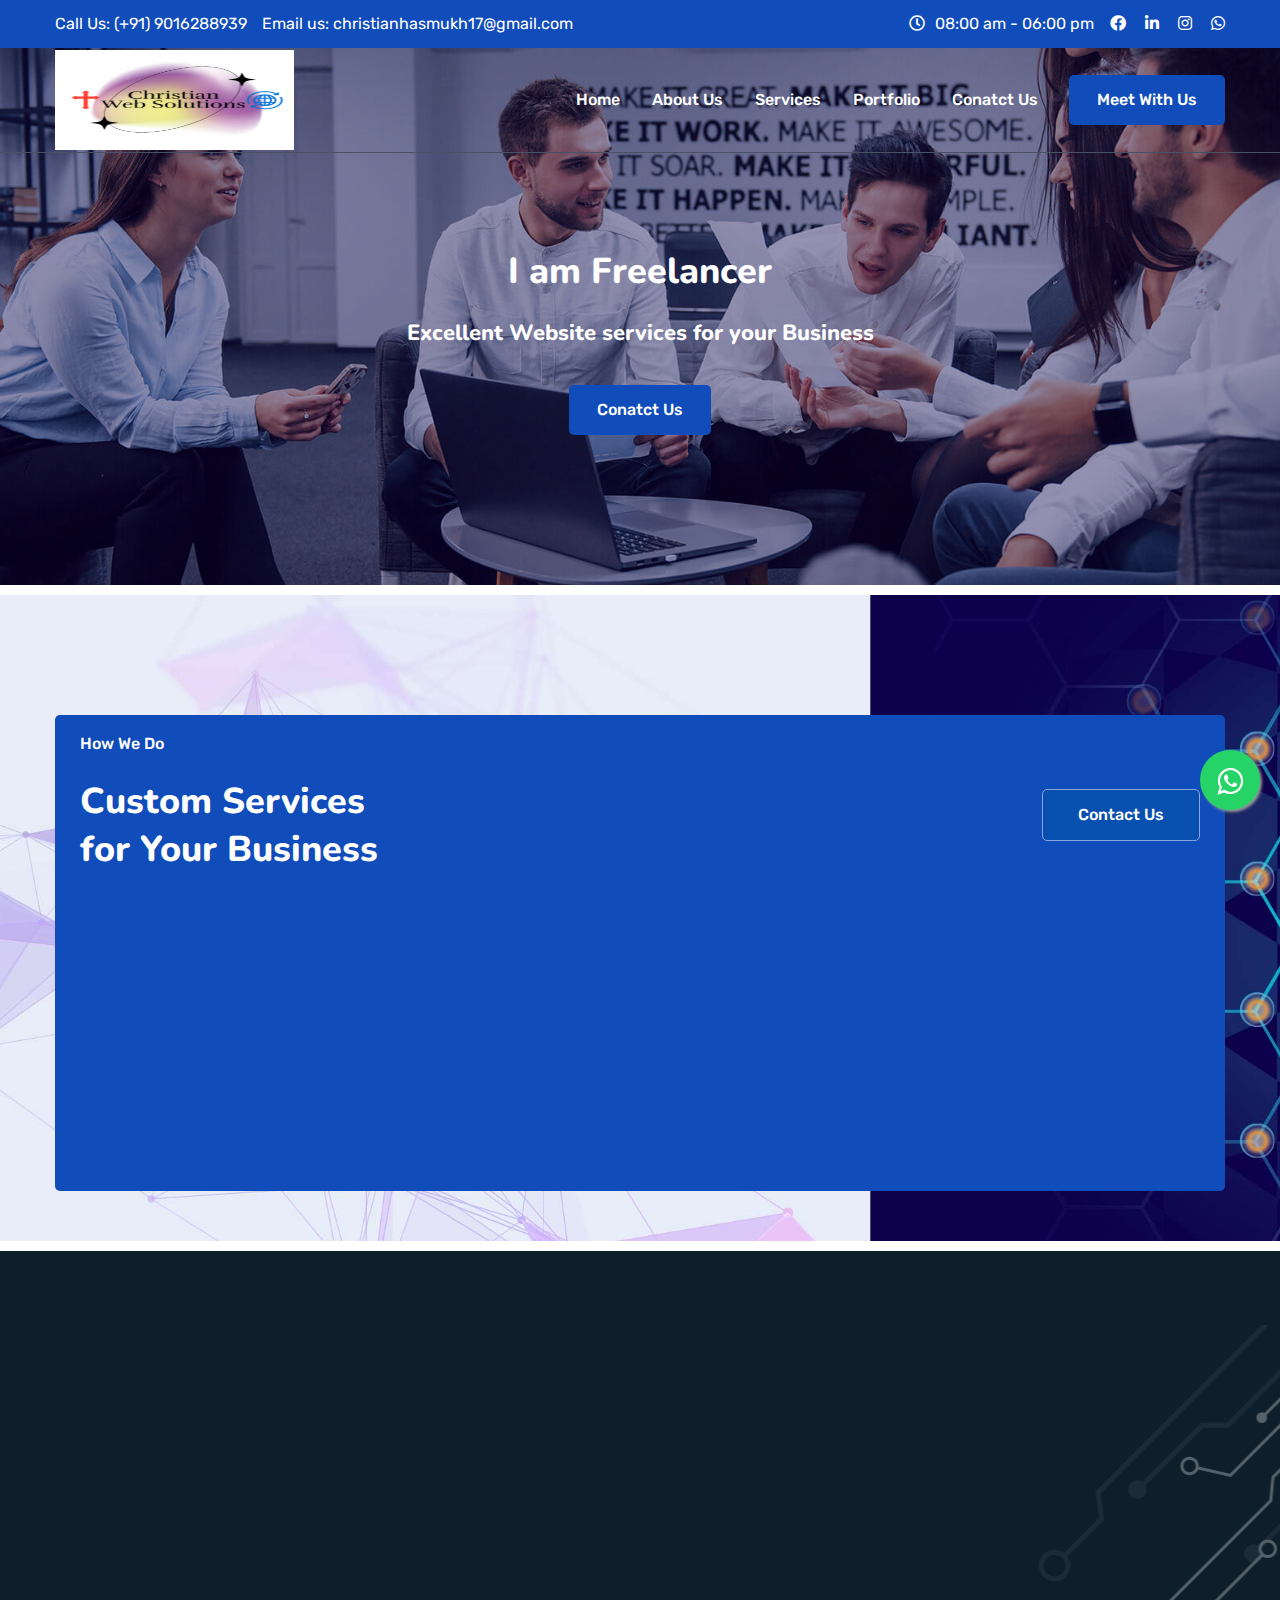
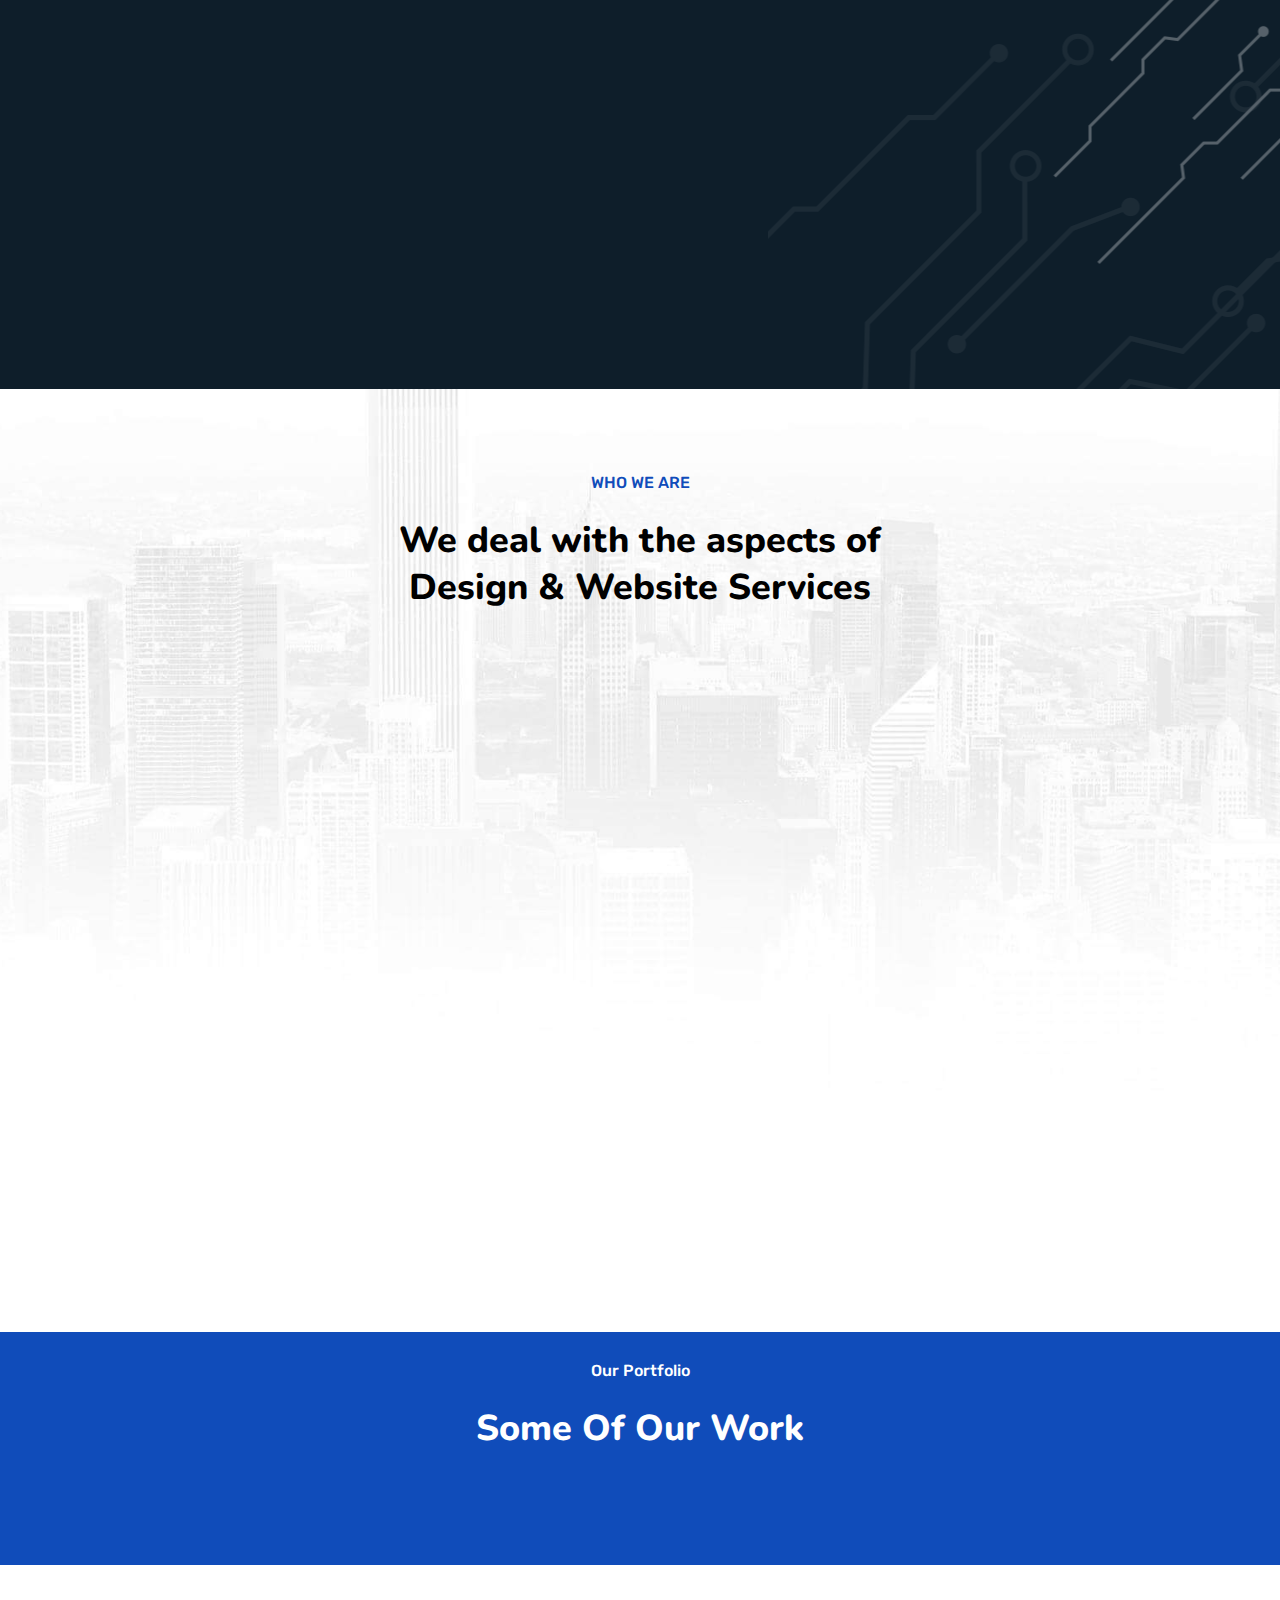
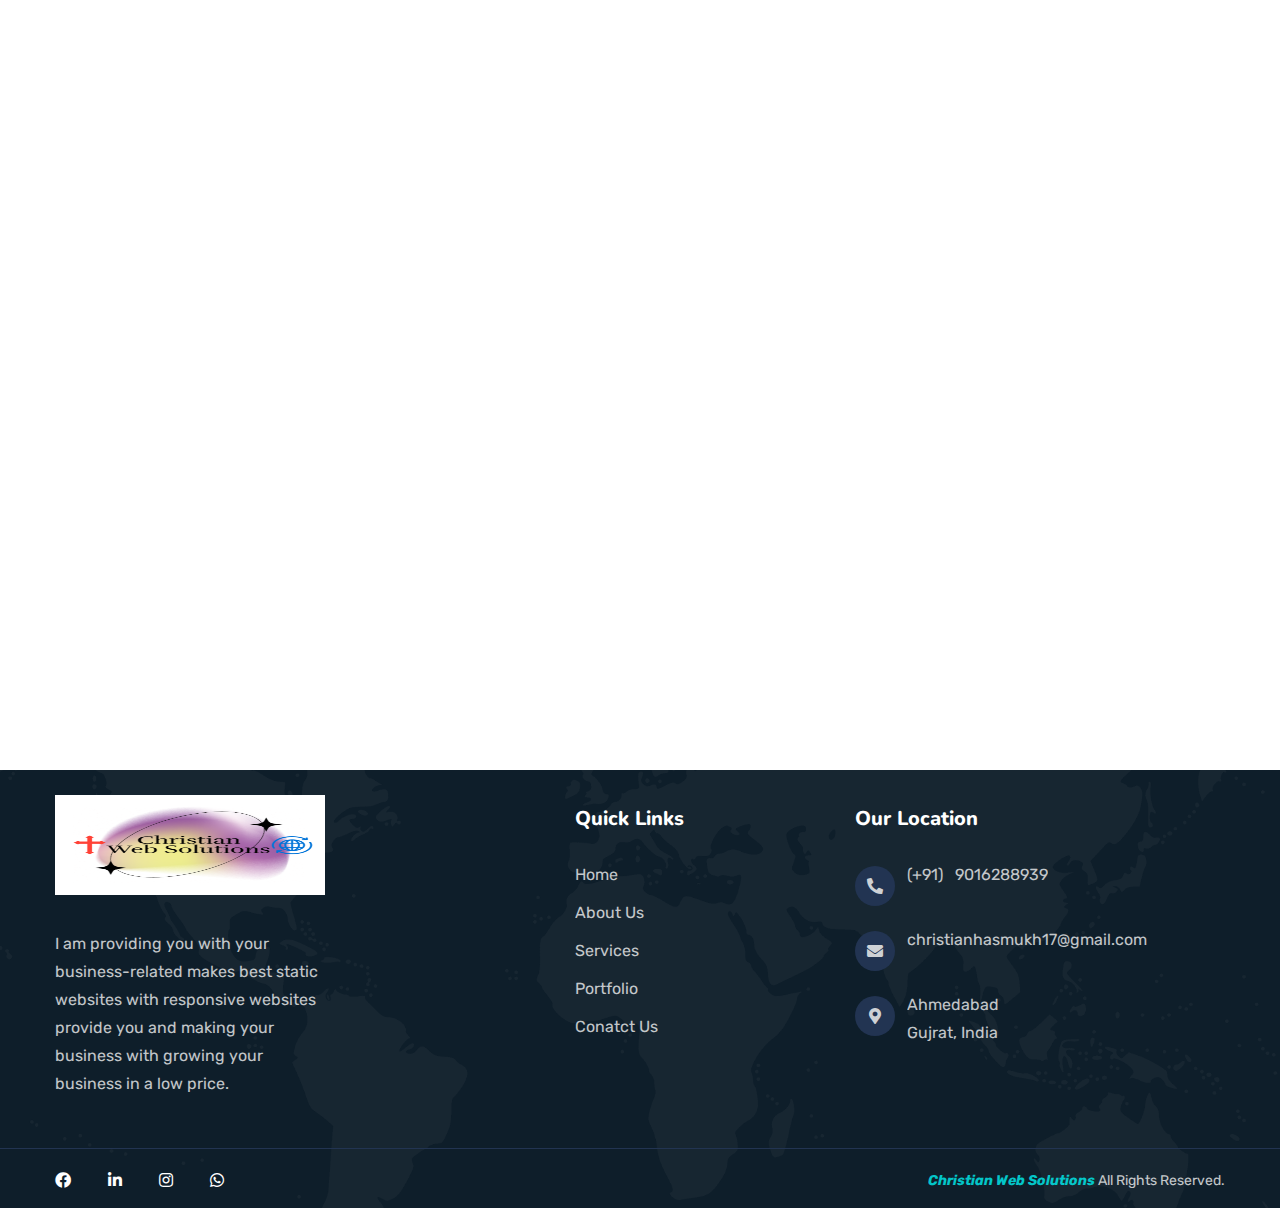
<file: index.html>
<!DOCTYPE html>
<html lang="zxx">

<head>
    <!--====== Required meta tags ======-->
    <meta charset="utf-8" />
    <meta name="description" content="" />
    <meta http-equiv="X-UA-Compatible" content="IE=edge">
    <meta name="viewport" content="width=device-width, initial-scale=1, shrink-to-fit=no">

    <!--====== Title ======-->
    <title>Christian - Website Development </title>
    <!--====== Favicon Icon ======-->
    <link rel="shortcut icon" href="assets/images/favicon.png" type="image/x-icon">
    <!--====== Google Fonts ======-->
    <link href="https://fonts.googleapis.com/css2?family=Mulish:wght@400;500;600;700&family=Oswald:wght@300;400;500;600;700&display=swap" rel="stylesheet">

    <!--====== Font Awesome ======-->
    <link rel="stylesheet" href="assets/css/font-awesome-5.9.0.css">
    <!--====== Bootstrap ======-->
    <link rel="stylesheet" href="assets/css/bootstrap.min.css">
    <!--====== Magnific Popup ======-->
    <link rel="stylesheet" href="assets/css/magnific-popup.css">
    <!--====== Falticon ======-->
    <link rel="stylesheet" href="assets/css/flaticon.css">
    <!--====== Animate ======-->
    <link rel="stylesheet" href="assets/css/animate.css">
    <!--====== Slick ======-->
    <link rel="stylesheet" href="assets/css/slick.css">
    <!--====== Main Style ======-->
    <link rel="stylesheet" href="assets/css/style.css">
    <link rel="stylesheet" href="https://maxcdn.bootstrapcdn.com/font-awesome/4.5.0/css/font-awesome.min.css">

</head>

<body>
    <div class="page-wrapper">

       

        <!-- main header -->
        <header class="main-header header-three text-white">

            <div class="header-top-wrap bg-blue py-10">
                <div class="container">
                    <div class="header-top">
                        <div class="top-left">
                            <ul>
                                <li>Call Us: <a href="callto:(+91) 90162889399">(+91) 9016288939</a></li>
                                <li>Email us: <a href="mailto:christianhasmukh17@gmail.com">christianhasmukh17@gmail.com</a></li>
                            </ul>
                        </div>
                        
                        <div class="top-right">
                            <div class="office-time">
                                <i class="far fa-clock"></i><span>08:00 am - 06:00 pm</span>
                            </div>
                            &emsp;
                            <div class="social-style-one">
                                <a href="https://www.facebook.com/christian.hasamukh.3"><i class="fab fa-facebook-f"></i></a>
                                <a href="https://www.linkedin.com/in/hasmukh-christian-19a5181a0/"><i class="fab fa-linkedin-in"></i></a>
                                <a href="https://www.instagram.com/christianhasamukh/"><i class="fab fa-instagram"></i></a>
                                <a href="https://wa.me/+919016288939"><i class="fab fa-whatsapp"></i></a>
                            </div>
                        </div>
                    </div>
                </div>
            </div>

            <!--Header-Upper-->
            <div class="header-upper">
                <div class="container clearfix">

                    <div class="header-inner d-flex align-items-center">
                        <div class="logo-outer">
                            <div class="logo">
                                <a href="index.html"><img src="assets/images/logos/blogo.png" alt="Logo" title="Logo" style="width: 300px; height: 100px;"></a>
                            </div>
                        </div>

                        <div class="nav-outer clearfix d-flex align-items-center">
                            <!-- Main Menu -->
                            <nav class="main-menu navbar-expand-lg">
                                <div class="navbar-header">
                                    <div class="mobile-logo py-15">
                                        <a href="index.html">
                                            <img src="assets/images/logos/blogo.png" alt="Logo" title="Logo" style="width: 300px; height: 100px;">
                                        </a>
                                    </div>

                                    <!-- Toggle Button -->
                                    <button type="button" class="navbar-toggle" data-toggle="collapse" data-target=".navbar-collapse">
                                        <span class="icon-bar"></span>
                                        <span class="icon-bar"></span>
                                        <span class="icon-bar"></span>
                                    </button>
                                </div>

                                <div class="navbar-collapse collapse clearfix">
                                    <ul class="navigation clearfix">
                                        <li><a href="index.html">Home</a></li>
                                        <li><a href="#about">About Us</a></li>
                                        <li><a href="#services">Services</a></li>
                                      
                                        <li><a href="#portfolio">Portfolio</a></li>
                                       
                                        <li><a href="contact-us.html">Conatct Us</a></li>
                                    </ul>
                                </div>

                            </nav>
                            <!-- Main Menu End-->

                            <!-- Menu Button -->
                            <div class="menu-btn">
                                <a href="contact-us.html" class="theme-btn">meet with us</a>
                            </div>
                        </div>
                    </div>
                </div>
            </div>
            <!--End Header Upper-->
        </header>


        <!-- Hero Section Start -->
        <section class="hero-section overlay bgs-cover pt-200 pb-150" id="home" style="background-image: url(assets/images/hero/hero-one.jpg);">
            <div class="container">
                <div class="row justify-content-center">
                    <div class="col-lg-8 col-md-9">
                        <div class="hero-content text-center text-white">
                            <span class="sub-title d-block wow fadeInUp delay-0-2s"><h2> I am Freelancer </h2></span>
                            <h3 class="wow fadeInUp delay-0-4s mt-20">Excellent Website services for your Business</h3>
                            <div class="hero-btn mt-35 wow fadeInUp delay-0-6s">
                                <a href="contact-us.html" class="theme-btn">Conatct  us</a>
                            </div>
                        </div>
                    </div>
                </div>
            </div>
        </section>
        <!-- Hero Section End -->


         <!-- Wrok Progress Start -->
         <section class="work-progress-area bgs-cover py-120 rpy-100 mt-10" id="work-progress" style="background-image: url(assets/images/background/work-progress.jpg);">
            <div class="container">
                <div class="work-progress-inner bg-blue text-white br-5 py-15 px-25">
                    <div class="section-title-with-btn mb-10">
                        <div class="section-title">
                            <span class="sub-title">How We Do</span>
                            <h2>Custom Services <br>for Your Business</h2>
                        </div>
                        <a href="contact-us.html" class="theme-btn style-two mt-15">Contact us</a>
                    </div>
                    <div class="row justify-content-between">
                        <div class="col-lg-3 col-sm-6">
                            <div class="work-progress-item wow fadeInUp delay-0-2s">
                                <div class="icon">
                                    <i class="flaticon flaticon-speech-bubble"></i>
                                    <span class="progress-step">1</span>
                                </div>
                                <h3>Call Us  And Discussion</h3>
                            </div>
                        </div>
                        <div class="col-lg-3 col-sm-6">
                            <div class="work-progress-item wow fadeInUp delay-0-4s">
                                <div class="icon">
                                    <i class="flaticon flaticon-vector"></i>
                                    <span class="progress-step">2</span>
                                </div>
                                <h3>Web Development</h3>
                            </div>
                        </div>
                        <div class="col-lg-3 col-sm-6">
                            <div class="work-progress-item wow fadeInUp delay-0-6s">
                                <div class="icon">
                                    <i class="flaticon flaticon-like-1"></i>
                                    <span class="progress-step">3</span>
                                </div>
                                <h3>CUSTOMIZATION</h3>
                            </div>
                        </div>
                        <div class="col-lg-3 col-sm-6">
                            <div class="work-progress-item wow fadeInUp delay-0-4s">
                                <div class="icon">
                                    <i class="flaticon flaticon-analysis-1"></i>
                                    <span class="progress-step">4</span>
                                </div>
                                <h3>Support Any time</h3>
                            </div>
                        </div>
                    </div>
                </div>
            </div>
        </section>
        <!-- Wrok Progress End -->


        <!-- About Section Start -->
        <section class="about-section bg-light-black pt-100 rpt-100 mt-10" id="about">
            <div class="container">
                <div class="row align-items-center">
                    <div class="col-lg-6">
                        <div class="about-image-shape rmb-70 wow fadeInLeft delay-0-2s">
                            <img src="assets/images/about/about.png" alt="About">
                        </div>
                    </div>
                    <div class="col-lg-6">
                        <div class="about-content text-white pr-70 rpr-0 wow fadeInRight delay-0-2s">
                            <div class="section-title mb-10">
                                <span class="sub-title">Our Services Support For Business</span>
                                <h2>our services to provide make a website for your business for growth in the world.</h2>
                            </div>
                       <p class="text-justify">     I am a creative web Designer and Devloper.I provide different scope of services in the field of web design and web development. We deliver unique websites to clients across a wide range of sectors. </p><br>
                        <p class="text-justify">I am expert in website design, website development,Seo ,Responsive development. My work is sincerely ,punctual and hard working for showing profit oriented results to our clients. We provides a consultative session to help the client in articulating the right web based solution to solve their business challenge.</p>
                            <ul class="list-style-one mt-15">
                                <li>Custom Codes</li>
                                <li>Responsive Dsign</li>
                                <li>Mail Inquiry</li>
                                <li>Support Anytime </li>
                            </ul>
                        </div>
                    </div>
                </div>
              
            </div>
        </section>
        <!-- About Section End -->


        <!-- Services Section Start -->
        <section class="featured-section bgs-cover  pt-80 rpt-150 pb-120 rpb-100" id="services" style="background-image: url(assets/images/feature/feature-bg.jpg);">
            <div class="container">
                <div class="row justify-content-center">
                    <div class="col-lg-6 col-md-8 col-sm-10">
                        <div class="section-title text-center mb-35">
                            <span class="sub-title">WHO WE ARE</span>
                            <h2>We deal with the aspects of Design & Website Services</h2>
                        </div>
                    </div>
                </div>
                <div class="row align-items-center">
                    <div class="col-xl-4 col-md-6">
                        <div class="feature-item wow fadeInUp delay-0-2s">
                            <div class="icon">
                                <i class="flaticon flaticon-art"></i>
                            </div>
                            <div class="feature-content">
                                <h5>WEB DESIGN</h5>
                                <p>I can make a layout of the design for the website. I can make all web responsive pages of all websites. I provide Your Business related  Themes. you select and I customize them.</p>
                                
                            </div>
                        </div>
                    </div>
                    <div class="col-xl-4 col-md-6">
                        <div class="feature-item wow fadeInUp delay-0-4s">
                            <div class="icon">
                                <i class="flaticon flaticon-cloud-computing-1"></i>
                            </div>
                            <div class="feature-content">
                                <h5>DEVELOPMENT</h5>
                                <p>Developing websites at a moderate rate for our clients is the best technique to build a robust and relationship business. I am delivering this service in the promised period so that to heal the market in a positive direction.</p>
                                
                            </div>
                        </div>
                    </div>
                    <div class="col-xl-4 col-md-6">
                        <div class="feature-item wow fadeInUp delay-0-6s">
                            <div class="icon">
                                <i class="flaticon flaticon-development-3"></i>
                            </div>
                            <div class="feature-content">
                                <h5>REDESIGN DEVELOPMENT</h5>
                                <p>A website redesign is a detailed process of revamping your site, which includes updating content, refreshing layouts, and improving navigation for better conversions and site performance.</p>
                                
                            </div>
                        </div>
                    </div>
                    <div class="col-xl-4 col-md-6">
                        <div class="feature-item wow fadeInUp delay-0-8s">
                            <div class="icon">
                                <i class="flaticon flaticon-analysis-1"></i>
                            </div>
                            <div class="feature-content">
                                <h5>CUSTOMIZATION & SUPPORT</h5>
                                <p>I can deal with any kind of problem and able to provide support for any issues with the website.</p>
                                
                            </div>
                        </div>
                    </div>
                    <div class="col-xl-4 col-md-6">
                        <div class="feature-item wow fadeInUp delay-1-0s">
                            <div class="icon">
                                <i class="flaticon flaticon-web-development"></i>
                            </div>
                            <div class="feature-content">
                                <h5>Your Inquiry</h5>
                                <p>I am providing your business inquiries at your email address on our websites.</p>
                                
                            </div>
                        </div>
                    </div>
                    <div class="col-xl-4 col-md-6">
                        <div class="feature-item wow fadeInUp delay-1-2s">
                            <div class="icon">
                                <i class="flaticon flaticon-plan"></i>
                            </div>
                            <div class="feature-content">
                                <h5>sharing Hosting Service</h5>
                                <p>If a client needs hosting, I will provide in low budget for your website</p>
                               
                            </div>
                        </div>
                    </div>
                </div>
            
            </div>
        </section>
        <!-- Services Section End -->


       


       

        <!-- Portfolio Section Start -->
        <section class="gallery-section overlay text-white pt-25 rpt-95 pb-100 rpb-80 mt-20" id="portfolio">
            <div class="container-fluid px-0">
                <div class="section-title text-center mb-25">
                    <span class="sub-title">Our Portfolio</span>
                    <h2>Some Of Our Work</h2>
                </div>
                <div class="row small-gap">
                    <div class="col-lg-3 col-sm-6">
                        <div class="gallery-item wow fadeInUp delay-0-2s">
                            <img src="assets/images/gallery/bigas1.jpg" alt="Gallery">
                            <div class="gallery-content">
                                <span class="category"><a >Our Project</a></span>
                                <h5><a href="https://bigassolution.com/" target="_blank">Bigas Solution</a></h5>
                            </div>
                        </div>
                    </div>
                    <div class="col-lg-3 col-sm-6">
                        <div class="gallery-item wow fadeInUp delay-0-4s">
                            <img src="assets/images/gallery/shreeji.png" alt="Gallery">
                            <div class="gallery-content">
                                <span class="category"><a >Our Project</a></span>
                                <h5><a href="http://www.shreejilaboratory.com/l" target="_blank">Shreeji Laboratory</a></h5>
                            </div>
                        </div>
                    </div>
                    <div class="col-lg-3 col-sm-6">
                        <div class="gallery-item wow fadeInUp delay-0-6s">
                            <img src="assets/images/gallery/Airsun.jpg" alt="Gallery">
                            <div class="gallery-content">
                                <span class="category"><a >Our Project</a></span>
                                <h5><a href="http://www.airsunsolarenergy.in/" target="_blank"> Airsun Solar Energy LLP</a></h5>
                            </div>
                        </div>
                    </div>
                    <div class="col-lg-3 col-sm-6">
                        <div class="gallery-item wow fadeInUp delay-0-8s">
                            <img src="assets/images/gallery/modi.jpg" alt="Gallery">
                            <div class="gallery-content">
                                <span class="category"><a href="">Our Project</a></span>
                                <h5><a href="http://www.modilaboratory.com/" target="_blank">Modi Laboratory</a></h5>
                            </div>
                        </div>
                    </div>
                </div>
            </div>
        </section>
        <!--Portfolio section End -->

  <!-- Contact Section Start -->
  <section class="contact-page py-20 rpy-100">
    <div class="container">
        
        <div class="row">
            <div class="col-lg-4">
                <div class="contact-form-left bgs-cover h-100 wow fadeInLeft delay-0-2s" style="background-image: url(assets/images/contact/my1.jpeg)">
                    <h2>Leave A Message</h2>
                </div>
            </div>
            <div class="col-lg-8">
                <div class="contact-form ml-40 rml-0 rmt-55 wow fadeInRight delay-0-2s">
                    <h3 class="comment-title mb-35">Get In Touch</h3>
                    <p>Any Inquiry To call us Or Whatsp Messege Ya Fill This Form it.</p>
                    <form id="comment-form" class="comment-form mt-35" name="comment-form" action="https://formsubmit.co/christianhasmukh17@gmail.com" method="post">
                        <div class="row clearfix justify-content-center">
                            <div class="col-sm-6">
                                <div class="form-group">
                                    <label for="full-name"></label>
                                    <input type="text" id="full-name" name="full-name" class="form-control" value="" placeholder="Your Full Name" required="">
                                </div>
                            </div>
                            <div class="col-sm-6">
                                <div class="form-group">
                                    <label for="email"></label>
                                    <input type="email" id="email" name="email" class="form-control" value="" placeholder="Your Email" required="">
                                </div>
                            </div>
                            <div class="col-sm-6">
                                <div class="form-group">
                                    <label for="phone-num"></label>
                                    <input type="text" id="phone-num" name="phone-num" class="form-control" value="" placeholder="Your Phone Number" required="">
                                </div>
                            </div>
                            <div class="col-sm-6">
                                <div class="form-group">
                                    <label for="subject"></label>
                                    <input type="text" id="subject" name="subject" class="form-control" value="" placeholder="Your Subject " required="">
                                </div>
                            </div>
                            <div class="col-sm-12">
                                <div class="form-group">
                                    <label for="comments"></label>
                                    <textarea name="comments" id="comments" class="form-control" rows="4" placeholder="Write Message" required=""></textarea>
                                </div>
                            </div>
                            <div class="col-sm-12">
                                <div class="form-group mb-0">
                                    <button type="submit" class="theme-btn">Send Message</button>
                                </div>
                            </div>
                        </div>
                    </form>
                </div>
            </div>
        </div>
    </div>
</section>
<!-- Contact Section End -->
       

       <!-- Footer Area Start -->
       <footer class="main-footer footer-two bgs-cover text-white mt-10" style="background-image: url(assets/images/footer/footer-bg-map.png);">
        <div class="container">
            
            <div class="footer-widget-area pt-35 ">
                <div class="row">
                    <div class="col-lg-3 col-sm-6">
                        <div class="footer-widget about-widget">
                            <div class="footer-logo mb-35">
                                <a href="index.html"><img src="assets/images/logos/blogo.png" alt="Logo" style="width: 300px; height: 100px;"></a>
                            </div>
                            <div class="text">
                                I am providing you with your business-related makes best static websites with responsive websites provide you and making your business with growing your business in a low price.
                            </div>
                          
                        </div>
                    </div>
                    <div class="col-lg-2 col-6">
                        <div class="footer-widget link-widget ml-20 rml-0">
                           
                        </div>
                    </div>
                    <div class="col-lg-3 col-6">
                        <div class="footer-widget link-widget ml-20 rml-0">
                            <h4 class="footer-title">Quick Links</h4>
                            <ul class="list-style-two">
                                <li><a href="index.html">Home</a></li>
                                <li><a href="#about">About Us</a></li>
                                <li><a href="#services">Services</a></li>
                              
                                <li><a href="#portfolio">Portfolio</a></li>
                               
                                <li><a href="contact-us.html">Conatct Us</a></li>
                            </ul>
                        </div>
                    </div>
                    <div class="col-lg-4 col-sm-6">
                        <div class="footer-widget newsletter-widget">
                            <h4 class="footer-title"> Our Location</h4>
                            <ul class="contact-info">
                                <li ><i class="fas fa-phone-alt"></i><span><a href="tel:(+91) 9016288939">(+91) &nbsp; 9016288939</a></span></li>
                            </ul>
                            <ul class="contact-info mt-20">
                                <li><i class="fas fa-envelope"></i><span><a href="mail:christianhasmukh17@gmail.com"> christianhasmukh17@gmail.com</a></span></li>
                            </ul>
                            <ul class="contact-info mt-20">
                                <li><i class="fas fa-map-marker-alt"></i><span>Ahmedabad <br>Gujrat, India</span></li>                                </ul>
                        </div>
                    </div>
                </div>
            </div>
        </div>
        <div class="copyright-area">
            <div class="container">
                <div class="copyright-inner pt-15">
                    <div class="social-style-one mb-10">
                        <a href="https://www.facebook.com/christian.hasamukh.3"><i class="fab fa-facebook-f"></i></a>
                    <a href="https://www.linkedin.com/in/hasmukh-christian-19a5181a0/"><i class="fab fa-linkedin-in"></i></a>
                    <a href="https://www.instagram.com/christian_web_solutions/"><i class="fab fa-instagram"></i></a>
                    <a href="https://wa.me/+919016288939"><i class="fab fa-whatsapp"></i></a>
                    </div>
                    <p><strong ><i style="color: aqua;" n> Christian Web Solutions</i></strong> All Rights Reserved.</p>
                </div>
            </div>
        </div>
    </footer>
    <!-- Footer Area End -->


    <a href="https://wa.me/919016288939" class="float "  target="_blank">
        <i class="fa fa-whatsapp my-float"></i>
        </a>

    </div>
    <!--End pagewrapper-->

    <!-- Scroll Top Button -->
    <button class="scroll-top scroll-to-target" data-target="html"><span class="fa fa-angle-up"></span></button>


    <!--====== Jquery ======-->
    <script src="assets/js/jquery-3.6.0.min.js"></script>
    <!--====== Bootstrap ======-->
    <script src="assets/js/bootstrap.min.js"></script>
    <!--====== Appear Js ======-->
    <script src="assets/js/appear.min.js"></script>
    <!--====== Slick ======-->
    <script src="assets/js/slick.min.js"></script>
    <!--====== Magnific Popup ======-->
    <script src="assets/js/jquery.magnific-popup.min.js"></script>
    <!--====== Isotope ======-->
    <script src="assets/js/isotope.pkgd.min.js"></script>
    <!--  WOW Animation -->
    <script src="assets/js/wow.js"></script>
    <!-- Custom script -->
    <script src="assets/js/script.js"></script>

</body>

</html>
</file>
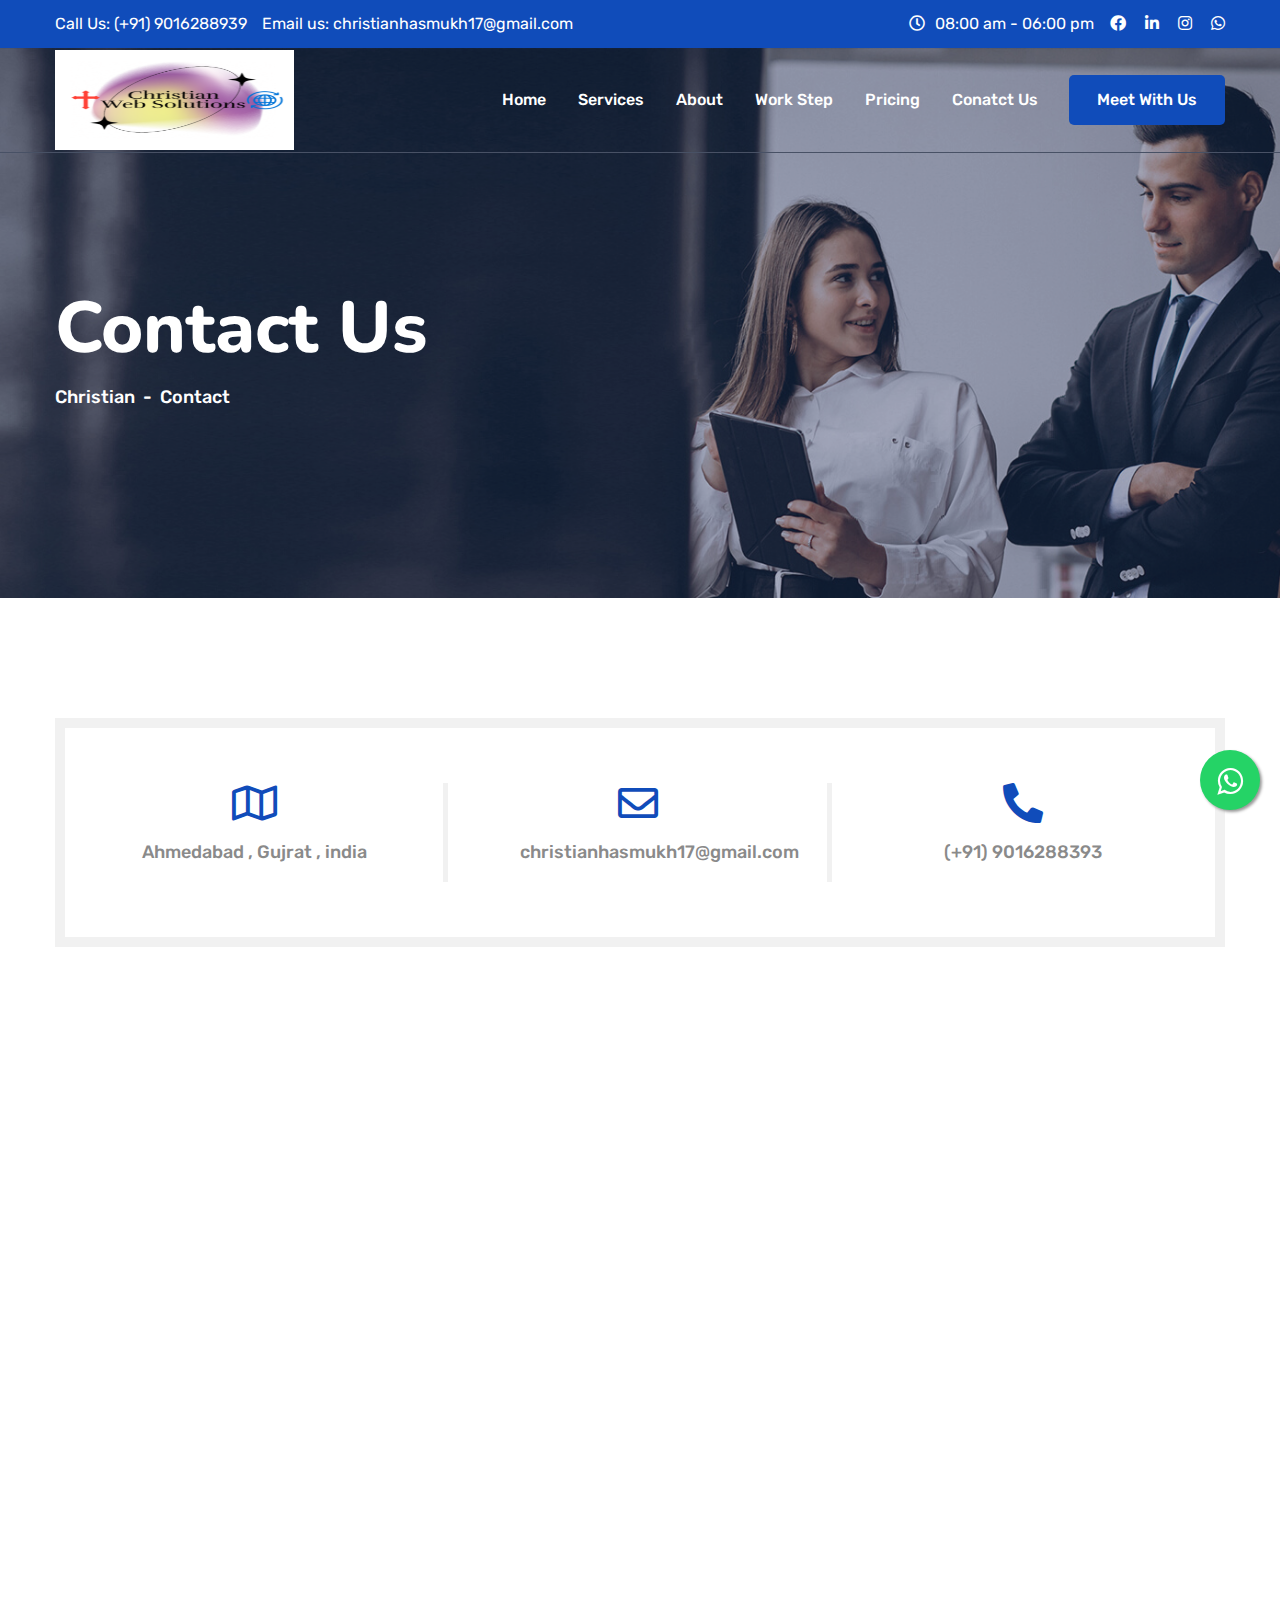
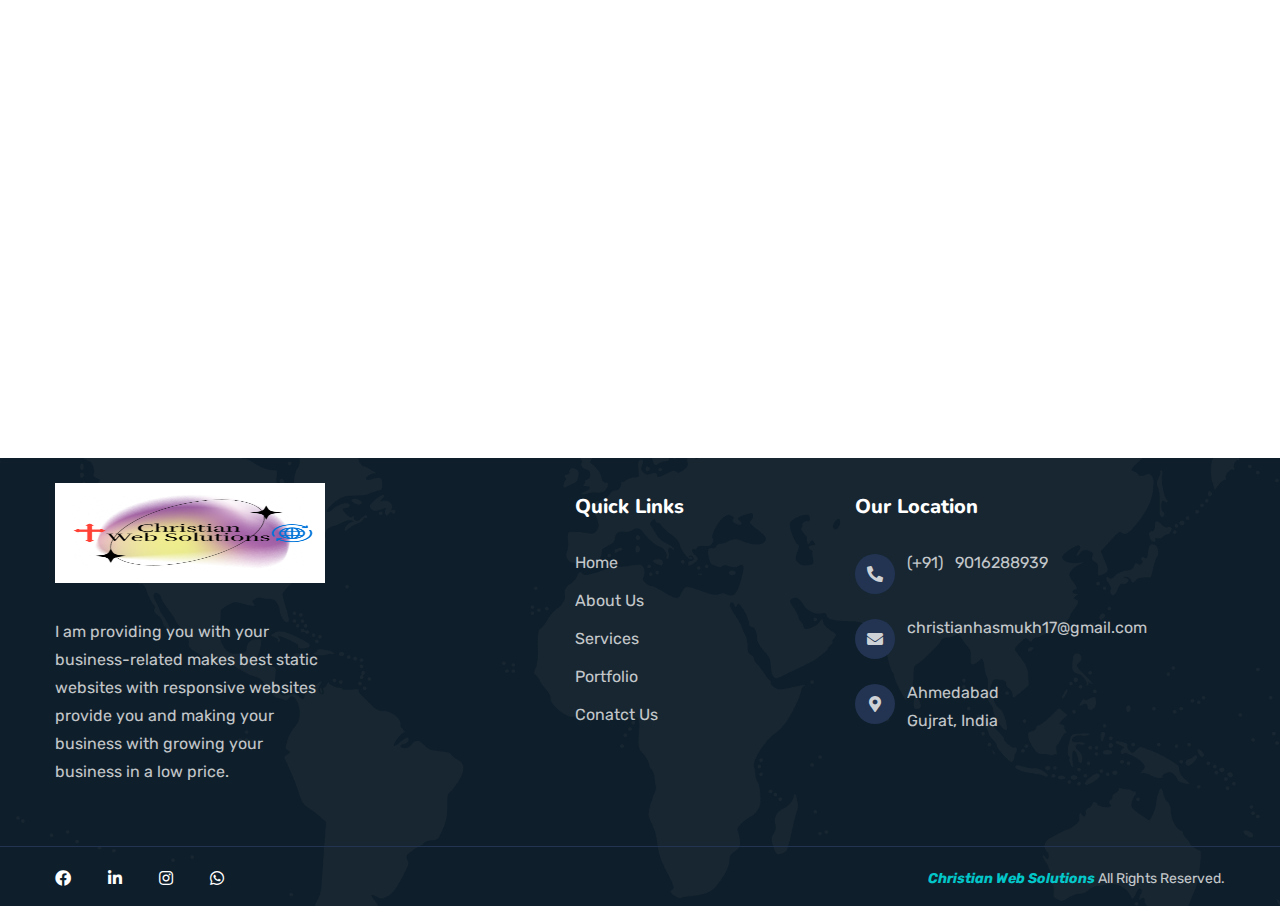
<file: contact-us.html>
<!DOCTYPE html>
<html lang="zxx">

<head>
    <!--====== Required meta tags ======-->
    <meta charset="utf-8" />
    <meta name="description" content="" />
    <meta http-equiv="X-UA-Compatible" content="IE=edge">
    <meta name="viewport" content="width=device-width, initial-scale=1, shrink-to-fit=no">

    <!--====== Title ======-->
    <title>christian -  Contact Us</title>
    <!--====== Favicon Icon ======-->
    <link rel="shortcut icon" href="assets/images/favicon.png" type="image/x-icon">
    <!--====== Google Fonts ======-->
    <link href="https://fonts.googleapis.com/css2?family=Mulish:wght@400;500;600;700&family=Oswald:wght@300;400;500;600;700&display=swap" rel="stylesheet">

    <!--====== Font Awesome ======-->
    <link rel="stylesheet" href="assets/css/font-awesome-5.9.0.css">
    <!--====== Bootstrap ======-->
    <link rel="stylesheet" href="assets/css/bootstrap.min.css">
    <!--====== Magnific Popup ======-->
    <link rel="stylesheet" href="assets/css/magnific-popup.css">
    <!--====== Falticon ======-->
    <link rel="stylesheet" href="assets/css/flaticon.css">
    <!--====== Animate ======-->
    <link rel="stylesheet" href="assets/css/animate.css">
    <!--====== Slick ======-->
    <link rel="stylesheet" href="assets/css/slick.css">
    <!--====== Main Style ======-->
    <link rel="stylesheet" href="assets/css/style.css">
    <link rel="stylesheet" href="https://maxcdn.bootstrapcdn.com/font-awesome/4.5.0/css/font-awesome.min.css">

</head>

<body>
    <div class="page-wrapper">

        <!-- Preloader -->
     
        <!-- main header -->
        <header class="main-header header-three text-white">

            <div class="header-top-wrap bg-blue py-10">
                <div class="container">
                    <div class="header-top">
                        <div class="top-left">
                            <ul>
                                <li>Call Us: <a href="callto:(+91) 90162889399">(+91) 9016288939</a></li>
                                <li>Email us: <a href="mailto:christianhasmukh17@gmail.com">christianhasmukh17@gmail.com</a></li>
                            </ul>
                        </div>
                        
                        <div class="top-right">
                            <div class="office-time">
                                <i class="far fa-clock"></i><span>08:00 am - 06:00 pm</span>
                            </div>
                            &emsp;
                            <div class="social-style-one">
                                <a href="https://www.facebook.com/christian.hasamukh.3"><i class="fab fa-facebook-f"></i></a>
                                <a href="https://www.linkedin.com/in/hasmukh-christian-19a5181a0/"><i class="fab fa-linkedin-in"></i></a>
                                <a href="https://www.instagram.com/christianhasamukh/"><i class="fab fa-instagram"></i></a>
                                <a href="https://wa.me/+919016288939"><i class="fab fa-whatsapp"></i></a>
                            </div>
                        </div>
                    </div>
                </div>
            </div>

            <!--Header-Upper-->
            <div class="header-upper">
                <div class="container clearfix">

                    <div class="header-inner d-flex align-items-center">
                        <div class="logo-outer">
                            <div class="logo">
                                <a href="index.html"><img src="assets/images/logos/blogo.png" alt="Logo" title="Logo" style="width: 300px; height: 100px;"></a>
                            </div>
                        </div>

                        <div class="nav-outer clearfix d-flex align-items-center">
                            <!-- Main Menu -->
                            <nav class="main-menu navbar-expand-lg">
                                <div class="navbar-header">
                                    <div class="mobile-logo py-15">
                                        <a href="index.html">
                                            <img src="assets/images/logos/blogo.png" alt="Logo" title="Logo" style="width: 300px; height: 100px;">
                                        </a>
                                    </div>

                                    <!-- Toggle Button -->
                                    <button type="button" class="navbar-toggle" data-toggle="collapse" data-target=".navbar-collapse">
                                        <span class="icon-bar"></span>
                                        <span class="icon-bar"></span>
                                        <span class="icon-bar"></span>
                                    </button>
                                </div>

                                <div class="navbar-collapse collapse clearfix">
                                    <ul class="navigation clearfix">
                                        <li><a href="index.html">Home</a></li>
                                        <li><a href="#services">services</a></li>
                                        <li><a href="#about">about</a></li>
                                        <li><a href="#work-progress">work Step</a></li>
                                        <li><a href="#pricing">pricing</a></li>
                                        <li><a href="contact-us.html">Conatct Us</a></li>
                                    </ul>
                                </div>

                            </nav>
                            <!-- Main Menu End-->

                            <!-- Menu Button -->
                            <div class="menu-btn">
                                <a href="contact-us.html" class="theme-btn">meet with us</a>
                            </div>
                        </div>
                    </div>
                </div>
            </div>
            <!--End Header Upper-->
        </header>


        <!-- Page Banner Start -->
        <section class="page-banner bgs-cover overlay pt-50" style="background-image: url(assets/images/banner.jpg);">
            <div class="container">
                <div class="banner-inner">
                    <h1 class="page-title">Contact Us</h1>
                    <nav aria-label="breadcrumb">
                        <ol class="breadcrumb">
                            <li class="breadcrumb-item"><a href="index.html">Christian</a></li>
                            <li class="breadcrumb-item active">Contact</li>
                        </ol>
                    </nav>
                </div>
            </div>
        </section>
        <!-- Page Banner End -->


        <!-- Contact Section Start -->
        <section class="contact-page py-120 rpy-100">
            <div class="container">
                <div class="contact-info-area mb-80">
                    <div class="contact-info-item wow fadeInUp delay-0-2s">
                        <i class="far fa-map"></i>
                        <p>Ahmedabad , Gujrat , india</p>
                    </div>
                    <div class="contact-info-item wow fadeInUp delay-0-4s">
                        <i class="far fa-envelope"></i>
                        <p><a href="mailto:christianhasmukh17@gmail.com">christianhasmukh17@gmail.com</a> </p>
                    </div>
                    <div class="contact-info-item wow fadeInUp delay-0-6s">
                        <i class="fas fa-phone-alt"></i>
                        <p><a href="callto:(+91) 9016288393"> (+91) 9016288393</a> </p>
                    </div>
                </div>
                <div class="row">
                    <div class="col-lg-4">
                        <div class="contact-form-left bgs-cover h-100 wow fadeInLeft delay-0-2s" style="background-image: url(assets/images/contact/my1.jpeg)">
                            <h2>Leave A Message</h2>
                        </div>
                    </div>
                    <div class="col-lg-8">
                        <div class="contact-form ml-40 rml-0 rmt-55 wow fadeInRight delay-0-2s">
                            <h3 class="comment-title mb-35">Get In Touch</h3>
                            <p>Any Inquiry To call us Or Whatsp Messege Ya Fill This Form it.</p>
                            <form id="comment-form" class="comment-form mt-35" name="comment-form" action="https://formsubmit.co/christianhasmukh17@gmail.com" method="post">
                                <div class="row clearfix justify-content-center">
                                    <div class="col-sm-6">
                                        <div class="form-group">
                                            <label for="full-name"></label>
                                            <input type="text" id="full-name" name="full-name" class="form-control" value="" placeholder="Your Full Name" required="">
                                        </div>
                                    </div>
                                    <div class="col-sm-6">
                                        <div class="form-group">
                                            <label for="email"></label>
                                            <input type="email" id="email" name="email" class="form-control" value="" placeholder="Your Email" required="">
                                        </div>
                                    </div>
                                    <div class="col-sm-6">
                                        <div class="form-group">
                                            <label for="phone-num"></label>
                                            <input type="text" id="phone-num" name="phone-num" class="form-control" value="" placeholder="Your Phone Number" required="">
                                        </div>
                                    </div>
                                    <div class="col-sm-6">
                                        <div class="form-group">
                                            <label for="subject"></label>
                                            <input type="text" id="subject" name="subject" class="form-control" value="" placeholder="Your Subject " required="">
                                        </div>
                                    </div>
                                    <div class="col-sm-12">
                                        <div class="form-group">
                                            <label for="comments"></label>
                                            <textarea name="comments" id="comments" class="form-control" rows="4" placeholder="Write Message" required=""></textarea>
                                        </div>
                                    </div>
                                    <div class="col-sm-12">
                                        <div class="form-group mb-0">
                                            <button type="submit" class="theme-btn">Send Message</button>
                                        </div>
                                    </div>
                                </div>
                            </form>
                        </div>
                    </div>
                </div>
            </div>
        </section>
        <!-- Contact Section End -->


        <!--======== Map =========-->
        <div class="contact-page-map">
            <div class="our-location">
                <iframe src="https://www.google.com/maps/embed?pb=!1m18!1m12!1m3!1d235013.74843376337!2d72.4149317736503!3d23.020474098809107!2m3!1f0!2f0!3f0!3m2!1i1024!2i768!4f13.1!3m3!1m2!1s0x395e848aba5bd449%3A0x4fcedd11614f6516!2sAhmedabad%2C%20Gujarat!5e0!3m2!1sen!2sin!4v1670738005543!5m2!1sen!2sin" width="1350" height="450" style="border:0;" allowfullscreen="" loading="lazy" referrerpolicy="no-referrer-when-downgrade" ></iframe>
   
            </div>
        </div>
        <!--======== Map =========-->


        <!-- Footer Area Start -->
        <footer class="main-footer footer-two bgs-cover text-white mt-10" style="background-image: url(assets/images/footer/footer-bg-map.png);">
            <div class="container">
                
                <div class="footer-widget-area pt-35 pb-10">
                    <div class="row">
                        <div class="col-lg-3 col-sm-6">
                            <div class="footer-widget about-widget">
                                <div class="footer-logo mb-35">
                                    <a href="index.html"><img src="assets/images/logos/blogo.png" alt="Logo" style="width: 300px; height: 100px;"></a>
                                </div>
                                <div class="text">
                                    I am providing you with your business-related makes best static websites with responsive websites provide you and making your business with growing your business in a low price.
                                </div>
                              
                            </div>
                        </div>
                        <div class="col-lg-2 col-6">
                            <div class="footer-widget link-widget ml-20 rml-0">
                               
                            </div>
                        </div>
                        <div class="col-lg-3 col-6">
                            <div class="footer-widget link-widget ml-20 rml-0">
                                <h4 class="footer-title">Quick Links</h4>
                                <ul class="list-style-two">
                                    <li><a href="index.html">Home</a></li>
                                    <li><a href="#about">About Us</a></li>
                                    <li><a href="#services">Services</a></li>
                                  
                                    <li><a href="#portfolio">Portfolio</a></li>
                                   
                                    <li><a href="contact-us.html">Conatct Us</a></li>
                                </ul>
                            </div>
                        </div>
                        <div class="col-lg-4 col-sm-6">
                            <div class="footer-widget newsletter-widget">
                                <h4 class="footer-title"> Our Location</h4>
                                <ul class="contact-info">
                                    <li ><i class="fas fa-phone-alt"></i><span><a href="tel:(+91) 9016288939">(+91) &nbsp; 9016288939</a></span></li>
                                </ul>
                                <ul class="contact-info mt-20">
                                    <li><i class="fas fa-envelope"></i><span><a href="mail:christianhasmukh17@gmail.com"> christianhasmukh17@gmail.com</a></span></li>
                                </ul>
                                <ul class="contact-info mt-20">
                                    <li><i class="fas fa-map-marker-alt"></i><span>Ahmedabad <br>Gujrat, India</span></li>                                </ul>
                            </div>
                        </div>
                    </div>
                </div>
            </div>
            <div class="copyright-area">
                <div class="container">
                    <div class="copyright-inner pt-15">
                        <div class="social-style-one mb-10">
                            <a href="https://www.facebook.com/christian.hasamukh.3"><i class="fab fa-facebook-f"></i></a>
                        <a href="https://www.linkedin.com/in/hasmukh-christian-19a5181a0/"><i class="fab fa-linkedin-in"></i></a>
                        <a href="https://www.instagram.com/christian_web_solutions/"><i class="fab fa-instagram"></i></a>
                        <a href="https://wa.me/+919016288939"><i class="fab fa-whatsapp"></i></a>
                        </div>
                        <p> <strong ><i style="color: aqua;" n> Christian Web Solutions </i></strong> All Rights Reserved.</p>
                    </div>
                </div>
            </div>
        </footer>
        <!-- Footer Area End -->
        <a href="https://wa.me/919016288939" class="float "  target="_blank">
            <i class="fa fa-whatsapp my-float"></i>
            </a>
    </div>
    <!--End pagewrapper-->

    <!-- Scroll Top Button -->
    <button class="scroll-top scroll-to-target" data-target="html"><span class="fa fa-angle-up"></span></button>


    <!--====== Jquery ======-->
    <script src="assets/js/jquery-3.6.0.min.js"></script>
    <!--====== Bootstrap ======-->
    <script src="assets/js/bootstrap.min.js"></script>
    <!--====== Appear Js ======-->
    <script src="assets/js/appear.min.js"></script>
    <!--====== Slick ======-->
    <script src="assets/js/slick.min.js"></script>
    <!--====== Magnific Popup ======-->
    <script src="assets/js/jquery.magnific-popup.min.js"></script>
    <!--====== Isotope ======-->
    <script src="assets/js/isotope.pkgd.min.js"></script>
    <!--  WOW Animation -->
    <script src="assets/js/wow.js"></script>
    <!-- Custom script -->
    <script src="assets/js/script.js"></script>

</body>

</html>
</file>
<file: assets/css/flaticon.css>
/*
  	Flaticon icon font: Flaticon
  	Creation date: 27/11/2019 09:49
  	*/
	
	@font-face {
	    font-family: "Flaticon";
	    src: url("../fonts/Flaticon.woff2") format("woff2"), url("../fonts/Flaticon.woff") format("woff");
	    font-weight: normal;
	    font-style: normal;
	    font-display: swap;
	}
	
	i[class^="flaticon-"]:before,
	i[class*=" flaticon-"]:before {
	    font-family: flaticon !important;
	    font-style: normal;
	    font-weight: normal !important;
	    font-variant: normal;
	    text-transform: none;
	    line-height: 1;
	    -webkit-font-smoothing: antialiased;
	    -moz-osx-font-smoothing: grayscale;
	}
	
	.flaticon-computer:before {
	    content: "\f101";
	}
	
	.flaticon-computer-1:before {
	    content: "\f102";
	}
	
	.flaticon-admin:before {
	    content: "\f103";
	}
	
	.flaticon-technical:before {
	    content: "\f104";
	}
	
	.flaticon-help:before {
	    content: "\f105";
	}
	
	.flaticon-information:before {
	    content: "\f106";
	}
	
	.flaticon-technical-support:before {
	    content: "\f107";
	}
	
	.flaticon-setting:before {
	    content: "\f108";
	}
	
	.flaticon-maintenance:before {
	    content: "\f109";
	}
	
	.flaticon-settings:before {
	    content: "\f10a";
	}
	
	.flaticon-flow-chart:before {
	    content: "\f10b";
	}
	
	.flaticon-infographic:before {
	    content: "\f10c";
	}
	
	.flaticon-flow-chart-1:before {
	    content: "\f10d";
	}
	
	.flaticon-seo:before {
	    content: "\f10e";
	}
	
	.flaticon-plan:before {
	    content: "\f10f";
	}
	
	.flaticon-3d-printing:before {
	    content: "\f110";
	}
	
	.flaticon-cloud:before {
	    content: "\f111";
	}
	
	.flaticon-cloud-network:before {
	    content: "\f112";
	}
	
	.flaticon-folder:before {
	    content: "\f113";
	}
	
	.flaticon-file:before {
	    content: "\f114";
	}
	
	.flaticon-seo-1:before {
	    content: "\f115";
	}
	
	.flaticon-settings-1:before {
	    content: "\f116";
	}
	
	.flaticon-web-maintenance:before {
	    content: "\f117";
	}
	
	.flaticon-web:before {
	    content: "\f118";
	}
	
	.flaticon-web-programming:before {
	    content: "\f119";
	}
	
	.flaticon-repair:before {
	    content: "\f11a";
	}
	
	.flaticon-data:before {
	    content: "\f11b";
	}
	
	.flaticon-internet:before {
	    content: "\f11c";
	}
	
	.flaticon-improvement:before {
	    content: "\f11d";
	}
	
	.flaticon-analysis:before {
	    content: "\f11e";
	}
	
	.flaticon-development:before {
	    content: "\f11f";
	}
	
	.flaticon-css:before {
	    content: "\f120";
	}
	
	.flaticon-browser:before {
	    content: "\f121";
	}
	
	.flaticon-web-traffic:before {
	    content: "\f122";
	}
	
	.flaticon-web-traffic-1:before {
	    content: "\f123";
	}
	
	.flaticon-presentation:before {
	    content: "\f124";
	}
	
	.flaticon-configuration:before {
	    content: "\f125";
	}
	
	.flaticon-web-development:before {
	    content: "\f126";
	}
	
	.flaticon-website:before {
	    content: "\f127";
	}
	
	.flaticon-web-development-1:before {
	    content: "\f128";
	}
	
	.flaticon-coding:before {
	    content: "\f129";
	}
	
	.flaticon-development-2:before {
	    content: "\f12a";
	}
	
	.flaticon-web-1:before {
	    content: "\f12b";
	}
	
	.flaticon-coding-1:before {
	    content: "\f12c";
	}
	
	.flaticon-coding-2:before {
	    content: "\f12d";
	}
	
	.flaticon-education:before {
	    content: "\f12e";
	}
	
	.flaticon-coding-3:before {
	    content: "\f12f";
	}
	
	.flaticon-website-1:before {
	    content: "\f130";
	}
	
	.flaticon-front-end:before {
	    content: "\f131";
	}
	
	.flaticon-coding-4:before {
	    content: "\f132";
	}
	
	.flaticon-development-3:before {
	    content: "\f133";
	}
	
	.flaticon-coding-5:before {
	    content: "\f134";
	}
	
	.flaticon-application:before {
	    content: "\f135";
	}
	
	.flaticon-development-4:before {
	    content: "\f136";
	}
	
	.flaticon-development-5:before {
	    content: "\f137";
	}
	
	.flaticon-interface:before {
	    content: "\f138";
	}
	
	.flaticon-code:before {
	    content: "\f139";
	}
	
	.flaticon-web-development-2:before {
	    content: "\f13a";
	}
	
	.flaticon-web-development-3:before {
	    content: "\f13b";
	}
	
	.flaticon-website-2:before {
	    content: "\f13c";
	}
	
	.flaticon-web-development-4:before {
	    content: "\f13d";
	}
	
	.flaticon-algorithm:before {
	    content: "\f13e";
	}
	
	.flaticon-software-development:before {
	    content: "\f13f";
	}
	
	.flaticon-web-development-5:before {
	    content: "\f140";
	}
	
	.flaticon-design-process:before {
	    content: "\f141";
	}
	
	.flaticon-art:before {
	    content: "\f142";
	}
	
	.flaticon-idea:before {
	    content: "\f143";
	}
	
	.flaticon-3d:before {
	    content: "\f144";
	}
	
	.flaticon-graphic-design:before {
	    content: "\f145";
	}
	
	.flaticon-creativity:before {
	    content: "\f146";
	}
	
	.flaticon-prototype:before {
	    content: "\f147";
	}
	
	.flaticon-vector:before {
	    content: "\f148";
	}
	
	.flaticon-crop:before {
	    content: "\f149";
	}
	
	.flaticon-3d-cube:before {
	    content: "\f14a";
	}
	
	.flaticon-conversation:before {
	    content: "\f14b";
	}
	
	.flaticon-chat:before {
	    content: "\f14c";
	}
	
	.flaticon-envelope:before {
	    content: "\f14d";
	}
	
	.flaticon-email:before {
	    content: "\f14e";
	}
	
	.flaticon-chatting:before {
	    content: "\f14f";
	}
	
	.flaticon-mail:before {
	    content: "\f150";
	}
	
	.flaticon-send:before {
	    content: "\f151";
	}
	
	.flaticon-chat-1:before {
	    content: "\f152";
	}
	
	.flaticon-chat-2:before {
	    content: "\f153";
	}
	
	.flaticon-message:before {
	    content: "\f154";
	}
	
	.flaticon-message-1:before {
	    content: "\f155";
	}
	
	.flaticon-send-1:before {
	    content: "\f156";
	}
	
	.flaticon-chat-3:before {
	    content: "\f157";
	}
	
	.flaticon-speech-bubble:before {
	    content: "\f158";
	}
	
	.flaticon-chat-4:before {
	    content: "\f159";
	}
	
	.flaticon-email-1:before {
	    content: "\f15a";
	}
	
	.flaticon-email-2:before {
	    content: "\f15b";
	}
	
	.flaticon-email-3:before {
	    content: "\f15c";
	}
	
	.flaticon-speech-bubble-with-text-lines:before {
	    content: "\f15d";
	}
	
	.flaticon-messages:before {
	    content: "\f15e";
	}
	
	.flaticon-text:before {
	    content: "\f15f";
	}
	
	.flaticon-mobile-phone:before {
	    content: "\f160";
	}
	
	.flaticon-chat-5:before {
	    content: "\f161";
	}
	
	.flaticon-chat-6:before {
	    content: "\f162";
	}
	
	.flaticon-chat-bubble:before {
	    content: "\f163";
	}
	
	.flaticon-like:before {
	    content: "\f164";
	}
	
	.flaticon-like-1:before {
	    content: "\f165";
	}
	
	.flaticon-light-bulb:before {
	    content: "\f166";
	}
	
	.flaticon-lamp:before {
	    content: "\f167";
	}
	
	.flaticon-idea-1:before {
	    content: "\f168";
	}
	
	.flaticon-light-bulb-1:before {
	    content: "\f169";
	}
	
	.flaticon-lightbulb-1:before {
	    content: "\f16a";
	}
	
	.flaticon-bulb:before {
	    content: "\f16b";
	}
	
	.flaticon-idea-2:before {
	    content: "\f16c";
	}
	
	.flaticon-knowledge:before {
	    content: "\f16d";
	}
	
	.flaticon-idea-3:before {
	    content: "\f16e";
	}
	
	.flaticon-light-bulb-2:before {
	    content: "\f16f";
	}
	
	.flaticon-instagram:before {
	    content: "\f170";
	}
	
	.flaticon-instagram-1:before {
	    content: "\f171";
	}
	
	.flaticon-facebook:before {
	    content: "\f172";
	}
	
	.flaticon-linkedin:before {
	    content: "\f173";
	}
	
	.flaticon-linkedin-1:before {
	    content: "\f174";
	}
	
	.flaticon-linkedin-2:before {
	    content: "\f175";
	}
	
	.flaticon-linkedin-3:before {
	    content: "\f176";
	}
	
	.flaticon-linkedin-4:before {
	    content: "\f177";
	}
	
	.flaticon-linkedin-5:before {
	    content: "\f178";
	}
	
	.flaticon-linkedin-6:before {
	    content: "\f179";
	}
	
	.flaticon-facebook-2:before {
	    content: "\f17a";
	}
	
	.flaticon-facebook-3:before {
	    content: "\f17b";
	}
	
	.flaticon-facebook-4:before {
	    content: "\f17c";
	}
	
	.flaticon-facebook-logo:before {
	    content: "\f17d";
	}
	
	.flaticon-facebook-5:before {
	    content: "\f17e";
	}
	
	.flaticon-facebook-circular-logo:before {
	    content: "\f17f";
	}
	
	.flaticon-facebook-6:before {
	    content: "\f180";
	}
	
	.flaticon-twitter-1:before {
	    content: "\f181";
	}
	
	.flaticon-twitter-2:before {
	    content: "\f182";
	}
	
	.flaticon-twitter-3:before {
	    content: "\f183";
	}
	
	.flaticon-twitter-sign:before {
	    content: "\f184";
	}
	
	.flaticon-instagram-2:before {
	    content: "\f185";
	}
	
	.flaticon-instagram-3:before {
	    content: "\f186";
	}
	
	.flaticon-instagram-4:before {
	    content: "\f187";
	}
	
	.flaticon-instagram-5:before {
	    content: "\f188";
	}
	
	.flaticon-pinterest-1:before {
	    content: "\f189";
	}
	
	.flaticon-pinterest-2:before {
	    content: "\f18a";
	}
	
	.flaticon-pinterest-3:before {
	    content: "\f18b";
	}
	
	.flaticon-pinterest-4:before {
	    content: "\f18c";
	}
	
	.flaticon-youtube-1:before {
	    content: "\f18d";
	}
	
	.flaticon-youtube-2:before {
	    content: "\f18e";
	}
	
	.flaticon-youtube-3:before {
	    content: "\f18f";
	}
	
	.flaticon-youtube-4:before {
	    content: "\f190";
	}
	
	.flaticon-youtube-5:before {
	    content: "\f191";
	}
	
	.flaticon-youtube-6:before {
	    content: "\f192";
	}
	
	.flaticon-vimeo:before {
	    content: "\f193";
	}
	
	.flaticon-vimeo-1:before {
	    content: "\f194";
	}
	
	.flaticon-vimeo-social-logo:before {
	    content: "\f195";
	}
	
	.flaticon-vimeo-2:before {
	    content: "\f196";
	}
	
	.flaticon-vimeo-3:before {
	    content: "\f197";
	}
	
	.flaticon-vimeo-4:before {
	    content: "\f198";
	}
	
	.flaticon-vimeo-square-logo:before {
	    content: "\f199";
	}
	
	.flaticon-vimeo-5:before {
	    content: "\f19a";
	}
	
	.flaticon-skype-1:before {
	    content: "\f19b";
	}
	
	.flaticon-whatsapp:before {
	    content: "\f19c";
	}
	
	.flaticon-whatsapp-2:before {
	    content: "\f19d";
	}
	
	.flaticon-whatsapp-3:before {
	    content: "\f19e";
	}
	
	.flaticon-snapchat:before {
	    content: "\f19f";
	}
	
	.flaticon-snapchat-2:before {
	    content: "\f1a0";
	}
	
	.flaticon-snapchat-3:before {
	    content: "\f1a1";
	}
	
	.flaticon-snapchat-5:before {
	    content: "\f1a2";
	}
	
	.flaticon-snapchat-6:before {
	    content: "\f1a3";
	}
	
	.flaticon-share:before {
	    content: "\f1a4";
	}
	
	.flaticon-profile:before {
	    content: "\f1a5";
	}
	
	.flaticon-network:before {
	    content: "\f1a6";
	}
	
	.flaticon-team:before {
	    content: "\f1a7";
	}
	
	.flaticon-team-1:before {
	    content: "\f1a8";
	}
	
	.flaticon-meeting:before {
	    content: "\f1a9";
	}
	
	.flaticon-presentation-1:before {
	    content: "\f1aa";
	}
	
	.flaticon-money:before {
	    content: "\f1ab";
	}
	
	.flaticon-dashboard:before {
	    content: "\f1ac";
	}
	
	.flaticon-business:before {
	    content: "\f1ad";
	}
	
	.flaticon-contract:before {
	    content: "\f1ae";
	}
	
	.flaticon-check:before {
	    content: "\f1af";
	}
	
	.flaticon-salary:before {
	    content: "\f1b0";
	}
	
	.flaticon-bars:before {
	    content: "\f1b1";
	}
	
	.flaticon-analysis-1:before {
	    content: "\f1b2";
	}
	
	.flaticon-branding:before {
	    content: "\f1b3";
	}
	
	.flaticon-business-1:before {
	    content: "\f1b4";
	}
	
	.flaticon-line-graph:before {
	    content: "\f1b5";
	}
	
	.flaticon-idea-4:before {
	    content: "\f1b6";
	}
	
	.flaticon-rocket:before {
	    content: "\f1b7";
	}
	
	.flaticon-product:before {
	    content: "\f1b8";
	}
	
	.flaticon-sme:before {
	    content: "\f1b9";
	}
	
	.flaticon-stock-market:before {
	    content: "\f1ba";
	}
	
	.flaticon-budget:before {
	    content: "\f1bb";
	}
	
	.flaticon-database:before {
	    content: "\f1bc";
	}
	
	.flaticon-retirement:before {
	    content: "\f1bd";
	}
	
	.flaticon-customer-service:before {
	    content: "\f1be";
	}
	
	.flaticon-support:before {
	    content: "\f1bf";
	}
	
	.flaticon-support-1:before {
	    content: "\f1c0";
	}
	
	.flaticon-headphones:before {
	    content: "\f1c1";
	}
	
	.flaticon-conversation-1:before {
	    content: "\f1c2";
	}
	
	.flaticon-technical-support-1:before {
	    content: "\f1c3";
	}
	
	.flaticon-support-2:before {
	    content: "\f1c4";
	}
	
	.flaticon-online-chat:before {
	    content: "\f1c5";
	}
	
	.flaticon-customer-service-1:before {
	    content: "\f1c6";
	}
	
	.flaticon-delivery-box:before {
	    content: "\f1c7";
	}
	
	.flaticon-cloud-network-1:before {
	    content: "\f1c8";
	}
	
	.flaticon-database-1:before {
	    content: "\f1c9";
	}
	
	.flaticon-cloud-1:before {
	    content: "\f1ca";
	}
	
	.flaticon-big-data:before {
	    content: "\f1cb";
	}
	
	.flaticon-server:before {
	    content: "\f1cc";
	}
	
	.flaticon-cloud-2:before {
	    content: "\f1cd";
	}
	
	.flaticon-cloud-computing:before {
	    content: "\f1ce";
	}
	
	.flaticon-cloud-servers:before {
	    content: "\f1cf";
	}
	
	.flaticon-cloud-computing-1:before {
	    content: "\f1d0";
	}
	
	.flaticon-cloud-server:before {
	    content: "\f1d1";
	}
	
	.flaticon-counter:before {
	    content: "\f1d2";
	}
	
	.flaticon-tachometer:before {
	    content: "\f1d3";
	}
	
	.flaticon-counter-1:before {
	    content: "\f1d4";
	}
	
	.flaticon-blueprint:before {
	    content: "\f1d5";
	}
	
	.flaticon-online-shopping:before {
	    content: "\f1d6";
	}
	
	.flaticon-delivery-box-1:before {
	    content: "\f1d7";
	}
	
	.flaticon-food-delivery:before {
	    content: "\f1d8";
	}
	
	.flaticon-shop:before {
	    content: "\f1d9";
	}
	
	.flaticon-email-4:before {
	    content: "\f1da";
	}
	
	.flaticon-chat-7:before {
	    content: "\f1db";
	}
	
	.flaticon-server-1:before {
	    content: "\f1dc";
	}
	
	.flaticon-call-center:before {
	    content: "\f1dd";
	}
	
	.flaticon-support-3:before {
	    content: "\f1de";
	}
	
	.flaticon-tools:before {
	    content: "\f1df";
	}
	
	.flaticon-call-center-1:before {
	    content: "\f1e0";
	}
	
	.flaticon-baking:before {
	    content: "\f1e1";
	}
	
	.flaticon-games:before {
	    content: "\f1e2";
	}
	
	.flaticon-idea-5:before {
	    content: "\f1e3";
	}
	
	.flaticon-bussiness:before {
	    content: "\f1e4";
	}
	
	.flaticon-start-up:before {
	    content: "\f1e5";
	}
	
	.flaticon-presentation-3:before {
	    content: "\f1e6";
	}
	
	.flaticon-creation:before {
	    content: "\f1e7";
	}
	
	.flaticon-rocket-1:before {
	    content: "\f1e8";
	}
	
	.flaticon-startup:before {
	    content: "\f1e9";
	}
	
	.flaticon-startup-1:before {
	    content: "\f1ea";
	}
	
	.flaticon-start-up-1:before {
	    content: "\f1eb";
	}
</file>
<file: assets/css/style.css>
/*----------------------------------------------------------------------
    Template Name: Restly - IT Solutions & Technology HTML Template
    Template URI: https://webtend.net/demo/html/restly/
    Author: WebTend
    Author URI:  https://webtend.net/
    Version: 1.0

    Note: This is Main Style CSS File. */
/*----------------------------------------------------------------------
	CSS INDEX
	----------------------

    01. Default Style
    02. Common Classes
    03. Repeat Style
    04. Padding Margin
    05. Custom Animation
    06. Header style
    07. Hero Section
    08. Page Banner
    09. About Section
    10. Services
    11. Fact Counter
    12. Feature
    13. Work Progress
    14. Pricing
    15. Gallery
    16. News
    17. Wedgets
    18. Client Logo
    19. Testimonials
    20. Team Members
    21. Subscribe
    22. Call To Action
    23. Contact
    24. Shop Page
    25. FAQs
    26. 404 Error
    27. Main Slider
    28. Protects Section
    29. Actions Section
    30. Sellers Section
    31. Main Footer */
/* -------------------------------------------------------------- */
/* Import Google Fonts */
@import url("https://fonts.googleapis.com/css2?family=Nunito:wght@700;800&family=Rubik:wght@400;500&display=swap");
/*******************************************************/
/******************* 01. Default Style *****************/
/*******************************************************/
* {
  margin: 0;
  padding: 0;
  border: none;
  outline: none;
  -webkit-box-shadow: none;
  box-shadow: none; }

body {
  color: #454545;
  background: white;
  font-weight: 400;
  line-height: 28px;
  font-size: 16px;
  font-family: "Rubik", sans-serif; }

a {
  color: #454545;
  cursor: pointer;
  outline: none;
  -webkit-transition: 0.5s;
  -o-transition: 0.5s;
  transition: 0.5s;
  text-decoration: none; }
  a:hover, a:focus, a:visited {
    text-decoration: none;
    outline: none; }

h1, h2, h3, h4, h5, h6 {
  margin-bottom: 12px; }

h1 a, h2 a, h3 a, h4 a, h5 a, h6 a {
  color: #000000; }

.text-white h1,
.text-white h2,
.text-white h3,
.text-white h4,
.text-white h5,
.text-white h6,
.text-white h1 a,
.text-white h2 a,
.text-white h3 a,
.text-white h4 a,
.text-white h5 a,
.text-white h6 a {
  color: white; }

h1 {
  font-size: 72px; }

h2 {
  line-height: 1.33;
  font-size: 36px; }

h3 {
  line-height: 1.55;
  font-size: 22px; }

h4 {
  line-height: 1.4;
  font-size: 20px; }

h5 {
  font-size: 18px; }

h6 {
  font-size: 16px; }

p {
  color: #454545; }

ul, li {
  list-style: none;
  padding: 0;
  margin: 0; }

img {
  max-width: 100%;
  display: inline-block; }

header:after, section:after, footer:after {
  display: block;
  clear: both;
  content: ""; }

/*======= Input Styles =======*/
input,
select,
textarea,
.form-control {
  width: 100%;
  height: auto;
  padding: 16px 30px;
  border-radius: 5px;
  background-color: #fff;
  border: 2px solid #cfdbf1; }

textarea {
  display: inherit;
  padding-top: 20px; }

label {
  cursor: pointer;
  font-weight: 500;
  margin-bottom: 5px;
  color: #000000; }

.form-group {
  margin-bottom: 25px; }

input:focus,
button:focus,
.form-control:focus {
  outline: none;
  -webkit-box-shadow: none;
  box-shadow: none;
  border-color: #cfdbf1; }

input[type=search]::-ms-clear {
  display: none;
  width: 0;
  height: 0; }

input[type=search]::-ms-reveal {
  display: none;
  width: 0;
  height: 0; }

input[type=search]::-webkit-search-decoration,
input[type=search]::-webkit-search-cancel-button,
input[type=search]::-webkit-search-results-button,
input[type=search]::-webkit-search-results-decoration {
  display: none; }

input[type=checkbox], input[type=radio] {
  height: auto;
  width: auto; }

.text-white input,
.text-white select,
.text-white textarea,
.text-white .form-control {
  color: #ffffff50;
  border-color: #273540;
  background: #0e1e2a; }

.text-white label {
  margin-bottom: 10px; }

/*******************************************************/
/*****************  02. Common Classes *****************/
/*******************************************************/
.page-wrapper {
  position: relative;
  z-index: 9;
  width: 100%;
  margin: 0 auto;
  overflow: hidden;
  min-width: 300px;
  background: #FFFFFF; }

.container {
  max-width: 1200px; }

.small-gap {
  margin-left: -5px;
  margin-right: -5px; }
  .small-gap > div {
    padding-left: 5px;
    padding-right: 5px; }

@media only screen and (max-width: 375px) {
  .col-small {
    -webkit-box-flex: 0;
    -ms-flex: 0 0 100%;
    flex: 0 0 100%;
    max-width: 100%; } }

/** Section Title style **/
.section-title .sub-title {
  font-weight: 500;
  margin-bottom: 20px;
  color: #104cba;
  display: inline-block; }

@media only screen and (max-width: 480px) {
  .section-title h2 {
    font-size: 30px; } }

@media only screen and (max-width: 375px) {
  .section-title h2 {
    font-size: 25px; } }

@media only screen and (max-width: 480px) {
  .section-title h2 br {
    display: none; } }

.text-white .sub-title {
  color: white; }

.section-title-with-btn {
  -ms-flex-wrap: wrap;
  flex-wrap: wrap;
  display: -webkit-box;
  display: -ms-flexbox;
  display: flex;
  -webkit-box-align: center;
  -ms-flex-align: center;
  align-items: center;
  -webkit-box-pack: justify;
  -ms-flex-pack: justify;
  justify-content: space-between; }
  .section-title-with-btn h2 {
    margin-right: 25px; }

/** Button style **/
.theme-btn,
a.theme-btn {
  background: #104cba;
  font-size: 16px;
  color: white;
  cursor: pointer;
  font-weight: 500;
  text-align: center;
  border-radius: 5px;
  padding: 11px 28px;
  -webkit-box-align: center;
  -ms-flex-align: center;
  align-items: center;
  display: -webkit-inline-box;
  display: -ms-inline-flexbox;
  display: inline-flex;
  text-transform: capitalize; }
  .theme-btn i,
  a.theme-btn i {
    -webkit-transition: 0.5s;
    -o-transition: 0.5s;
    transition: 0.5s;
    margin-left: 10px; }
  .theme-btn.btn-circle,
  a.theme-btn.btn-circle {
    border-radius: 50px;
    padding-left: 35px;
    padding-right: 35px; }
  .theme-btn:hover,
  a.theme-btn:hover {
    color: white;
    background: #000000; }
    .theme-btn:hover i,
    a.theme-btn:hover i {
      margin-left: 15px;
      margin-right: -5px; }
  .theme-btn.style-two,
  a.theme-btn.style-two {
    padding: 11px 35px;
    background: #0850b0;
    border: 1px solid #88a6dd; }
    .theme-btn.style-two:hover,
    a.theme-btn.style-two:hover {
      background: #000000;
      border-color: #000000; }
  .theme-btn.style-three,
  a.theme-btn.style-three {
    padding: 11px 40px;
    color: #104cba;
    background: #e5eef6; }
    .theme-btn.style-three:hover,
    a.theme-btn.style-three:hover {
      color: #e5eef6;
      background: #104cba; }
  .theme-btn.style-four,
  a.theme-btn.style-four {
    padding: 11px 35px;
    background: #24323d; }
    .theme-btn.style-four:hover,
    a.theme-btn.style-four:hover {
      background: #104cba; }
  .theme-btn.style-five,
  a.theme-btn.style-five {
    padding: 10px 35px;
    background: transparent;
    border: 1px solid white; }
    .theme-btn.style-five:hover,
    a.theme-btn.style-five:hover {
      background: white;
      color: #104cba; }
  .theme-btn.style-six,
  a.theme-btn.style-six {
    padding: 10px 35px;
    color: #000000;
    background: transparent;
    border: 1px solid #e5e5e5; }
    .theme-btn.style-six:hover,
    a.theme-btn.style-six:hover {
      background: #e5eef6; }
  .theme-btn.style-seven,
  a.theme-btn.style-seven {
    padding: 13px 33px;
    color: #2F97F7;
    background: transparent;
    border: 2px solid #2F97F7; }
    .theme-btn.style-seven:hover,
    a.theme-btn.style-seven:hover {
      color: white;
      background: #2F97F7; }
  .theme-btn.style-eight,
  a.theme-btn.style-eight {
    border: none;
    font-size: 18px;
    padding: 16px 40px;
    background: #2969E6;
    font-family: 'Circular Std'; }
    @media only screen and (max-width: 375px) {
      .theme-btn.style-eight,
      a.theme-btn.style-eight {
        padding: 15px 28px; } }
    .theme-btn.style-eight i,
    a.theme-btn.style-eight i {
      float: right; }
    .theme-btn.style-eight:hover,
    a.theme-btn.style-eight:hover {
      text-decoration: underline;
      background: #2F97F7; }
  .theme-btn.style-nine,
  a.theme-btn.style-nine {
    background: #03091F; }
    .theme-btn.style-nine:hover,
    a.theme-btn.style-nine:hover {
      color: white;
      background: #F43336; }
    .theme-btn.style-nine.hover-two,
    a.theme-btn.style-nine.hover-two {
      border: 1px solid #03091F; }
  .theme-btn.style-ten,
  a.theme-btn.style-ten {
    background: #F43336; }
    .theme-btn.style-ten:hover,
    a.theme-btn.style-ten:hover {
      background: white;
      color: #000000; }
      .theme-btn.style-ten:hover i,
      a.theme-btn.style-ten:hover i {
        color: #000000; }
    .theme-btn.style-ten.hover-two:hover,
    a.theme-btn.style-ten.hover-two:hover {
      color: white;
      background: #03091F; }
      .theme-btn.style-ten.hover-two:hover i,
      a.theme-btn.style-ten.hover-two:hover i {
        color: white; }
  .theme-btn.style-eleven,
  a.theme-btn.style-eleven {
    background: white;
    color: #000000; }
    .theme-btn.style-eleven i,
    a.theme-btn.style-eleven i {
      color: #000000; }
    .theme-btn.style-eleven:hover,
    a.theme-btn.style-eleven:hover {
      color: white;
      background: #F43336; }
      .theme-btn.style-eleven:hover i,
      a.theme-btn.style-eleven:hover i {
        color: white; }
  .theme-btn.style-twelve,
  a.theme-btn.style-twelve {
    background: #20C997; }
    .theme-btn.style-twelve:hover,
    a.theme-btn.style-twelve:hover {
      background: white;
      color: #20C997; }
  .theme-btn.gradient-btn-one, .theme-btn.gradient-btn-two,
  a.theme-btn.gradient-btn-one,
  a.theme-btn.gradient-btn-two {
    z-index: 1;
    position: relative;
    border-radius: 4px;
    padding: 14px 36px;
    text-transform: uppercase;
    background: -webkit-gradient(linear, left top, right top, color-stop(-21.46%, #A146E8), color-stop(36.39%, #6C63D0), to(#387DB8));
    background: -webkit-linear-gradient(left, #A146E8 -21.46%, #6C63D0 36.39%, #387DB8 100%);
    background: -o-linear-gradient(left, #A146E8 -21.46%, #6C63D0 36.39%, #387DB8 100%);
    background: linear-gradient(90deg, #A146E8 -21.46%, #6C63D0 36.39%, #387DB8 100%); }
    @media only screen and (max-width: 480px) {
      .theme-btn.gradient-btn-one, .theme-btn.gradient-btn-two,
      a.theme-btn.gradient-btn-one,
      a.theme-btn.gradient-btn-two {
        padding: 12px 25px; } }
    .theme-btn.gradient-btn-one:before, .theme-btn.gradient-btn-two:before,
    a.theme-btn.gradient-btn-one:before,
    a.theme-btn.gradient-btn-two:before {
      content: '';
      z-index: -1;
      left: 50%;
      top: 50%;
      -webkit-transition: 0.5s;
      -o-transition: 0.5s;
      transition: 0.5s;
      border-radius: 4px;
      position: absolute;
      background: #030511;
      -webkit-transform: translate(-50%, -50%);
      -ms-transform: translate(-50%, -50%);
      transform: translate(-50%, -50%); }
  .theme-btn.gradient-btn-one:hover:before, .theme-btn.gradient-btn-two:not(hover):before,
  a.theme-btn.gradient-btn-one:hover:before,
  a.theme-btn.gradient-btn-two:not(hover):before {
    opacity: 1;
    width: calc(100% - 3px);
    height: calc(100% - 3px); }
  .theme-btn.gradient-btn-two:hover:before, .theme-btn.gradient-btn-one:not(hover):before,
  a.theme-btn.gradient-btn-two:hover:before,
  a.theme-btn.gradient-btn-one:not(hover):before {
    width: 0;
    height: 0;
    opacity: 0; }
  @media only screen and (max-width: 480px) {
    .theme-btn,
    a.theme-btn {
      font-size: 14px;
      padding: 12px 25px; } }

.learn-more {
  display: -webkit-inline-box;
  display: -ms-inline-flexbox;
  display: inline-flex;
  -webkit-box-align: center;
  -ms-flex-align: center;
  align-items: center; }
  .learn-more:hover i {
    margin-left: 10px; }
  .learn-more i {
    font-size: 13px;
    -webkit-transition: 0.3s;
    -o-transition: 0.3s;
    transition: 0.3s;
    margin: 2px 0 0 8px; }

.read-more {
  color: #000F5C;
  font-size: 16px;
  font-weight: 500;
  -webkit-box-align: center;
  -ms-flex-align: center;
  align-items: center;
  display: -webkit-inline-box;
  display: -ms-inline-flexbox;
  display: inline-flex;
  text-decoration: underline;
  font-family: 'Circular Std'; }
  .read-more i {
    float: right;
    -webkit-transition: 0.5s;
    -o-transition: 0.5s;
    transition: 0.5s;
    margin-left: 5px;
    color: #FF7A41; }
  .read-more:hover {
    color: #2969E6;
    text-decoration: underline; }
    .read-more:hover i {
      color: #2969E6;
      margin-left: 8px; }

/** List style **/
.list-style-one li {
  display: -webkit-box;
  display: -ms-flexbox;
  display: flex;
  font-weight: 500;
  margin-top: 20px; }
  .list-style-one li:before {
    color: white;
    font-size: 14px;
    content: "\f00c";
    font-weight: 600;
    margin-top: -4px;
    margin-right: 15px;
    width: 35px;
    height: 35px;
    background: #104cba;
    line-height: 35px;
    border-radius: 50%;
    text-align: center;
    font-family: 'Font Awesome 5 Free'; }

.list-style-two li {
  display: -webkit-box;
  display: -ms-flexbox;
  display: flex;
  margin-bottom: 10px;
  text-transform: capitalize; }

.list-style-two i {
  margin: 6px 20px 0 0; }

.list-style-three li {
  display: -webkit-box;
  display: -ms-flexbox;
  display: flex;
  margin-bottom: 7px;
  text-transform: capitalize; }
  .list-style-three li:before {
    font-size: 14px;
    content: "\f00c";
    font-weight: 700;
    margin-right: 20px;
    color: #104cba;
    font-family: 'Font Awesome 5 Free'; }

/** Social Link Style One **/
.social-style-one {
  display: inline-block; }
  .social-style-one a {
    margin-right: 15px;
    color: #000000; }
    .social-style-one a:last-child {
      margin-right: 0; }
    .social-style-one a:hover {
      color: #104cba; }

/** Social Link Style two **/
.social-style-two {
  display: -webkit-inline-box;
  display: -ms-inline-flexbox;
  display: inline-flex; }
  .social-style-two a {
    color: white;
    opacity: 0.4;
    margin-right: 7px;
    width: 40px;
    height: 40px;
    background: #162b3b;
    line-height: 40px;
    border-radius: 50%;
    text-align: center; }
    .social-style-two a:last-child {
      margin-right: 0; }
    .social-style-two a:hover {
      opacity: 1;
      background: #104cba; }

/*** Preloader style ***/
.preloader {
  position: fixed;
  width: 100%;
  height: 100vh;
  background: #ffffff;
  z-index: 9999999; }
  .preloader .theme-loader {
    margin: auto;
    height: 70px;
    width: 70px;
    right: 0;
    left: 0;
    top: 0;
    bottom: 0;
    z-index: 999;
    position: absolute;
    -webkit-transform-style: preserve-3d;
    transform-style: preserve-3d;
    -webkit-animation: animate 4.59s ease-in-out infinite;
    animation: animate 4.59s ease-in-out infinite; }
  .preloader .theme-loader:before,
  .preloader .theme-loader:after {
    content: "";
    width: 50px;
    height: 50px;
    border-radius: 50%;
    position: absolute;
    border: 15px solid #1B76FF;
    animation: animate_1 1.73s ease-in-out infinite both reverse; }
  .preloader .theme-loader:after {
    border-color: #0D47A1;
    -webkit-animation-delay: -0.86s;
    animation-delay: -0.86s; }

/* Pagination */
.pagination li {
  margin: 0 10px 10px 0; }
  .pagination li a,
  .pagination li .page-link {
    padding: 0;
    color: #859aaa;
    -webkit-box-shadow: none;
    box-shadow: none;
    width: 60px;
    height: 60px;
    background: white;
    line-height: 60px;
    border-radius: 50%;
    text-align: center;
    border: 1px solid #e5e5e5; }
    @media only screen and (max-width: 480px) {
      .pagination li a,
      .pagination li .page-link {
        width: 45px;
        height: 45px;
        line-height: 45px; } }
  .pagination li.disabled .page-link, .pagination li:last-child .page-link {
    border-radius: 50%; }
  .pagination li:hover:not(.disabled) .page-link, .pagination li.active .page-link {
    color: white;
    background: #104cba;
    border-color: #104cba; }

/* Rating */
.rating {
  display: -webkit-box;
  display: -ms-flexbox;
  display: flex; }
  .rating i {
    font-size: 14px;
    color: #104cba; }

/*** Scroll Top style ***/
.scroll-top {
  position: fixed;
  bottom: 30px;
  right: 30px;
  z-index: 99;
  width: 40px;
  height: 40px;
  color: white;
  display: none;
  cursor: pointer;
  border-radius: 5px;
  -webkit-animation: pulse 2s infinite;
  animation: pulse 2s infinite;
  background: #135be0; }

/* Text White */
.text-white *,
.text-white a {
  color: white; }

/* Overlay */
.overlay {
  z-index: 1;
  position: relative; }
  .overlay::before {
    position: absolute;
    content: "";
    width: 100%;
    height: 100%;
    z-index: -1;
    top: 0;
    left: 0;
    opacity: 0.4;
    background-color: #0d004c; }

/* Video Play Btn */
.video-play {
  display: inline-block; }
  .video-play i {
    width: 55px;
    height: 55px;
    background: white;
    line-height: 55px;
    border-radius: 50%;
    text-align: center;
    color: #104cba; }
  .video-play span {
    font-size: 18px;
    font-weight: 500;
    margin-left: 10px; }

/* Position */
.rel {
  position: relative; }

.z-0 {
  z-index: 0; }

.z-1 {
  z-index: 1; }

.z-2 {
  z-index: 2; }

.z-3 {
  z-index: 3; }

.z-4 {
  z-index: 4; }

.z-5 {
  z-index: 5; }

/* Backgruond Size */
.bgs-cover {
  background-size: cover;
  background-position: center; }

/* Border None */
.no-border {
  border: none !important; }

.box-shadow {
  -webkit-box-shadow: 0px 0px 33px 0px rgba(0, 0, 0, 0.07);
  box-shadow: 0px 0px 33px 0px rgba(0, 0, 0, 0.07); }

/* Background Colors */
.bg-blue {
  background-color: #104cba; }

.bg-black {
  background-color: #03091F; }

.bg-red {
  background-color: #F43336; }

.bg-light-black {
  background-color: #0e1e2a; }

.bg-dark-blue {
  background-color: #222f5a; }

.bg-lighter {
  background-color: #e5eef6; }

/* Border Radius */
.br-5 {
  border-radius: 5px; }

.br-10 {
  border-radius: 10px; }

.br-15 {
  border-radius: 15px; }

.br-20 {
  border-radius: 20px; }

.br-25 {
  border-radius: 25px; }

.br-30 {
  border-radius: 30px; }

.home-six a:hover {
  color: #2F97F7; }

.home-six .theme-btn,
.home-six .scroll-top,
.home-six .theme-btn.style-three:hover {
  background: #2F97F7; }
  .home-six .theme-btn:hover,
  .home-six .scroll-top:hover,
  .home-six .theme-btn.style-three:hover:hover {
    color: white; }

.home-six .theme-btn.style-three {
  padding-top: 15px;
  padding-bottom: 15px;
  color: #000000;
  text-transform: uppercase; }

.home-six .bg-lighter {
  background-color: #F4F7FA; }

.home-six .section-title .sub-title {
  color: #2F97F7; }

.home-six .section-title h2 {
  text-transform: capitalize; }

.home-seven {
  color: #666F9D;
  font-size: 18px;
  font-family: 'Nunito'; }
  .home-seven p {
    color: #666F9D; }
  .home-seven h1, .home-seven h2, .home-seven h3, .home-seven h4, .home-seven h5, .home-seven h6 {
    color: #000F5C;
    font-family: 'Circular Std'; }
  .home-seven h2 {
    font-size: 48px; }
    @media only screen and (max-width: 575px) {
      .home-seven h2 {
        font-size: 40px; } }
    @media only screen and (max-width: 480px) {
      .home-seven h2 {
        font-size: 35px; } }
    @media only screen and (max-width: 375px) {
      .home-seven h2 {
        font-size: 30px; } }
  .home-seven .sub-title {
    color: white;
    font-size: 16px;
    font-weight: 600;
    padding: 5px 15px;
    border-radius: 5px;
    display: inline-block;
    background: #FF7A41; }

.portfolio-sidebar .bg-lighter {
  background-color: #F4F7FA; }

.home-eight .theme-btn, .home-eight a.theme-btn {
  padding: 15px 35px; }
  @media only screen and (max-width: 480px) {
    .home-eight .theme-btn, .home-eight a.theme-btn {
      padding: 12px 25px; } }

.home-eight a:hover,
.home-eight .section-title .sub-title {
  color: #F43336; }

.home-eight .list-style-one li:before {
  width: 30px;
  height: 30px;
  color: #F43336;
  line-height: 30px;
  background: #F8F8F8; }

.home-eight .list-style-three li {
  font-weight: 500; }
  .home-eight .list-style-three li:before {
    color: #F43336; }

.home-nine .page-wrapper {
  background: #080F17; }

.home-nine .sub-title,
.home-nine h1, .home-nine h2, .home-nine h3, .home-nine h4, .home-nine h5, .home-nine h6 {
  font-weight: 700;
  font-family: 'Urbanist', sans-serif; }

.home-nine .sub-title {
  font-size: 18px;
  color: #20C997;
  margin-bottom: 15px; }

.home-nine h2 {
  font-size: 48px; }
  @media only screen and (max-width: 767px) {
    .home-nine h2 {
      font-size: 40px; } }
  @media only screen and (max-width: 575px) {
    .home-nine h2 {
      font-size: 35px; } }
  @media only screen and (max-width: 375px) {
    .home-nine h2 {
      font-size: 30px; } }

.home-nine .slick-dots {
  margin-top: 25px;
  display: -webkit-box;
  display: -ms-flexbox;
  display: flex;
  -webkit-box-align: center;
  -ms-flex-align: center;
  align-items: center;
  -webkit-box-pack: center;
  -ms-flex-pack: center;
  justify-content: center; }
  .home-nine .slick-dots li {
    margin: 0 8px 0;
    cursor: pointer;
    position: relative;
    display: -webkit-box;
    display: -ms-flexbox;
    display: flex;
    -webkit-box-align: center;
    -ms-flex-align: center;
    align-items: center;
    -webkit-box-pack: center;
    -ms-flex-pack: center;
    justify-content: center; }
    .home-nine .slick-dots li button {
      width: 6px;
      height: 6px;
      overflow: hidden;
      text-indent: 100px;
      border-radius: 50%;
      background: transparent;
      background: -webkit-gradient(linear, left top, right top, color-stop(-21.46%, #A146E8), color-stop(36.39%, #6C63D0), to(#387DB8));
      background: -webkit-linear-gradient(left, #A146E8 -21.46%, #6C63D0 36.39%, #387DB8 100%);
      background: -o-linear-gradient(left, #A146E8 -21.46%, #6C63D0 36.39%, #387DB8 100%);
      background: linear-gradient(90deg, #A146E8 -21.46%, #6C63D0 36.39%, #387DB8 100%); }
    .home-nine .slick-dots li:before {
      content: '';
      width: 20px;
      height: 20px;
      left: 50%;
      top: 50%;
      opacity: 0;
      -webkit-transition: 0.3s;
      -o-transition: 0.3s;
      transition: 0.3s;
      position: absolute;
      border-radius: 50%;
      border: 2px solid #6C63D0;
      -webkit-transform: translate(-50%, -50%);
      -ms-transform: translate(-50%, -50%);
      transform: translate(-50%, -50%); }
    .home-nine .slick-dots li.slick-active:before {
      opacity: 1; }

.home-nine .slick-arrow {
  z-index: 1;
  position: relative;
  display: inline-block;
  width: 56px;
  height: 56px;
  background: #1B2429;
  line-height: 56px;
  border-radius: 50%;
  text-align: center;
  border: 1.5px solid rgba(255, 255, 255, 0.1); }
  .home-nine .slick-arrow:before {
    content: '';
    width: 100%;
    height: 100%;
    left: 0;
    top: 0;
    opacity: 0;
    z-index: -1;
    -webkit-transition: 0.5s;
    -o-transition: 0.5s;
    transition: 0.5s;
    position: absolute;
    border-radius: 50%;
    background: -webkit-gradient(linear, left top, right top, color-stop(-21.46%, #A146E8), color-stop(36.39%, #6C63D0), to(#387DB8));
    background: -webkit-linear-gradient(left, #A146E8 -21.46%, #6C63D0 36.39%, #387DB8 100%);
    background: -o-linear-gradient(left, #A146E8 -21.46%, #6C63D0 36.39%, #387DB8 100%);
    background: linear-gradient(90deg, #A146E8 -21.46%, #6C63D0 36.39%, #387DB8 100%); }
  .home-nine .slick-arrow:first-child {
    margin-right: 5px; }
  .home-nine .slick-arrow:focus:before, .home-nine .slick-arrow:hover:before {
    opacity: 1; }

/*******************************************************/
/******************* 03. Repeat Style ******************/
/*******************************************************/
h1, h2, h3, h4, h5, h6, .success-item .count-text, .pricing-header .price {
  font-weight: 800;
  color: #000000;
  font-family: "Nunito", sans-serif; }

.service-normal .icon i, .service-style-two .icon i, .service-three-item .icon i, .feature-item .icon i, .work-progress-item .icon i, .pricing-item-three .icon i {
  font-size: 70px;
  display: inline-block;
  color: #104cba;
  margin-bottom: 20px; }

/*******************************************************/
/************** 04. Padding Margin Spacing *************/
/*******************************************************/
/* Padding Around */
.p-5 {
  padding: 5px !important; }

.p-10 {
  padding: 10px; }

.p-15 {
  padding: 15px; }

.p-20 {
  padding: 20px; }

.p-25 {
  padding: 25px; }

.p-30 {
  padding: 30px; }

.p-35 {
  padding: 35px; }

.p-40 {
  padding: 40px; }

.p-45 {
  padding: 45px; }

.p-50 {
  padding: 50px; }

.p-55 {
  padding: 55px; }

.p-60 {
  padding: 60px; }

.p-65 {
  padding: 65px; }

.p-70 {
  padding: 70px; }

.p-75 {
  padding: 75px; }

.p-80 {
  padding: 80px; }

.p-85 {
  padding: 85px; }

.p-90 {
  padding: 90px; }

.p-95 {
  padding: 95px; }

.p-100 {
  padding: 100px; }

.p-105 {
  padding: 105px; }

.p-110 {
  padding: 110px; }

.p-115 {
  padding: 115px; }

.p-120 {
  padding: 120px; }

.p-125 {
  padding: 125px; }

.p-130 {
  padding: 130px; }

.p-135 {
  padding: 135px; }

.p-140 {
  padding: 140px; }

.p-145 {
  padding: 145px; }

.p-150 {
  padding: 150px; }

.p-155 {
  padding: 155px; }

.p-160 {
  padding: 160px; }

.p-165 {
  padding: 165px; }

.p-170 {
  padding: 170px; }

.p-175 {
  padding: 175px; }

.p-180 {
  padding: 180px; }

.p-185 {
  padding: 185px; }

.p-190 {
  padding: 190px; }

.p-195 {
  padding: 195px; }

.p-200 {
  padding: 200px; }

.p-205 {
  padding: 205px; }

.p-210 {
  padding: 210px; }

.p-215 {
  padding: 215px; }

.p-220 {
  padding: 220px; }

.p-225 {
  padding: 225px; }

.p-230 {
  padding: 230px; }

.p-235 {
  padding: 235px; }

.p-240 {
  padding: 240px; }

.p-245 {
  padding: 245px; }

.p-250 {
  padding: 250px; }

/* Padding Top */
.pt-5,
.py-5 {
  padding-top: 5px !important; }

.pt-10,
.py-10 {
  padding-top: 10px; }

.pt-15,
.py-15 {
  padding-top: 15px; }

.pt-20,
.py-20 {
  padding-top: 20px; }

.pt-25,
.py-25 {
  padding-top: 25px; }

.pt-30,
.py-30 {
  padding-top: 30px; }

.pt-35,
.py-35 {
  padding-top: 35px; }

.pt-40,
.py-40 {
  padding-top: 40px; }

.pt-45,
.py-45 {
  padding-top: 45px; }

.pt-50,
.py-50 {
  padding-top: 50px; }

.pt-55,
.py-55 {
  padding-top: 55px; }

.pt-60,
.py-60 {
  padding-top: 60px; }

.pt-65,
.py-65 {
  padding-top: 65px; }

.pt-70,
.py-70 {
  padding-top: 70px; }

.pt-75,
.py-75 {
  padding-top: 75px; }

.pt-80,
.py-80 {
  padding-top: 80px; }

.pt-85,
.py-85 {
  padding-top: 85px; }

.pt-90,
.py-90 {
  padding-top: 90px; }

.pt-95,
.py-95 {
  padding-top: 95px; }

.pt-100,
.py-100 {
  padding-top: 100px; }

.pt-105,
.py-105 {
  padding-top: 105px; }

.pt-110,
.py-110 {
  padding-top: 110px; }

.pt-115,
.py-115 {
  padding-top: 115px; }

.pt-120,
.py-120 {
  padding-top: 120px; }

.pt-125,
.py-125 {
  padding-top: 125px; }

.pt-130,
.py-130 {
  padding-top: 130px; }

.pt-135,
.py-135 {
  padding-top: 135px; }

.pt-140,
.py-140 {
  padding-top: 140px; }

.pt-145,
.py-145 {
  padding-top: 145px; }

.pt-150,
.py-150 {
  padding-top: 150px; }

.pt-155,
.py-155 {
  padding-top: 155px; }

.pt-160,
.py-160 {
  padding-top: 160px; }

.pt-165,
.py-165 {
  padding-top: 165px; }

.pt-170,
.py-170 {
  padding-top: 170px; }

.pt-175,
.py-175 {
  padding-top: 175px; }

.pt-180,
.py-180 {
  padding-top: 180px; }

.pt-185,
.py-185 {
  padding-top: 185px; }

.pt-190,
.py-190 {
  padding-top: 190px; }

.pt-195,
.py-195 {
  padding-top: 195px; }

.pt-200,
.py-200 {
  padding-top: 200px; }

.pt-205,
.py-205 {
  padding-top: 205px; }

.pt-210,
.py-210 {
  padding-top: 210px; }

.pt-215,
.py-215 {
  padding-top: 215px; }

.pt-220,
.py-220 {
  padding-top: 220px; }

.pt-225,
.py-225 {
  padding-top: 225px; }

.pt-230,
.py-230 {
  padding-top: 230px; }

.pt-235,
.py-235 {
  padding-top: 235px; }

.pt-240,
.py-240 {
  padding-top: 240px; }

.pt-245,
.py-245 {
  padding-top: 245px; }

.pt-250,
.py-250 {
  padding-top: 250px; }

/* Padding Right */
.pr-5,
.px-5 {
  padding-right: 5px !important; }

.pr-10,
.px-10 {
  padding-right: 10px; }

.pr-15,
.px-15 {
  padding-right: 15px; }

.pr-20,
.px-20 {
  padding-right: 20px; }

.pr-25,
.px-25 {
  padding-right: 25px; }

.pr-30,
.px-30 {
  padding-right: 30px; }

.pr-35,
.px-35 {
  padding-right: 35px; }

.pr-40,
.px-40 {
  padding-right: 40px; }

.pr-45,
.px-45 {
  padding-right: 45px; }

.pr-50,
.px-50 {
  padding-right: 50px; }

.pr-55,
.px-55 {
  padding-right: 55px; }

.pr-60,
.px-60 {
  padding-right: 60px; }

.pr-65,
.px-65 {
  padding-right: 65px; }

.pr-70,
.px-70 {
  padding-right: 70px; }

.pr-75,
.px-75 {
  padding-right: 75px; }

.pr-80,
.px-80 {
  padding-right: 80px; }

.pr-85,
.px-85 {
  padding-right: 85px; }

.pr-90,
.px-90 {
  padding-right: 90px; }

.pr-95,
.px-95 {
  padding-right: 95px; }

.pr-100,
.px-100 {
  padding-right: 100px; }

.pr-105,
.px-105 {
  padding-right: 105px; }

.pr-110,
.px-110 {
  padding-right: 110px; }

.pr-115,
.px-115 {
  padding-right: 115px; }

.pr-120,
.px-120 {
  padding-right: 120px; }

.pr-125,
.px-125 {
  padding-right: 125px; }

.pr-130,
.px-130 {
  padding-right: 130px; }

.pr-135,
.px-135 {
  padding-right: 135px; }

.pr-140,
.px-140 {
  padding-right: 140px; }

.pr-145,
.px-145 {
  padding-right: 145px; }

.pr-150,
.px-150 {
  padding-right: 150px; }

.pr-155,
.px-155 {
  padding-right: 155px; }

.pr-160,
.px-160 {
  padding-right: 160px; }

.pr-165,
.px-165 {
  padding-right: 165px; }

.pr-170,
.px-170 {
  padding-right: 170px; }

.pr-175,
.px-175 {
  padding-right: 175px; }

.pr-180,
.px-180 {
  padding-right: 180px; }

.pr-185,
.px-185 {
  padding-right: 185px; }

.pr-190,
.px-190 {
  padding-right: 190px; }

.pr-195,
.px-195 {
  padding-right: 195px; }

.pr-200,
.px-200 {
  padding-right: 200px; }

.pr-205,
.px-205 {
  padding-right: 205px; }

.pr-210,
.px-210 {
  padding-right: 210px; }

.pr-215,
.px-215 {
  padding-right: 215px; }

.pr-220,
.px-220 {
  padding-right: 220px; }

.pr-225,
.px-225 {
  padding-right: 225px; }

.pr-230,
.px-230 {
  padding-right: 230px; }

.pr-235,
.px-235 {
  padding-right: 235px; }

.pr-240,
.px-240 {
  padding-right: 240px; }

.pr-245,
.px-245 {
  padding-right: 245px; }

.pr-250,
.px-250 {
  padding-right: 250px; }

/* Padding Bottom */
.pb-5,
.py-5 {
  padding-bottom: 5px !important; }

.pb-10,
.py-10 {
  padding-bottom: 10px; }

.pb-15,
.py-15 {
  padding-bottom: 15px; }

.pb-20,
.py-20 {
  padding-bottom: 20px; }

.pb-25,
.py-25 {
  padding-bottom: 25px; }

.pb-30,
.py-30 {
  padding-bottom: 30px; }

.pb-35,
.py-35 {
  padding-bottom: 35px; }

.pb-40,
.py-40 {
  padding-bottom: 40px; }

.pb-45,
.py-45 {
  padding-bottom: 45px; }

.pb-50,
.py-50 {
  padding-bottom: 50px; }

.pb-55,
.py-55 {
  padding-bottom: 55px; }

.pb-60,
.py-60 {
  padding-bottom: 60px; }

.pb-65,
.py-65 {
  padding-bottom: 65px; }

.pb-70,
.py-70 {
  padding-bottom: 70px; }

.pb-75,
.py-75 {
  padding-bottom: 75px; }

.pb-80,
.py-80 {
  padding-bottom: 80px; }

.pb-85,
.py-85 {
  padding-bottom: 85px; }

.pb-90,
.py-90 {
  padding-bottom: 90px; }

.pb-95,
.py-95 {
  padding-bottom: 95px; }

.pb-100,
.py-100 {
  padding-bottom: 100px; }

.pb-105,
.py-105 {
  padding-bottom: 105px; }

.pb-110,
.py-110 {
  padding-bottom: 110px; }

.pb-115,
.py-115 {
  padding-bottom: 115px; }

.pb-120,
.py-120 {
  padding-bottom: 50px; }

.pb-125,
.py-125 {
  padding-bottom: 125px; }

.pb-130,
.py-130 {
  padding-bottom: 130px; }

.pb-135,
.py-135 {
  padding-bottom: 135px; }

.pb-140,
.py-140 {
  padding-bottom: 140px; }

.pb-145,
.py-145 {
  padding-bottom: 145px; }

.pb-150,
.py-150 {
  padding-bottom: 150px; }

.pb-155,
.py-155 {
  padding-bottom: 155px; }

.pb-160,
.py-160 {
  padding-bottom: 160px; }

.pb-165,
.py-165 {
  padding-bottom: 165px; }

.pb-170,
.py-170 {
  padding-bottom: 170px; }

.pb-175,
.py-175 {
  padding-bottom: 175px; }

.pb-180,
.py-180 {
  padding-bottom: 180px; }

.pb-185,
.py-185 {
  padding-bottom: 185px; }

.pb-190,
.py-190 {
  padding-bottom: 190px; }

.pb-195,
.py-195 {
  padding-bottom: 195px; }

.pb-200,
.py-200 {
  padding-bottom: 200px; }

.pb-205,
.py-205 {
  padding-bottom: 205px; }

.pb-210,
.py-210 {
  padding-bottom: 210px; }

.pb-215,
.py-215 {
  padding-bottom: 215px; }

.pb-220,
.py-220 {
  padding-bottom: 220px; }

.pb-225,
.py-225 {
  padding-bottom: 225px; }

.pb-230,
.py-230 {
  padding-bottom: 230px; }

.pb-235,
.py-235 {
  padding-bottom: 235px; }

.pb-240,
.py-240 {
  padding-bottom: 240px; }

.pb-245,
.py-245 {
  padding-bottom: 245px; }

.pb-250,
.py-250 {
  padding-bottom: 250px; }

/* Padding Left */
.pl-5,
.px-5 {
  padding-left: 5px !important; }

.pl-10,
.px-10 {
  padding-left: 10px; }

.pl-15,
.px-15 {
  padding-left: 15px; }

.pl-20,
.px-20 {
  padding-left: 20px; }

.pl-25,
.px-25 {
  padding-left: 25px; }

.pl-30,
.px-30 {
  padding-left: 30px; }

.pl-35,
.px-35 {
  padding-left: 35px; }

.pl-40,
.px-40 {
  padding-left: 40px; }

.pl-45,
.px-45 {
  padding-left: 45px; }

.pl-50,
.px-50 {
  padding-left: 50px; }

.pl-55,
.px-55 {
  padding-left: 55px; }

.pl-60,
.px-60 {
  padding-left: 60px; }

.pl-65,
.px-65 {
  padding-left: 65px; }

.pl-70,
.px-70 {
  padding-left: 70px; }

.pl-75,
.px-75 {
  padding-left: 75px; }

.pl-80,
.px-80 {
  padding-left: 80px; }

.pl-85,
.px-85 {
  padding-left: 85px; }

.pl-90,
.px-90 {
  padding-left: 90px; }

.pl-95,
.px-95 {
  padding-left: 95px; }

.pl-100,
.px-100 {
  padding-left: 100px; }

.pl-105,
.px-105 {
  padding-left: 105px; }

.pl-110,
.px-110 {
  padding-left: 110px; }

.pl-115,
.px-115 {
  padding-left: 115px; }

.pl-120,
.px-120 {
  padding-left: 120px; }

.pl-125,
.px-125 {
  padding-left: 125px; }

.pl-130,
.px-130 {
  padding-left: 130px; }

.pl-135,
.px-135 {
  padding-left: 135px; }

.pl-140,
.px-140 {
  padding-left: 140px; }

.pl-145,
.px-145 {
  padding-left: 145px; }

.pl-150,
.px-150 {
  padding-left: 150px; }

.pl-155,
.px-155 {
  padding-left: 155px; }

.pl-160,
.px-160 {
  padding-left: 160px; }

.pl-165,
.px-165 {
  padding-left: 165px; }

.pl-170,
.px-170 {
  padding-left: 170px; }

.pl-175,
.px-175 {
  padding-left: 175px; }

.pl-180,
.px-180 {
  padding-left: 180px; }

.pl-185,
.px-185 {
  padding-left: 185px; }

.pl-190,
.px-190 {
  padding-left: 190px; }

.pl-195,
.px-195 {
  padding-left: 195px; }

.pl-200,
.px-200 {
  padding-left: 200px; }

.pl-205,
.px-205 {
  padding-left: 205px; }

.pl-210,
.px-210 {
  padding-left: 210px; }

.pl-215,
.px-215 {
  padding-left: 215px; }

.pl-220,
.px-220 {
  padding-left: 220px; }

.pl-225,
.px-225 {
  padding-left: 225px; }

.pl-230,
.px-230 {
  padding-left: 230px; }

.pl-235,
.px-235 {
  padding-left: 235px; }

.pl-240,
.px-240 {
  padding-left: 240px; }

.pl-245,
.px-245 {
  padding-left: 245px; }

.pl-250,
.px-250 {
  padding-left: 250px; }

/* Margin Around */
.m-5 {
  margin: 5px !important; }

.m-10 {
  margin: 10px; }

.m-15 {
  margin: 15px; }

.m-20 {
  margin: 20px; }

.m-25 {
  margin: 25px; }

.m-30 {
  margin: 30px; }

.m-35 {
  margin: 35px; }

.m-40 {
  margin: 40px; }

.m-45 {
  margin: 45px; }

.m-50 {
  margin: 50px; }

.m-55 {
  margin: 55px; }

.m-60 {
  margin: 60px; }

.m-65 {
  margin: 65px; }

.m-70 {
  margin: 70px; }

.m-75 {
  margin: 75px; }

.m-80 {
  margin: 80px; }

.m-85 {
  margin: 85px; }

.m-90 {
  margin: 90px; }

.m-95 {
  margin: 95px; }

.m-100 {
  margin: 100px; }

.m-105 {
  margin: 105px; }

.m-110 {
  margin: 110px; }

.m-115 {
  margin: 115px; }

.m-120 {
  margin: 120px; }

.m-125 {
  margin: 125px; }

.m-130 {
  margin: 130px; }

.m-135 {
  margin: 135px; }

.m-140 {
  margin: 140px; }

.m-145 {
  margin: 145px; }

.m-150 {
  margin: 150px; }

.m-155 {
  margin: 155px; }

.m-160 {
  margin: 160px; }

.m-165 {
  margin: 165px; }

.m-170 {
  margin: 170px; }

.m-175 {
  margin: 175px; }

.m-180 {
  margin: 180px; }

.m-185 {
  margin: 185px; }

.m-190 {
  margin: 190px; }

.m-195 {
  margin: 195px; }

.m-200 {
  margin: 200px; }

.m-205 {
  margin: 205px; }

.m-210 {
  margin: 210px; }

.m-215 {
  margin: 215px; }

.m-220 {
  margin: 220px; }

.m-225 {
  margin: 225px; }

.m-230 {
  margin: 230px; }

.m-235 {
  margin: 235px; }

.m-240 {
  margin: 240px; }

.m-245 {
  margin: 245px; }

.m-250 {
  margin: 250px; }

/* Margin Top */
.mt-5,
.my-5 {
  margin-top: 5px !important; }

.mt-10,
.my-10 {
  margin-top: 10px; }

.mt-15,
.my-15 {
  margin-top: 15px; }

.mt-20,
.my-20 {
  margin-top: 20px; }

.mt-25,
.my-25 {
  margin-top: 25px; }

.mt-30,
.my-30 {
  margin-top: 30px; }

.mt-35,
.my-35 {
  margin-top: 35px; }

.mt-40,
.my-40 {
  margin-top: 40px; }

.mt-45,
.my-45 {
  margin-top: 45px; }

.mt-50,
.my-50 {
  margin-top: 50px; }

.mt-55,
.my-55 {
  margin-top: 55px; }

.mt-60,
.my-60 {
  margin-top: 60px; }

.mt-65,
.my-65 {
  margin-top: 65px; }

.mt-70,
.my-70 {
  margin-top: 70px; }

.mt-75,
.my-75 {
  margin-top: 75px; }

.mt-80,
.my-80 {
  margin-top: 80px; }

.mt-85,
.my-85 {
  margin-top: 85px; }

.mt-90,
.my-90 {
  margin-top: 90px; }

.mt-95,
.my-95 {
  margin-top: 95px; }

.mt-100,
.my-100 {
  margin-top: 100px; }

.mt-105,
.my-105 {
  margin-top: 105px; }

.mt-110,
.my-110 {
  margin-top: 110px; }

.mt-115,
.my-115 {
  margin-top: 115px; }

.mt-120,
.my-120 {
  margin-top: 120px; }

.mt-125,
.my-125 {
  margin-top: 125px; }

.mt-130,
.my-130 {
  margin-top: 130px; }

.mt-135,
.my-135 {
  margin-top: 135px; }

.mt-140,
.my-140 {
  margin-top: 140px; }

.mt-145,
.my-145 {
  margin-top: 145px; }

.mt-150,
.my-150 {
  margin-top: 150px; }

.mt-155,
.my-155 {
  margin-top: 155px; }

.mt-160,
.my-160 {
  margin-top: 160px; }

.mt-165,
.my-165 {
  margin-top: 165px; }

.mt-170,
.my-170 {
  margin-top: 170px; }

.mt-175,
.my-175 {
  margin-top: 175px; }

.mt-180,
.my-180 {
  margin-top: 180px; }

.mt-185,
.my-185 {
  margin-top: 185px; }

.mt-190,
.my-190 {
  margin-top: 190px; }

.mt-195,
.my-195 {
  margin-top: 195px; }

.mt-200,
.my-200 {
  margin-top: 200px; }

.mt-205,
.my-205 {
  margin-top: 205px; }

.mt-210,
.my-210 {
  margin-top: 210px; }

.mt-215,
.my-215 {
  margin-top: 215px; }

.mt-220,
.my-220 {
  margin-top: 220px; }

.mt-225,
.my-225 {
  margin-top: 225px; }

.mt-230,
.my-230 {
  margin-top: 230px; }

.mt-235,
.my-235 {
  margin-top: 235px; }

.mt-240,
.my-240 {
  margin-top: 240px; }

.mt-245,
.my-245 {
  margin-top: 245px; }

.mt-250,
.my-250 {
  margin-top: 250px; }

/* Margin Right */
.mr-5,
.mx-5 {
  margin-right: 5px !important; }

.mr-10,
.mx-10 {
  margin-right: 10px; }

.mr-15,
.mx-15 {
  margin-right: 15px; }

.mr-20,
.mx-20 {
  margin-right: 20px; }

.mr-25,
.mx-25 {
  margin-right: 25px; }

.mr-30,
.mx-30 {
  margin-right: 30px; }

.mr-35,
.mx-35 {
  margin-right: 35px; }

.mr-40,
.mx-40 {
  margin-right: 40px; }

.mr-45,
.mx-45 {
  margin-right: 45px; }

.mr-50,
.mx-50 {
  margin-right: 50px; }

.mr-55,
.mx-55 {
  margin-right: 55px; }

.mr-60,
.mx-60 {
  margin-right: 60px; }

.mr-65,
.mx-65 {
  margin-right: 65px; }

.mr-70,
.mx-70 {
  margin-right: 70px; }

.mr-75,
.mx-75 {
  margin-right: 75px; }

.mr-80,
.mx-80 {
  margin-right: 80px; }

.mr-85,
.mx-85 {
  margin-right: 85px; }

.mr-90,
.mx-90 {
  margin-right: 90px; }

.mr-95,
.mx-95 {
  margin-right: 95px; }

.mr-100,
.mx-100 {
  margin-right: 100px; }

.mr-105,
.mx-105 {
  margin-right: 105px; }

.mr-110,
.mx-110 {
  margin-right: 110px; }

.mr-115,
.mx-115 {
  margin-right: 115px; }

.mr-120,
.mx-120 {
  margin-right: 120px; }

.mr-125,
.mx-125 {
  margin-right: 125px; }

.mr-130,
.mx-130 {
  margin-right: 130px; }

.mr-135,
.mx-135 {
  margin-right: 135px; }

.mr-140,
.mx-140 {
  margin-right: 140px; }

.mr-145,
.mx-145 {
  margin-right: 145px; }

.mr-150,
.mx-150 {
  margin-right: 150px; }

.mr-155,
.mx-155 {
  margin-right: 155px; }

.mr-160,
.mx-160 {
  margin-right: 160px; }

.mr-165,
.mx-165 {
  margin-right: 165px; }

.mr-170,
.mx-170 {
  margin-right: 170px; }

.mr-175,
.mx-175 {
  margin-right: 175px; }

.mr-180,
.mx-180 {
  margin-right: 180px; }

.mr-185,
.mx-185 {
  margin-right: 185px; }

.mr-190,
.mx-190 {
  margin-right: 190px; }

.mr-195,
.mx-195 {
  margin-right: 195px; }

.mr-200,
.mx-200 {
  margin-right: 200px; }

.mr-205,
.mx-205 {
  margin-right: 205px; }

.mr-210,
.mx-210 {
  margin-right: 210px; }

.mr-215,
.mx-215 {
  margin-right: 215px; }

.mr-220,
.mx-220 {
  margin-right: 220px; }

.mr-225,
.mx-225 {
  margin-right: 225px; }

.mr-230,
.mx-230 {
  margin-right: 230px; }

.mr-235,
.mx-235 {
  margin-right: 235px; }

.mr-240,
.mx-240 {
  margin-right: 240px; }

.mr-245,
.mx-245 {
  margin-right: 245px; }

.mr-250,
.mx-250 {
  margin-right: 250px; }

/* Margin Bottom */
.mb-5,
.my-5 {
  margin-bottom: 5px !important; }

.mb-10,
.my-10 {
  margin-bottom: 10px; }

.mb-15,
.my-15 {
  margin-bottom: 15px; }

.mb-20,
.my-20 {
  margin-bottom: 20px; }

.mb-25,
.my-25 {
  margin-bottom: 25px; }

.mb-30,
.my-30 {
  margin-bottom: 30px; }

.mb-35,
.my-35 {
  margin-bottom: 35px; }

.mb-40,
.my-40 {
  margin-bottom: 40px; }

.mb-45,
.my-45 {
  margin-bottom: 45px; }

.mb-50,
.my-50 {
  margin-bottom: 50px; }

.mb-55,
.my-55 {
  margin-bottom: 55px; }

.mb-60,
.my-60 {
  margin-bottom: 60px; }

.mb-65,
.my-65 {
  margin-bottom: 65px; }

.mb-70,
.my-70 {
  margin-bottom: 70px; }

.mb-75,
.my-75 {
  margin-bottom: 75px; }

.mb-80,
.my-80 {
  margin-bottom: 80px; }

.mb-85,
.my-85 {
  margin-bottom: 85px; }

.mb-90,
.my-90 {
  margin-bottom: 90px; }

.mb-95,
.my-95 {
  margin-bottom: 95px; }

.mb-100,
.my-100 {
  margin-bottom: 100px; }

.mb-105,
.my-105 {
  margin-bottom: 105px; }

.mb-110,
.my-110 {
  margin-bottom: 110px; }

.mb-115,
.my-115 {
  margin-bottom: 115px; }

.mb-120,
.my-120 {
  margin-bottom: 120px; }

.mb-125,
.my-125 {
  margin-bottom: 125px; }

.mb-130,
.my-130 {
  margin-bottom: 130px; }

.mb-135,
.my-135 {
  margin-bottom: 135px; }

.mb-140,
.my-140 {
  margin-bottom: 140px; }

.mb-145,
.my-145 {
  margin-bottom: 145px; }

.mb-150,
.my-150 {
  margin-bottom: 150px; }

.mb-155,
.my-155 {
  margin-bottom: 155px; }

.mb-160,
.my-160 {
  margin-bottom: 160px; }

.mb-165,
.my-165 {
  margin-bottom: 165px; }

.mb-170,
.my-170 {
  margin-bottom: 170px; }

.mb-175,
.my-175 {
  margin-bottom: 175px; }

.mb-180,
.my-180 {
  margin-bottom: 180px; }

.mb-185,
.my-185 {
  margin-bottom: 185px; }

.mb-190,
.my-190 {
  margin-bottom: 190px; }

.mb-195,
.my-195 {
  margin-bottom: 195px; }

.mb-200,
.my-200 {
  margin-bottom: 200px; }

.mb-205,
.my-205 {
  margin-bottom: 205px; }

.mb-210,
.my-210 {
  margin-bottom: 210px; }

.mb-215,
.my-215 {
  margin-bottom: 215px; }

.mb-220,
.my-220 {
  margin-bottom: 220px; }

.mb-225,
.my-225 {
  margin-bottom: 225px; }

.mb-230,
.my-230 {
  margin-bottom: 230px; }

.mb-235,
.my-235 {
  margin-bottom: 235px; }

.mb-240,
.my-240 {
  margin-bottom: 240px; }

.mb-245,
.my-245 {
  margin-bottom: 245px; }

.mb-250,
.my-250 {
  margin-bottom: 250px; }

/* Margin Left */
.ml-5,
.mx-5 {
  margin-left: 5px !important; }

.ml-10,
.mx-10 {
  margin-left: 10px; }

.ml-15,
.mx-15 {
  margin-left: 15px; }

.ml-20,
.mx-20 {
  margin-left: 20px; }

.ml-25,
.mx-25 {
  margin-left: 25px; }

.ml-30,
.mx-30 {
  margin-left: 30px; }

.ml-35,
.mx-35 {
  margin-left: 35px; }

.ml-40,
.mx-40 {
  margin-left: 40px; }

.ml-45,
.mx-45 {
  margin-left: 45px; }

.ml-50,
.mx-50 {
  margin-left: 50px; }

.ml-55,
.mx-55 {
  margin-left: 55px; }

.ml-60,
.mx-60 {
  margin-left: 60px; }

.ml-65,
.mx-65 {
  margin-left: 65px; }

.ml-70,
.mx-70 {
  margin-left: 70px; }

.ml-75,
.mx-75 {
  margin-left: 75px; }

.ml-80,
.mx-80 {
  margin-left: 80px; }

.ml-85,
.mx-85 {
  margin-left: 85px; }

.ml-90,
.mx-90 {
  margin-left: 90px; }

.ml-95,
.mx-95 {
  margin-left: 95px; }

.ml-100,
.mx-100 {
  margin-left: 100px; }

.ml-105,
.mx-105 {
  margin-left: 105px; }

.ml-110,
.mx-110 {
  margin-left: 110px; }

.ml-115,
.mx-115 {
  margin-left: 115px; }

.ml-120,
.mx-120 {
  margin-left: 120px; }

.ml-125,
.mx-125 {
  margin-left: 125px; }

.ml-130,
.mx-130 {
  margin-left: 130px; }

.ml-135,
.mx-135 {
  margin-left: 135px; }

.ml-140,
.mx-140 {
  margin-left: 140px; }

.ml-145,
.mx-145 {
  margin-left: 145px; }

.ml-150,
.mx-150 {
  margin-left: 150px; }

.ml-155,
.mx-155 {
  margin-left: 155px; }

.ml-160,
.mx-160 {
  margin-left: 160px; }

.ml-165,
.mx-165 {
  margin-left: 165px; }

.ml-170,
.mx-170 {
  margin-left: 170px; }

.ml-175,
.mx-175 {
  margin-left: 175px; }

.ml-180,
.mx-180 {
  margin-left: 180px; }

.ml-185,
.mx-185 {
  margin-left: 185px; }

.ml-190,
.mx-190 {
  margin-left: 190px; }

.ml-195,
.mx-195 {
  margin-left: 195px; }

.ml-200,
.mx-200 {
  margin-left: 200px; }

.ml-205,
.mx-205 {
  margin-left: 205px; }

.ml-210,
.mx-210 {
  margin-left: 210px; }

.ml-215,
.mx-215 {
  margin-left: 215px; }

.ml-220,
.mx-220 {
  margin-left: 220px; }

.ml-225,
.mx-225 {
  margin-left: 225px; }

.ml-230,
.mx-230 {
  margin-left: 230px; }

.ml-235,
.mx-235 {
  margin-left: 235px; }

.ml-240,
.mx-240 {
  margin-left: 240px; }

.ml-245,
.mx-245 {
  margin-left: 245px; }

.ml-250,
.mx-250 {
  margin-left: 250px; }

/* Responsive Padding Margin */
@media only screen and (max-width: 991px) {
  /* Padding Around */
  .rp-0 {
    padding: 0px !important; }
  .rp-5 {
    padding: 5px !important; }
  .rp-10 {
    padding: 10px; }
  .rp-15 {
    padding: 15px; }
  .rp-20 {
    padding: 20px; }
  .rp-25 {
    padding: 25px; }
  .rp-30 {
    padding: 30px; }
  .rp-35 {
    padding: 35px; }
  .rp-40 {
    padding: 40px; }
  .rp-45 {
    padding: 45px; }
  .rp-50 {
    padding: 50px; }
  .rp-55 {
    padding: 55px; }
  .rp-60 {
    padding: 60px; }
  .rp-65 {
    padding: 65px; }
  .rp-70 {
    padding: 70px; }
  .rp-75 {
    padding: 75px; }
  .rp-80 {
    padding: 80px; }
  .rp-85 {
    padding: 85px; }
  .rp-90 {
    padding: 90px; }
  .rp-95 {
    padding: 95px; }
  .rp-100 {
    padding: 100px; }
  .rp-105 {
    padding: 105px; }
  .rp-110 {
    padding: 110px; }
  .rp-115 {
    padding: 115px; }
  .rp-120 {
    padding: 120px; }
  .rp-125 {
    padding: 125px; }
  .rp-130 {
    padding: 130px; }
  .rp-135 {
    padding: 135px; }
  .rp-140 {
    padding: 140px; }
  .rp-145 {
    padding: 145px; }
  .rp-150 {
    padding: 150px; }
  /* Padding Top */
  .rpt-0,
  .rpy-0 {
    padding-top: 0px !important; }
  .rpt-5,
  .rpy-5 {
    padding-top: 5px !important; }
  .rpt-10,
  .rpy-10 {
    padding-top: 10px; }
  .rpt-15,
  .rpy-15 {
    padding-top: 15px; }
  .rpt-20,
  .rpy-20 {
    padding-top: 20px; }
  .rpt-25,
  .rpy-25 {
    padding-top: 25px; }
  .rpt-30,
  .rpy-30 {
    padding-top: 30px; }
  .rpt-35,
  .rpy-35 {
    padding-top: 35px; }
  .rpt-40,
  .rpy-40 {
    padding-top: 40px; }
  .rpt-45,
  .rpy-45 {
    padding-top: 45px; }
  .rpt-50,
  .rpy-50 {
    padding-top: 50px; }
  .rpt-55,
  .rpy-55 {
    padding-top: 55px; }
  .rpt-60,
  .rpy-60 {
    padding-top: 60px; }
  .rpt-65,
  .rpy-65 {
    padding-top: 65px; }
  .rpt-70,
  .rpy-70 {
    padding-top: 70px; }
  .rpt-75,
  .rpy-75 {
    padding-top: 75px; }
  .rpt-80,
  .rpy-80 {
    padding-top: 80px; }
  .rpt-85,
  .rpy-85 {
    padding-top: 85px; }
  .rpt-90,
  .rpy-90 {
    padding-top: 90px; }
  .rpt-95,
  .rpy-95 {
    padding-top: 95px; }
  .rpt-100,
  .rpy-100 {
    padding-top: 100px; }
  .rpt-105,
  .rpy-105 {
    padding-top: 105px; }
  .rpt-110,
  .rpy-110 {
    padding-top: 110px; }
  .rpt-115,
  .rpy-115 {
    padding-top: 115px; }
  .rpt-120,
  .rpy-120 {
    padding-top: 120px; }
  .rpt-125,
  .rpy-125 {
    padding-top: 125px; }
  .rpt-130,
  .rpy-130 {
    padding-top: 130px; }
  .rpt-135,
  .rpy-135 {
    padding-top: 135px; }
  .rpt-140,
  .rpy-140 {
    padding-top: 140px; }
  .rpt-145,
  .rpy-145 {
    padding-top: 145px; }
  .rpt-150,
  .rpy-150 {
    padding-top: 150px; }
  /* Padding Right */
  .rpr-0,
  .rpx-0 {
    padding-right: 0px !important; }
  .rpr-5,
  .rpx-5 {
    padding-right: 5px !important; }
  .rpr-10,
  .rpx-10 {
    padding-right: 10px; }
  .rpr-15,
  .rpx-15 {
    padding-right: 15px; }
  .rpr-20,
  .rpx-20 {
    padding-right: 20px; }
  .rpr-25,
  .rpx-25 {
    padding-right: 25px; }
  .rpr-30,
  .rpx-30 {
    padding-right: 30px; }
  .rpr-35,
  .rpx-35 {
    padding-right: 35px; }
  .rpr-40,
  .rpx-40 {
    padding-right: 40px; }
  .rpr-45,
  .rpx-45 {
    padding-right: 45px; }
  .rpr-50,
  .rpx-50 {
    padding-right: 50px; }
  .rpr-55,
  .rpx-55 {
    padding-right: 55px; }
  .rpr-60,
  .rpx-60 {
    padding-right: 60px; }
  .rpr-65,
  .rpx-65 {
    padding-right: 65px; }
  .rpr-70,
  .rpx-70 {
    padding-right: 70px; }
  .rpr-75,
  .rpx-75 {
    padding-right: 75px; }
  .rpr-80,
  .rpx-80 {
    padding-right: 80px; }
  .rpr-85,
  .rpx-85 {
    padding-right: 85px; }
  .rpr-90,
  .rpx-90 {
    padding-right: 90px; }
  .rpr-95,
  .rpx-95 {
    padding-right: 95px; }
  .rpr-100,
  .rpx-100 {
    padding-right: 100px; }
  .rpr-105,
  .rpx-105 {
    padding-right: 105px; }
  .rpr-110,
  .rpx-110 {
    padding-right: 110px; }
  .rpr-115,
  .rpx-115 {
    padding-right: 115px; }
  .rpr-120,
  .rpx-120 {
    padding-right: 120px; }
  .rpr-125,
  .rpx-125 {
    padding-right: 125px; }
  .rpr-130,
  .rpx-130 {
    padding-right: 130px; }
  .rpr-135,
  .rpx-135 {
    padding-right: 135px; }
  .rpr-140,
  .rpx-140 {
    padding-right: 140px; }
  .rpr-145,
  .rpx-145 {
    padding-right: 145px; }
  .rpr-150,
  .rpx-150 {
    padding-right: 150px; }
  /* Padding Bottom */
  .rpb-0,
  .rpy-0 {
    padding-bottom: 0px !important; }
  .rpb-5,
  .rpy-5 {
    padding-bottom: 5px !important; }
  .rpb-10,
  .rpy-10 {
    padding-bottom: 10px; }
  .rpb-15,
  .rpy-15 {
    padding-bottom: 15px; }
  .rpb-20,
  .rpy-20 {
    padding-bottom: 20px; }
  .rpb-25,
  .rpy-25 {
    padding-bottom: 25px; }
  .rpb-30,
  .rpy-30 {
    padding-bottom: 30px; }
  .rpb-35,
  .rpy-35 {
    padding-bottom: 35px; }
  .rpb-40,
  .rpy-40 {
    padding-bottom: 40px; }
  .rpb-45,
  .rpy-45 {
    padding-bottom: 45px; }
  .rpb-50,
  .rpy-50 {
    padding-bottom: 50px; }
  .rpb-55,
  .rpy-55 {
    padding-bottom: 55px; }
  .rpb-60,
  .rpy-60 {
    padding-bottom: 60px; }
  .rpb-65,
  .rpy-65 {
    padding-bottom: 65px; }
  .rpb-70,
  .rpy-70 {
    padding-bottom: 70px; }
  .rpb-75,
  .rpy-75 {
    padding-bottom: 75px; }
  .rpb-80,
  .rpy-80 {
    padding-bottom: 80px; }
  .rpb-85,
  .rpy-85 {
    padding-bottom: 85px; }
  .rpb-90,
  .rpy-90 {
    padding-bottom: 90px; }
  .rpb-95,
  .rpy-95 {
    padding-bottom: 95px; }
  .rpb-100,
  .rpy-100 {
    padding-bottom: 100px; }
  .rpb-105,
  .rpy-105 {
    padding-bottom: 105px; }
  .rpb-110,
  .rpy-110 {
    padding-bottom: 110px; }
  .rpb-115,
  .rpy-115 {
    padding-bottom: 115px; }
  .rpb-120,
  .rpy-120 {
    padding-bottom: 120px; }
  .rpb-125,
  .rpy-125 {
    padding-bottom: 125px; }
  .rpb-130,
  .rpy-130 {
    padding-bottom: 130px; }
  .rpb-135,
  .rpy-135 {
    padding-bottom: 135px; }
  .rpb-140,
  .rpy-140 {
    padding-bottom: 140px; }
  .rpb-145,
  .rpy-145 {
    padding-bottom: 145px; }
  .rpb-150,
  .rpy-150 {
    padding-bottom: 150px; }
  /* Padding Left */
  .rpl-0,
  .rpx-0 {
    padding-left: 0px !important; }
  .rpl-5,
  .rpx-5 {
    padding-left: 5px !important; }
  .rpl-10,
  .rpx-10 {
    padding-left: 10px; }
  .rpl-15,
  .rpx-15 {
    padding-left: 15px; }
  .rpl-20,
  .rpx-20 {
    padding-left: 20px; }
  .rpl-25,
  .rpx-25 {
    padding-left: 25px; }
  .rpl-30,
  .rpx-30 {
    padding-left: 30px; }
  .rpl-35,
  .rpx-35 {
    padding-left: 35px; }
  .rpl-40,
  .rpx-40 {
    padding-left: 40px; }
  .rpl-45,
  .rpx-45 {
    padding-left: 45px; }
  .rpl-50,
  .rpx-50 {
    padding-left: 50px; }
  .rpl-55,
  .rpx-55 {
    padding-left: 55px; }
  .rpl-60,
  .rpx-60 {
    padding-left: 60px; }
  .rpl-65,
  .rpx-65 {
    padding-left: 65px; }
  .rpl-70,
  .rpx-70 {
    padding-left: 70px; }
  .rpl-75,
  .rpx-75 {
    padding-left: 75px; }
  .rpl-80,
  .rpx-80 {
    padding-left: 80px; }
  .rpl-85,
  .rpx-85 {
    padding-left: 85px; }
  .rpl-90,
  .rpx-90 {
    padding-left: 90px; }
  .rpl-95,
  .rpx-95 {
    padding-left: 95px; }
  .rpl-100,
  .rpx-100 {
    padding-left: 100px; }
  .rpl-105,
  .rpx-105 {
    padding-left: 105px; }
  .rpl-110,
  .rpx-110 {
    padding-left: 110px; }
  .rpl-115,
  .rpx-115 {
    padding-left: 115px; }
  .rpl-120,
  .rpx-120 {
    padding-left: 120px; }
  .rpl-125,
  .rpx-125 {
    padding-left: 125px; }
  .rpl-130,
  .rpx-130 {
    padding-left: 130px; }
  .rpl-135,
  .rpx-135 {
    padding-left: 135px; }
  .rpl-140,
  .rpx-140 {
    padding-left: 140px; }
  .rpl-145,
  .rpx-145 {
    padding-left: 145px; }
  .rpl-150,
  .rpx-150 {
    padding-left: 150px; }
  /* Margin Around */
  .rm-0 {
    margin: 0px !important; }
  .rm-5 {
    margin: 5px !important; }
  .rm-10 {
    margin: 10px; }
  .rm-15 {
    margin: 15px; }
  .rm-20 {
    margin: 20px; }
  .rm-25 {
    margin: 25px; }
  .rm-30 {
    margin: 30px; }
  .rm-35 {
    margin: 35px; }
  .rm-40 {
    margin: 40px; }
  .rm-45 {
    margin: 45px; }
  .rm-50 {
    margin: 50px; }
  .rm-55 {
    margin: 55px; }
  .rm-60 {
    margin: 60px; }
  .rm-65 {
    margin: 65px; }
  .rm-70 {
    margin: 70px; }
  .rm-75 {
    margin: 75px; }
  .rm-80 {
    margin: 80px; }
  .rm-85 {
    margin: 85px; }
  .rm-90 {
    margin: 90px; }
  .rm-95 {
    margin: 95px; }
  .rm-100 {
    margin: 100px; }
  .rm-105 {
    margin: 105px; }
  .rm-110 {
    margin: 110px; }
  .rm-115 {
    margin: 115px; }
  .rm-120 {
    margin: 120px; }
  .rm-125 {
    margin: 125px; }
  .rm-130 {
    margin: 130px; }
  .rm-135 {
    margin: 135px; }
  .rm-140 {
    margin: 140px; }
  .rm-145 {
    margin: 145px; }
  .rm-150 {
    margin: 150px; }
  /* Margin Top */
  .rmt-0,
  .rmy-0 {
    margin-top: 0px !important; }
  .rmt-5,
  .rmy-5 {
    margin-top: 5px !important; }
  .rmt-10,
  .rmy-10 {
    margin-top: 10px; }
  .rmt-15,
  .rmy-15 {
    margin-top: 15px; }
  .rmt-20,
  .rmy-20 {
    margin-top: 20px; }
  .rmt-25,
  .rmy-25 {
    margin-top: 25px; }
  .rmt-30,
  .rmy-30 {
    margin-top: 30px; }
  .rmt-35,
  .rmy-35 {
    margin-top: 35px; }
  .rmt-40,
  .rmy-40 {
    margin-top: 40px; }
  .rmt-45,
  .rmy-45 {
    margin-top: 45px; }
  .rmt-50,
  .rmy-50 {
    margin-top: 50px; }
  .rmt-55,
  .rmy-55 {
    margin-top: 55px; }
  .rmt-60,
  .rmy-60 {
    margin-top: 60px; }
  .rmt-65,
  .rmy-65 {
    margin-top: 65px; }
  .rmt-70,
  .rmy-70 {
    margin-top: 70px; }
  .rmt-75,
  .rmy-75 {
    margin-top: 75px; }
  .rmt-80,
  .rmy-80 {
    margin-top: 80px; }
  .rmt-85,
  .rmy-85 {
    margin-top: 85px; }
  .rmt-90,
  .rmy-90 {
    margin-top: 90px; }
  .rmt-95,
  .rmy-95 {
    margin-top: 95px; }
  .rmt-100,
  .rmy-100 {
    margin-top: 100px; }
  .rmt-105,
  .rmy-105 {
    margin-top: 105px; }
  .rmt-110,
  .rmy-110 {
    margin-top: 110px; }
  .rmt-115,
  .rmy-115 {
    margin-top: 115px; }
  .rmt-120,
  .rmy-120 {
    margin-top: 120px; }
  .rmt-125,
  .rmy-125 {
    margin-top: 125px; }
  .rmt-130,
  .rmy-130 {
    margin-top: 130px; }
  .rmt-135,
  .rmy-135 {
    margin-top: 135px; }
  .rmt-140,
  .rmy-140 {
    margin-top: 140px; }
  .rmt-145,
  .rmy-145 {
    margin-top: 145px; }
  .rmt-150,
  .rmy-150 {
    margin-top: 150px; }
  /* Margin Right */
  .rmr-0,
  .rmx-0 {
    margin-right: 0px !important; }
  .rmr-5,
  .rmx-5 {
    margin-right: 5px !important; }
  .rmr-10,
  .rmx-10 {
    margin-right: 10px; }
  .rmr-15,
  .rmx-15 {
    margin-right: 15px; }
  .rmr-20,
  .rmx-20 {
    margin-right: 20px; }
  .rmr-25,
  .rmx-25 {
    margin-right: 25px; }
  .rmr-30,
  .rmx-30 {
    margin-right: 30px; }
  .rmr-35,
  .rmx-35 {
    margin-right: 35px; }
  .rmr-40,
  .rmx-40 {
    margin-right: 40px; }
  .rmr-45,
  .rmx-45 {
    margin-right: 45px; }
  .rmr-50,
  .rmx-50 {
    margin-right: 50px; }
  .rmr-55,
  .rmx-55 {
    margin-right: 55px; }
  .rmr-60,
  .rmx-60 {
    margin-right: 60px; }
  .rmr-65,
  .rmx-65 {
    margin-right: 65px; }
  .rmr-70,
  .rmx-70 {
    margin-right: 70px; }
  .rmr-75,
  .rmx-75 {
    margin-right: 75px; }
  .rmr-80,
  .rmx-80 {
    margin-right: 80px; }
  .rmr-85,
  .rmx-85 {
    margin-right: 85px; }
  .rmr-90,
  .rmx-90 {
    margin-right: 90px; }
  .rmr-95,
  .rmx-95 {
    margin-right: 95px; }
  .rmr-100,
  .rmx-100 {
    margin-right: 100px; }
  .rmr-105,
  .rmx-105 {
    margin-right: 105px; }
  .rmr-110,
  .rmx-110 {
    margin-right: 110px; }
  .rmr-115,
  .rmx-115 {
    margin-right: 115px; }
  .rmr-120,
  .rmx-120 {
    margin-right: 120px; }
  .rmr-125,
  .rmx-125 {
    margin-right: 125px; }
  .rmr-130,
  .rmx-130 {
    margin-right: 130px; }
  .rmr-135,
  .rmx-135 {
    margin-right: 135px; }
  .rmr-140,
  .rmx-140 {
    margin-right: 140px; }
  .rmr-145,
  .rmx-145 {
    margin-right: 145px; }
  .rmr-150,
  .rmx-150 {
    margin-right: 150px; }
  /* Margin Bottom */
  .rmb-0,
  .rmy-0 {
    margin-bottom: 0px !important; }
  .rmb-5,
  .rmy-5 {
    margin-bottom: 5px !important; }
  .rmb-10,
  .rmy-10 {
    margin-bottom: 10px; }
  .rmb-15,
  .rmy-15 {
    margin-bottom: 15px; }
  .rmb-20,
  .rmy-20 {
    margin-bottom: 20px; }
  .rmb-25,
  .rmy-25 {
    margin-bottom: 25px; }
  .rmb-30,
  .rmy-30 {
    margin-bottom: 30px; }
  .rmb-35,
  .rmy-35 {
    margin-bottom: 35px; }
  .rmb-40,
  .rmy-40 {
    margin-bottom: 40px; }
  .rmb-45,
  .rmy-45 {
    margin-bottom: 45px; }
  .rmb-50,
  .rmy-50 {
    margin-bottom: 50px; }
  .rmb-55,
  .rmy-55 {
    margin-bottom: 55px; }
  .rmb-60,
  .rmy-60 {
    margin-bottom: 60px; }
  .rmb-65,
  .rmy-65 {
    margin-bottom: 65px; }
  .rmb-70,
  .rmy-70 {
    margin-bottom: 70px; }
  .rmb-75,
  .rmy-75 {
    margin-bottom: 75px; }
  .rmb-80,
  .rmy-80 {
    margin-bottom: 80px; }
  .rmb-85,
  .rmy-85 {
    margin-bottom: 85px; }
  .rmb-90,
  .rmy-90 {
    margin-bottom: 90px; }
  .rmb-95,
  .rmy-95 {
    margin-bottom: 95px; }
  .rmb-100,
  .rmy-100 {
    margin-bottom: 100px; }
  .rmb-105,
  .rmy-105 {
    margin-bottom: 105px; }
  .rmb-110,
  .rmy-110 {
    margin-bottom: 110px; }
  .rmb-115,
  .rmy-115 {
    margin-bottom: 115px; }
  .rmb-120,
  .rmy-120 {
    margin-bottom: 120px; }
  .rmb-125,
  .rmy-125 {
    margin-bottom: 125px; }
  .rmb-130,
  .rmy-130 {
    margin-bottom: 130px; }
  .rmb-135,
  .rmy-135 {
    margin-bottom: 135px; }
  .rmb-140,
  .rmy-140 {
    margin-bottom: 140px; }
  .rmb-145,
  .rmy-145 {
    margin-bottom: 145px; }
  .rmb-150,
  .rmy-150 {
    margin-bottom: 150px; }
  /* Margin Left */
  .rml-0,
  .rmx-0 {
    margin-left: 0px !important; }
  .rml-5,
  .rmx-5 {
    margin-left: 5px !important; }
  .rml-10,
  .rmx-10 {
    margin-left: 10px; }
  .rml-15,
  .rmx-15 {
    margin-left: 15px; }
  .rml-20,
  .rmx-20 {
    margin-left: 20px; }
  .rml-25,
  .rmx-25 {
    margin-left: 25px; }
  .rml-30,
  .rmx-30 {
    margin-left: 30px; }
  .rml-35,
  .rmx-35 {
    margin-left: 35px; }
  .rml-40,
  .rmx-40 {
    margin-left: 40px; }
  .rml-45,
  .rmx-45 {
    margin-left: 45px; }
  .rml-50,
  .rmx-50 {
    margin-left: 50px; }
  .rml-55,
  .rmx-55 {
    margin-left: 55px; }
  .rml-60,
  .rmx-60 {
    margin-left: 60px; }
  .rml-65,
  .rmx-65 {
    margin-left: 65px; }
  .rml-70,
  .rmx-70 {
    margin-left: 70px; }
  .rml-75,
  .rmx-75 {
    margin-left: 75px; }
  .rml-80,
  .rmx-80 {
    margin-left: 80px; }
  .rml-85,
  .rmx-85 {
    margin-left: 85px; }
  .rml-90,
  .rmx-90 {
    margin-left: 90px; }
  .rml-95,
  .rmx-95 {
    margin-left: 95px; }
  .rml-100,
  .rmx-100 {
    margin-left: 100px; }
  .rml-105,
  .rmx-105 {
    margin-left: 105px; }
  .rml-110,
  .rmx-110 {
    margin-left: 110px; }
  .rml-115,
  .rmx-115 {
    margin-left: 115px; }
  .rml-120,
  .rmx-120 {
    margin-left: 120px; }
  .rml-125,
  .rmx-125 {
    margin-left: 125px; }
  .rml-130,
  .rmx-130 {
    margin-left: 130px; }
  .rml-135,
  .rmx-135 {
    margin-left: 135px; }
  .rml-140,
  .rmx-140 {
    margin-left: 140px; }
  .rml-145,
  .rmx-145 {
    margin-left: 145px; }
  .rml-150,
  .rmx-150 {
    margin-left: 150px; } }

/*******************************************************/
/***************** 05. Custom Animation ****************/
/*******************************************************/
/** Header Section Animation **/
.main-header .logo,
.main-menu .navigation > li {
  -webkit-animation-duration: 0.5s;
  animation-duration: 0.5s;
  -webkit-animation-fill-mode: both;
  animation-fill-mode: both;
  -webkit-animation-name: fadeInRight;
  animation-name: fadeInRight; }

.main-header .logo {
  -webkit-animation-duration: 2s;
  animation-duration: 2s;
  -webkit-animation-name: fadeInUp;
  animation-name: fadeInUp; }

.main-menu .navigation > li:nth-child(1) {
  -webkit-animation-delay: 0.2s;
  animation-delay: 0.2s; }

.main-menu .navigation > li:nth-child(2) {
  -webkit-animation-delay: 0.4s;
  animation-delay: 0.4s; }

.main-menu .navigation > li:nth-child(3) {
  -webkit-animation-delay: 0.6s;
  animation-delay: 0.6s; }

.main-menu .navigation > li:nth-child(4) {
  -webkit-animation-delay: 0.8s;
  animation-delay: 0.8s; }

.main-menu .navigation > li:nth-child(5) {
  -webkit-animation-delay: 1s;
  animation-delay: 1s; }

.main-menu .navigation > li:nth-child(6) {
  -webkit-animation-delay: 1.2s;
  animation-delay: 1.2s; }

.main-menu .navigation > li:nth-child(7) {
  -webkit-animation-delay: 1.4s;
  animation-delay: 1.4s; }

.main-menu .navigation > li:nth-child(8) {
  -webkit-animation-delay: 1.6s;
  animation-delay: 1.6s; }

.main-menu .navigation > li:nth-child(9) {
  -webkit-animation-delay: 1.8s;
  animation-delay: 1.8s; }

.main-menu .navigation > li:nth-child(10) {
  -webkit-animation-delay: 2s;
  animation-delay: 2s; }

@media only screen and (max-width: 1199px) {
  .main-menu .navigation > li {
    -webkit-animation: none;
    animation: none; } }

/* Animation Delay */
.delay-1-0s {
  -webkit-animation-delay: 1s;
  animation-delay: 1s; }

.delay-2-0s {
  -webkit-animation-delay: 2s;
  animation-delay: 2s; }

.delay-0-1s {
  -webkit-animation-delay: 0.1s;
  animation-delay: 0.1s; }

.delay-0-2s {
  -webkit-animation-delay: 0.2s;
  animation-delay: 0.2s; }

.delay-0-3s {
  -webkit-animation-delay: 0.3s;
  animation-delay: 0.3s; }

.delay-0-4s {
  -webkit-animation-delay: 0.4s;
  animation-delay: 0.4s; }

.delay-0-5s {
  -webkit-animation-delay: 0.5s;
  animation-delay: 0.5s; }

.delay-0-6s {
  -webkit-animation-delay: 0.6s;
  animation-delay: 0.6s; }

.delay-0-7s {
  -webkit-animation-delay: 0.7s;
  animation-delay: 0.7s; }

.delay-0-8s {
  -webkit-animation-delay: 0.8s;
  animation-delay: 0.8s; }

.delay-0-9s {
  -webkit-animation-delay: 0.9s;
  animation-delay: 0.9s; }

.delay-1-1s {
  -webkit-animation-delay: 1.1s;
  animation-delay: 1.1s; }

.delay-1-2s {
  -webkit-animation-delay: 1.2s;
  animation-delay: 1.2s; }

.delay-1-3s {
  -webkit-animation-delay: 1.3s;
  animation-delay: 1.3s; }

.delay-1-4s {
  -webkit-animation-delay: 1.4s;
  animation-delay: 1.4s; }

.delay-1-5s {
  -webkit-animation-delay: 1.5s;
  animation-delay: 1.5s; }

.delay-1-6s {
  -webkit-animation-delay: 1.6s;
  animation-delay: 1.6s; }

.delay-1-7s {
  -webkit-animation-delay: 1.7s;
  animation-delay: 1.7s; }

.delay-1-8s {
  -webkit-animation-delay: 1.8s;
  animation-delay: 1.8s; }

.delay-1-9s {
  -webkit-animation-delay: 1.9s;
  animation-delay: 1.9s; }

/* Menu Sticky */
@-webkit-keyframes sticky {
  0% {
    top: -100px; }
  100% {
    top: 0; } }

@keyframes sticky {
  0% {
    top: -100px; }
  100% {
    top: 0; } }

/* Hero Circle */
@-webkit-keyframes hero_circle {
  0%,
  100% {
    -webkit-transform: translate(-40%, 40%) rotate(0deg);
    transform: translate(-40%, 40%) rotate(0deg); }
  50% {
    -webkit-transform: translate(-40%, 40%) rotate(-111deg);
    transform: translate(-40%, 40%) rotate(-111deg); } }
@keyframes hero_circle {
  0%,
  100% {
    -webkit-transform: translate(-40%, 40%) rotate(0deg);
    transform: translate(-40%, 40%) rotate(0deg); }
  50% {
    -webkit-transform: translate(-40%, 40%) rotate(-111deg);
    transform: translate(-40%, 40%) rotate(-111deg); } }

/* Preloader */
@-webkit-keyframes animate {
  0%,
  100% {
    -webkit-transform: rotateX(8.75deg) rotateY(35deg);
    transform: rotateX(8.75deg) rotateY(35deg); }
  50% {
    -webkit-transform: rotateX(35deg) rotateY(-35deg) rotate(180deg);
    transform: rotateX(35deg) rotateY(-35deg) rotate(180deg); } }
@keyframes animate {
  0%,
  100% {
    -webkit-transform: rotateX(8.75deg) rotateY(35deg);
    transform: rotateX(8.75deg) rotateY(35deg); }
  50% {
    -webkit-transform: rotateX(35deg) rotateY(-35deg) rotate(180deg);
    transform: rotateX(35deg) rotateY(-35deg) rotate(180deg); } }

@-webkit-keyframes animate_1 {
  0%,
  100% {
    -webkit-transform: translateZ(25px) rotateX(14deg);
    transform: translateZ(25px) rotateX(14deg); }
  33% {
    -webkit-transform: translateZ(-25px) scale(0.4);
    transform: translateZ(-25px) scale(0.4); }
  66% {
    -webkit-transform: translateZ(-25px);
    transform: translateZ(-25px); } }

@keyframes animate_1 {
  0%,
  100% {
    -webkit-transform: translateZ(25px) rotateX(14deg);
    transform: translateZ(25px) rotateX(14deg); }
  33% {
    -webkit-transform: translateZ(-25px) scale(0.4);
    transform: translateZ(-25px) scale(0.4); }
  66% {
    -webkit-transform: translateZ(-25px);
    transform: translateZ(-25px); } }

/* About Image Animation */
@-webkit-keyframes borderRadius1 {
  0% {
    border-radius: 60% 40% 30% 70% / 60% 30% 70% 40%; }
  50% {
    border-radius: 30% 60% 70% 40% / 50% 60% 30% 60%; }
  100% {
    border-radius: 60% 40% 30% 70% / 60% 30% 70% 40%; } }
@keyframes borderRadius1 {
  0% {
    border-radius: 60% 40% 30% 70% / 60% 30% 70% 40%; }
  50% {
    border-radius: 30% 60% 70% 40% / 50% 60% 30% 60%; }
  100% {
    border-radius: 60% 40% 30% 70% / 60% 30% 70% 40%; } }

@-webkit-keyframes borderRadius2 {
  0% {
    border-radius: 60% 30% 70% 40% / 60% 40% 30% 70%; }
  50% {
    border-radius: 50% 60% 30% 60% / 30% 60% 70% 40%; }
  100% {
    border-radius: 60% 30% 70% 40% / 60% 40% 30% 70%; } }

@keyframes borderRadius2 {
  0% {
    border-radius: 60% 30% 70% 40% / 60% 40% 30% 70%; }
  50% {
    border-radius: 50% 60% 30% 60% / 30% 60% 70% 40%; }
  100% {
    border-radius: 60% 30% 70% 40% / 60% 40% 30% 70%; } }

@-webkit-keyframes shapeAnimationOne {
  0% {
    -webkit-transform: translate(0px, 0px) rotate(0deg);
    transform: translate(0px, 0px) rotate(0deg); }
  25% {
    -webkit-transform: translate(0px, 150px) rotate(90deg);
    transform: translate(0px, 150px) rotate(90deg); }
  50% {
    -webkit-transform: translate(150px, 150px) rotate(180deg);
    transform: translate(150px, 150px) rotate(180deg); }
  75% {
    -webkit-transform: translate(150px, 0px) rotate(270deg);
    transform: translate(150px, 0px) rotate(270deg); }
  100% {
    -webkit-transform: translate(0px, 0px) rotate(360deg);
    transform: translate(0px, 0px) rotate(360deg); } }

@keyframes shapeAnimationOne {
  0% {
    -webkit-transform: translate(0px, 0px) rotate(0deg);
    transform: translate(0px, 0px) rotate(0deg); }
  25% {
    -webkit-transform: translate(0px, 150px) rotate(90deg);
    transform: translate(0px, 150px) rotate(90deg); }
  50% {
    -webkit-transform: translate(150px, 150px) rotate(180deg);
    transform: translate(150px, 150px) rotate(180deg); }
  75% {
    -webkit-transform: translate(150px, 0px) rotate(270deg);
    transform: translate(150px, 0px) rotate(270deg); }
  100% {
    -webkit-transform: translate(0px, 0px) rotate(360deg);
    transform: translate(0px, 0px) rotate(360deg); } }

@-webkit-keyframes shapeAnimationTwo {
  0% {
    -webkit-transform: translate(0px, 0px) rotate(0deg);
    transform: translate(0px, 0px) rotate(0deg); }
  25% {
    -webkit-transform: translate(-150px, 0px) rotate(270deg);
    transform: translate(-150px, 0px) rotate(270deg); }
  50% {
    -webkit-transform: translate(-150px, -150px) rotate(180deg);
    transform: translate(-150px, -150px) rotate(180deg); }
  75% {
    -webkit-transform: translate(0px, -150px) rotate(90deg);
    transform: translate(0px, -150px) rotate(90deg); }
  100% {
    -webkit-transform: translate(0px, 0px) rotate(360deg);
    transform: translate(0px, 0px) rotate(360deg); } }

@keyframes shapeAnimationTwo {
  0% {
    -webkit-transform: translate(0px, 0px) rotate(0deg);
    transform: translate(0px, 0px) rotate(0deg); }
  25% {
    -webkit-transform: translate(-150px, 0px) rotate(270deg);
    transform: translate(-150px, 0px) rotate(270deg); }
  50% {
    -webkit-transform: translate(-150px, -150px) rotate(180deg);
    transform: translate(-150px, -150px) rotate(180deg); }
  75% {
    -webkit-transform: translate(0px, -150px) rotate(90deg);
    transform: translate(0px, -150px) rotate(90deg); }
  100% {
    -webkit-transform: translate(0px, 0px) rotate(360deg);
    transform: translate(0px, 0px) rotate(360deg); } }

@-webkit-keyframes shapeAnimationThree {
  0% {
    -webkit-transform: translate(0px, 0px) rotate(0deg);
    transform: translate(0px, 0px) rotate(0deg); }
  25% {
    -webkit-transform: translate(50px, 150px) rotate(90deg);
    transform: translate(50px, 150px) rotate(90deg); }
  50% {
    -webkit-transform: translate(150px, 150px) rotate(180deg);
    transform: translate(150px, 150px) rotate(180deg); }
  75% {
    -webkit-transform: translate(150px, 50px) rotate(270deg);
    transform: translate(150px, 50px) rotate(270deg); }
  100% {
    -webkit-transform: translate(0px, 0px) rotate(360deg);
    transform: translate(0px, 0px) rotate(360deg); } }

@keyframes shapeAnimationThree {
  0% {
    -webkit-transform: translate(0px, 0px) rotate(0deg);
    transform: translate(0px, 0px) rotate(0deg); }
  25% {
    -webkit-transform: translate(50px, 150px) rotate(90deg);
    transform: translate(50px, 150px) rotate(90deg); }
  50% {
    -webkit-transform: translate(150px, 150px) rotate(180deg);
    transform: translate(150px, 150px) rotate(180deg); }
  75% {
    -webkit-transform: translate(150px, 50px) rotate(270deg);
    transform: translate(150px, 50px) rotate(270deg); }
  100% {
    -webkit-transform: translate(0px, 0px) rotate(360deg);
    transform: translate(0px, 0px) rotate(360deg); } }

@-webkit-keyframes shapeAnimationFour {
  0% {
    -webkit-transform: translate(0px, 0px) rotate(0deg);
    transform: translate(0px, 0px) rotate(0deg); }
  25% {
    -webkit-transform: translate(-150px -50px) rotate(90deg);
    transform: translate(-150px -50px) rotate(90deg); }
  50% {
    -webkit-transform: translate(-150px, -150px) rotate(180deg);
    transform: translate(-150px, -150px) rotate(180deg); }
  75% {
    -webkit-transform: translate(-50px, -150px) rotate(270deg);
    transform: translate(-50px, -150px) rotate(270deg); }
  100% {
    -webkit-transform: translate(0px, 0px) rotate(360deg);
    transform: translate(0px, 0px) rotate(360deg); } }

@keyframes shapeAnimationFour {
  0% {
    -webkit-transform: translate(0px, 0px) rotate(0deg);
    transform: translate(0px, 0px) rotate(0deg); }
  25% {
    -webkit-transform: translate(-150px -50px) rotate(90deg);
    transform: translate(-150px -50px) rotate(90deg); }
  50% {
    -webkit-transform: translate(-150px, -150px) rotate(180deg);
    transform: translate(-150px, -150px) rotate(180deg); }
  75% {
    -webkit-transform: translate(-50px, -150px) rotate(270deg);
    transform: translate(-50px, -150px) rotate(270deg); }
  100% {
    -webkit-transform: translate(0px, 0px) rotate(360deg);
    transform: translate(0px, 0px) rotate(360deg); } }

@-webkit-keyframes shapeAnimationFive {
  0% {
    -webkit-transform: translate(0px, 0px) rotate(0deg);
    transform: translate(0px, 0px) rotate(0deg); }
  25% {
    -webkit-transform: translate(-100px -100px) rotate(90deg);
    transform: translate(-100px -100px) rotate(90deg); }
  50% {
    -webkit-transform: translate(100px, 50px) rotate(180deg);
    transform: translate(100px, 50px) rotate(180deg); }
  75% {
    -webkit-transform: translate(-100px, 150px) rotate(270deg);
    transform: translate(-100px, 150px) rotate(270deg); }
  100% {
    -webkit-transform: translate(0px, 0px) rotate(360deg);
    transform: translate(0px, 0px) rotate(360deg); } }

@keyframes shapeAnimationFive {
  0% {
    -webkit-transform: translate(0px, 0px) rotate(0deg);
    transform: translate(0px, 0px) rotate(0deg); }
  25% {
    -webkit-transform: translate(-100px -100px) rotate(90deg);
    transform: translate(-100px -100px) rotate(90deg); }
  50% {
    -webkit-transform: translate(100px, 50px) rotate(180deg);
    transform: translate(100px, 50px) rotate(180deg); }
  75% {
    -webkit-transform: translate(-100px, 150px) rotate(270deg);
    transform: translate(-100px, 150px) rotate(270deg); }
  100% {
    -webkit-transform: translate(0px, 0px) rotate(360deg);
    transform: translate(0px, 0px) rotate(360deg); } }

@-webkit-keyframes down-up-one {
  0% {
    -webkit-transform: rotateX(0deg) translateY(0px);
    transform: rotateX(0deg) translateY(0px); }
  50% {
    -webkit-transform: rotateX(0deg) translateY(25px);
    transform: rotateX(0deg) translateY(25px); }
  100% {
    -webkit-transform: rotateX(0deg) translateY(0px);
    transform: rotateX(0deg) translateY(0px); } }

@keyframes down-up-one {
  0% {
    -webkit-transform: rotateX(0deg) translateY(0px);
    transform: rotateX(0deg) translateY(0px); }
  50% {
    -webkit-transform: rotateX(0deg) translateY(25px);
    transform: rotateX(0deg) translateY(25px); }
  100% {
    -webkit-transform: rotateX(0deg) translateY(0px);
    transform: rotateX(0deg) translateY(0px); } }

@-webkit-keyframes down-up-two {
  0% {
    -webkit-transform: rotateX(0deg) translate(0px);
    transform: rotateX(0deg) translate(0px); }
  50% {
    -webkit-transform: rotateX(0deg) translate(25px, -25px);
    transform: rotateX(0deg) translate(25px, -25px); }
  100% {
    -webkit-transform: rotateX(0deg) translate(0px);
    transform: rotateX(0deg) translate(0px); } }

@keyframes down-up-two {
  0% {
    -webkit-transform: rotateX(0deg) translate(0px);
    transform: rotateX(0deg) translate(0px); }
  50% {
    -webkit-transform: rotateX(0deg) translate(25px, -25px);
    transform: rotateX(0deg) translate(25px, -25px); }
  100% {
    -webkit-transform: rotateX(0deg) translate(0px);
    transform: rotateX(0deg) translate(0px); } }

@-webkit-keyframes moveLeftRight {
  0% {
    -webkit-transform: translateX(0);
    transform: translateX(0); }
  50% {
    -webkit-transform: translateX(80px);
    transform: translateX(80px); }
  100% {
    -webkit-transform: translateX(0);
    transform: translateX(0); } }

@keyframes moveLeftRight {
  0% {
    -webkit-transform: translateX(0);
    transform: translateX(0); }
  50% {
    -webkit-transform: translateX(80px);
    transform: translateX(80px); }
  100% {
    -webkit-transform: translateX(0);
    transform: translateX(0); } }

@-webkit-keyframes zoomInOut {
  0% {
    -webkit-transform: scale(0);
    transform: scale(0); }
  50% {
    -webkit-transform: scale(1);
    transform: scale(1); }
  100% {
    -webkit-transform: scale(0);
    transform: scale(0); } }

@keyframes zoomInOut {
  0% {
    -webkit-transform: scale(0);
    transform: scale(0); }
  50% {
    -webkit-transform: scale(1);
    transform: scale(1); }
  100% {
    -webkit-transform: scale(0);
    transform: scale(0); } }

/*******************************************************/
/******************* 06. Header style ******************/
/*******************************************************/
.main-header {
  position: relative;
  left: 0px;
  top: 0px;
  z-index: 999;
  width: 100%;
  -webkit-transition: all 500ms ease;
  -o-transition: all 500ms ease;
  transition: all 500ms ease; }
  .main-header .header-upper {
    z-index: 5;
    width: 100%;
    position: relative;
    -webkit-transition: all 500ms ease;
    -o-transition: all 500ms ease;
    transition: all 500ms ease; }
    .main-header .header-upper .container-fluid {
      padding: 0; }
  @media only screen and (max-width: 991px) {
    .main-header .logo-outer {
      display: none; } }
  .main-header .logo {
    z-index: 9;
    padding: 2px 0;
    position: relative; }
  .main-header.fixed-header .header-upper {
    top: 0;
    left: 0;
    position: fixed;
    -webkit-animation: sticky  1s;
    animation: sticky  1s;
    -webkit-box-shadow: 0px 0px 30px 0px rgba(87, 95, 245, 0.1);
    box-shadow: 0px 0px 30px 0px rgba(87, 95, 245, 0.1); }

.header-top {
  color: #000000;
  display: -webkit-box;
  display: -ms-flexbox;
  display: flex;
  -webkit-box-align: center;
  -ms-flex-align: center;
  align-items: center;
  -webkit-box-pack: justify;
  -ms-flex-pack: justify;
  justify-content: space-between; }

@media only screen and (max-width: 991px) {
  .top-left {
    display: none; } }

.top-left ul {
  display: -webkit-box;
  display: -ms-flexbox;
  display: flex;
  -webkit-box-align: center;
  -ms-flex-align: center;
  align-items: center;
  -webkit-box-pack: start;
  -ms-flex-pack: start;
  justify-content: start; }
  .top-left ul li {
    margin-right: 50px; }
    @media only screen and (max-width: 1500px) {
      .top-left ul li {
        margin-right: 15px; } }

.top-right {
  display: -webkit-box;
  display: -ms-flexbox;
  display: flex;
  -webkit-box-align: center;
  -ms-flex-align: center;
  align-items: center;
  -webkit-box-pack: start;
  -ms-flex-pack: start;
  justify-content: start; }
  @media only screen and (max-width: 991px) {
    .top-right {
      margin: auto; } }
  .top-right .office-time {
    margin-right: 75px; }
    @media only screen and (max-width: 375px) {
      .top-right .office-time {
        display: none; } }
    .top-right .office-time i {
      margin-right: 10px;
      color: #104cba; }
    @media only screen and (max-width: 1500px) {
      .top-right .office-time {
        margin-right: 15px; } }

.nav-outer {
  width: 100%;
  position: relative; }
  @media only screen and (max-width: 991px) {
    .nav-outer {
      position: static; } }
  .nav-outer .menu-btn {
    margin-left: auto; }
    @media only screen and (max-width: 991px) {
      .nav-outer .menu-btn {
        display: none; } }

/** Header Main Menu **/
@media only screen and (max-width: 991px) {
  .main-menu {
    width: 100%; } }

@media only screen and (max-width: 480px) {
  .main-menu .mobile-logo {
    max-width: 150px; } }

@media only screen and (max-width: 991px) {
  .main-menu .collapse {
    overflow: auto; } }

.main-menu .navbar-collapse {
  padding: 0px; }
  @media only screen and (max-width: 991px) {
    .main-menu .navbar-collapse > ul {
      margin: 25px 0;
      max-height: 80vh;
      border-bottom: 1px solid #f3f3f3; } }
  @media only screen and (max-width: 991px) {
    .main-menu .navbar-collapse {
      left: 0;
      width: 100%;
      padding: 0 15px;
      position: absolute;
      background: #FFFFFF;
      border-bottom: 1px solid #e0e0e0; } }
  .main-menu .navbar-collapse li {
    float: left;
    padding: 34px 25px; }
    @media only screen and (max-width: 1500px) {
      .main-menu .navbar-collapse li {
        padding: 34px 16px; } }
    @media only screen and (max-width: 1199px) {
      .main-menu .navbar-collapse li {
        padding: 30px 15px; } }
    @media only screen and (max-width: 991px) {
      .main-menu .navbar-collapse li {
        float: none;
        padding: 0 20px;
        background: white;
        border-top: 1px solid #f3f3f3; } }
    .main-menu .navbar-collapse li.dropdown .dropdown-btn {
      position: absolute;
      right: 10px;
      top: 0;
      width: 50px;
      height: 43px;
      border-left: 1px solid #f2f2f2;
      text-align: center;
      line-height: 43px;
      cursor: pointer;
      display: none; }
      @media only screen and (max-width: 991px) {
        .main-menu .navbar-collapse li.dropdown .dropdown-btn {
          display: block;
          background: white; } }
    .main-menu .navbar-collapse li a {
      position: relative;
      display: block;
      font-size: 16px;
      opacity: 1;
      font-weight: 500;
      color: #000000;
      text-transform: capitalize;
      -webkit-transition: all 500ms ease;
      -o-transition: all 500ms ease;
      transition: all 500ms ease; }
      @media only screen and (max-width: 991px) {
        .main-menu .navbar-collapse li a {
          padding: 10px 10px;
          line-height: 22px; } }
    .main-menu .navbar-collapse li a:hover, .main-menu .navbar-collapse li.current a, .main-menu .navbar-collapse li.current-menu-item a {
      color: #000000; }
    .main-menu .navbar-collapse li .btn-style-two {
      text-decoration: none;
      color: #000000; }
    .main-menu .navbar-collapse li .theme-btn {
      color: white;
      padding: 14px 20px;
      background: #000000; }
      .main-menu .navbar-collapse li .theme-btn:hover {
        color: white;
        background: #000000; }
    .main-menu .navbar-collapse li.for-mega {
      position: static;
      -webkit-animation-fill-mode: backwards;
      animation-fill-mode: backwards; }
      @media only screen and (max-width: 991px) {
        .main-menu .navbar-collapse li.for-mega {
          position: relative; } }
    .main-menu .navbar-collapse li .megamenu {
      position: absolute;
      left: 0px;
      top: 100%;
      width: 100%;
      z-index: 100;
      display: none;
      padding: 20px 0;
      background: #ffffff;
      -webkit-box-shadow: 2px 2px 5px 1px rgba(0, 0, 0, 0.05), -2px 0px 5px 1px rgba(0, 0, 0, 0.05);
      box-shadow: 2px 2px 5px 1px rgba(0, 0, 0, 0.05), -2px 0px 5px 1px rgba(0, 0, 0, 0.05); }
      .main-menu .navbar-collapse li .megamenu:after {
        display: block;
        clear: both;
        content: ""; }
      @media only screen and (max-width: 991px) {
        .main-menu .navbar-collapse li .megamenu {
          position: relative;
          -webkit-box-shadow: none;
          box-shadow: none;
          width: 100%;
          padding: 0; }
          .main-menu .navbar-collapse li .megamenu .container {
            max-width: 100%; }
          .main-menu .navbar-collapse li .megamenu .row {
            margin: 0px; } }
      .main-menu .navbar-collapse li .megamenu + .dropdown-btn {
        z-index: 100;
        border-bottom: 1px solid #f2f2f2; }
      .main-menu .navbar-collapse li .megamenu ul {
        display: block;
        position: relative;
        top: 0;
        width: 100%;
        -webkit-box-shadow: none;
        box-shadow: none; }
      .main-menu .navbar-collapse li .megamenu .mega-title {
        margin-left: 20px; }
        @media only screen and (max-width: 991px) {
          .main-menu .navbar-collapse li .megamenu .mega-title {
            margin-top: 12px;
            margin-left: 25px; } }
    .main-menu .navbar-collapse li ul {
      position: absolute;
      left: inherit;
      top: 100%;
      min-width: 220px;
      z-index: 100;
      display: none;
      background: #ffffff;
      -webkit-box-shadow: 2px 2px 5px 1px rgba(0, 0, 0, 0.05), -2px 0px 5px 1px rgba(0, 0, 0, 0.05);
      box-shadow: 2px 2px 5px 1px rgba(0, 0, 0, 0.05), -2px 0px 5px 1px rgba(0, 0, 0, 0.05); }
      @media only screen and (max-width: 991px) {
        .main-menu .navbar-collapse li ul {
          position: relative;
          display: none;
          width: 100%;
          -webkit-box-shadow: none;
          box-shadow: none; }
          .main-menu .navbar-collapse li ul:after {
            display: block;
            clear: both;
            content: ""; } }
  @media only screen and (max-width: 991px) and (max-width: 375px) {
    .main-menu .navbar-collapse li ul {
      min-width: 200px; } }
      .main-menu .navbar-collapse li ul li {
        width: 100%;
        padding: 7px 20px;
        border-bottom: 1px solid #f2f2f2; }
        @media only screen and (max-width: 991px) {
          .main-menu .navbar-collapse li ul li {
            padding: 0 15px; } }
        .main-menu .navbar-collapse li ul li ul {
          left: 100%;
          top: 0%; }
          @media only screen and (max-width: 991px) {
            .main-menu .navbar-collapse li ul li ul {
              left: auto; } }

.main-menu .navbar-header {
  display: none; }
  @media only screen and (max-width: 991px) {
    .main-menu .navbar-header {
      display: -webkit-box;
      display: -ms-flexbox;
      display: flex;
      -webkit-box-align: center;
      -ms-flex-align: center;
      align-items: center;
      -webkit-box-pack: justify;
      -ms-flex-pack: justify;
      justify-content: space-between; } }
  .main-menu .navbar-header .navbar-toggle {
    float: right;
    padding: 4px 0;
    cursor: pointer;
    background: transparent; }
    .main-menu .navbar-header .navbar-toggle .icon-bar {
      background: #000000;
      height: 2px;
      width: 30px;
      display: block;
      margin: 7px 5px; }

.text-white .navbar-collapse > ul > li > a,
.text-white .navbar-collapse > ul > li > a:hover,
.text-white .navbar-collapse > ul > li.current > a {
  color: white; }
  @media only screen and (max-width: 991px) {
    .text-white .navbar-collapse > ul > li > a,
    .text-white .navbar-collapse > ul > li > a:hover,
    .text-white .navbar-collapse > ul > li.current > a {
      color: black; } }

.text-white .top-right .office-time i {
  color: white; }

.text-white .navbar-header .navbar-toggle .icon-bar {
  background: white; }

.text-white .dropdown-btn span {
  color: black; }

.text-white .mega-title {
  color: #000000; }

/* Menu Icons */
.menu-icons {
  display: -webkit-box;
  display: -ms-flexbox;
  display: flex;
  -webkit-box-align: center;
  -ms-flex-align: center;
  align-items: center; }
  .menu-icons > button {
    margin: 0 15px;
    background: transparent; }

/* Header Search */
.nav-search {
  position: relative; }
  .nav-search button {
    background: transparent; }
  .nav-search form {
    position: absolute;
    width: 320px;
    top: 100%;
    right: 0;
    z-index: 777;
    padding: 10px;
    border-radius: 5px;
    display: -webkit-box;
    display: -ms-flexbox;
    display: flex;
    -webkit-box-align: center;
    -ms-flex-align: center;
    align-items: center;
    -webkit-box-pack: center;
    -ms-flex-pack: center;
    justify-content: center;
    background-color: #fff;
    -webkit-box-shadow: 0 0 5px 5px rgba(0, 0, 0, 0.05);
    box-shadow: 0 0 5px 5px rgba(0, 0, 0, 0.05); }
    .nav-search form.hide {
      display: none; }
    .nav-search form input {
      border: none;
      padding: 15px 5px 15px 25px; }
    .nav-search form button {
      padding: 15px;
      color: #454545;
      border-left: 1px solid #cfdbf1; }

/* Header Number */
.header-number {
  display: -webkit-box;
  display: -ms-flexbox;
  display: flex;
  -webkit-box-align: center;
  -ms-flex-align: center;
  align-items: center; }
  .header-number > i {
    font-size: 18px;
    margin-right: 20px;
    border: 1px solid #E5E7EF;
    width: 50px;
    height: 50px;
    background: transparent;
    line-height: 50px;
    border-radius: 50%;
    text-align: center; }
  .header-number .number-content {
    font-family: 'Circular Std'; }
    .header-number .number-content span {
      color: #333F7D;
      display: block;
      font-size: 14px; }
    .header-number .number-content a {
      color: #000F5C;
      font-size: 20px;
      text-decoration: underline; }

/* Header One */
.header-one .logo-outer {
  margin-right: 45px; }
  @media only screen and (max-width: 1199px) {
    .header-one .logo-outer {
      margin-right: 25px;
      padding: 25px; } }

.header-one .header-top {
  padding-left: 85px;
  padding-right: 230px; }
  @media only screen and (max-width: 1199px) {
    .header-one .header-top {
      font-size: 14px;
      padding-left: 25px; } }

.header-one .header-inner {
  padding-right: 230px; }

@media only screen and (max-width: 1500px) {
  .header-one .header-inner,
  .header-one .header-top {
    padding-right: 85px; } }

@media only screen and (max-width: 1199px) {
  .header-one .header-inner,
  .header-one .header-top {
    padding-right: 25px; } }

/* Header Two */
.header-two {
  display: -webkit-box;
  display: -ms-flexbox;
  display: flex;
  border-bottom: 1px solid #4e597b; }
  .header-two .header-top {
    padding-left: 30px;
    padding-right: 70px;
    border-bottom: 1px solid #4e597b; }
    @media only screen and (max-width: 1500px) {
      .header-two .header-top {
        padding-right: 30px; } }
    @media only screen and (max-width: 767px) {
      .header-two .header-top {
        padding-left: 15px;
        padding-right: 15px; } }
    @media only screen and (max-width: 1199px) {
      .header-two .header-top .top-left {
        display: none; } }
    @media only screen and (max-width: 1500px) {
      .header-two .header-top .top-left ul li:last-child {
        display: none; } }
  .header-two .logo-outer {
    border-right: 1px solid #4e597b; }
    @media only screen and (max-width: 1500px) {
      .header-two .logo-outer {
        padding-left: 50px;
        padding-right: 50px; } }
  .header-two .header-upper {
    background: #222f5a; }
  .header-two .header-inner {
    padding-left: 5px;
    padding-right: 70px; }
    @media only screen and (max-width: 1500px) {
      .header-two .header-inner {
        padding: 0 30px 0 15px; } }
  .header-two.fixed-header {
    top: 0;
    position: fixed;
    -webkit-animation: sticky  1s;
    animation: sticky  1s; }
    .header-two.fixed-header .header-upper {
      position: relative;
      -webkit-animation: none;
      animation: none; }
    .header-two.fixed-header .header-top {
      display: none; }
  @media only screen and (max-width: 1199px) {
    .header-two .main-menu .navbar-collapse li {
      padding-right: 10px; } }

.header-wrap {
  width: 100%; }

/* Header Three */
.header-three .header-upper {
  position: absolute;
  border-bottom: 1px solid #485165; }

.header-three.fixed-header .header-upper {
  background: #222f5a; }

.header-three .top-left {
  display: block; }
  @media only screen and (max-width: 767px) {
    .header-three .top-left {
      display: none; } }

.header-three .top-right {
  margin-right: 0; }
  @media only screen and (max-width: 767px) {
    .header-three .top-right {
      margin-right: auto; } }
  .header-three .top-right .office-time {
    display: block;
    margin-right: 0; }

.header-three .main-menu {
  margin-left: auto; }

.header-three .menu-btn {
  margin-left: 15px; }

/* Header Four */
.header-four .container {
  max-width: 1450px; }

.header-four .office-time {
  margin-right: 40px; }
  @media only screen and (max-width: 1500px) {
    .header-four .office-time {
      margin-right: 15px; } }

.header-four .header-upper {
  position: absolute; }

.header-four.fixed-header .header-upper {
  background: #222f5a; }

@media only screen and (max-width: 1199px) {
  .header-four .nav-search,
  .header-four .top-left li:last-child {
    display: none; } }

.header-four .menu-btn {
  margin-left: 15px; }

/* Header Five */
.header-five {
  position: absolute; }
  .header-five .container {
    max-width: 1450px; }
  @media only screen and (min-width: 1501px) {
    .header-five .header-top-wrap {
      margin-right: 40px; } }
  @media only screen and (min-width: 1501px) {
    .header-five .header-top {
      margin-right: -20px;
      padding-left: 20px; } }
  .header-five .office-time {
    margin-right: 40px; }
    @media only screen and (max-width: 1500px) {
      .header-five .office-time {
        margin-right: 15px; } }
  .header-five .header-inner {
    position: relative;
    padding-right: 15px; }
    @media only screen and (max-width: 991px) {
      .header-five .header-inner {
        padding-right: 0; } }
    .header-five .header-inner:after {
      content: '';
      top: 0;
      right: 0;
      z-index: -1;
      background: white;
      width: 100vw;
      height: 100%;
      position: absolute;
      -webkit-box-shadow: 0px 10px 60px rgba(16, 76, 186, 0.1);
      box-shadow: 0px 10px 60px rgba(16, 76, 186, 0.1); }
      @media only screen and (max-width: 991px) {
        .header-five .header-inner:after {
          right: -15px; } }
  .header-five .main-menu .navigation > li {
    padding-top: 26px;
    padding-bottom: 26px; }
    @media only screen and (max-width: 991px) {
      .header-five .main-menu .navigation > li {
        padding: 0; } }
  @media only screen and (max-width: 1199px) {
    .header-five .nav-search,
    .header-five .top-left li:last-child {
      display: none; } }
  .header-five .menu-btn {
    margin-left: 15px; }
  .header-five.fixed-header .header-upper {
    -webkit-box-shadow: none;
    box-shadow: none; }

/* Header Six */
.header-six {
  position: absolute; }
  @media only screen and (min-width: 1501px) {
    .header-six {
      padding-top: 10px;
      padding-bottom: 10px; } }
  @media only screen and (max-width: 1199px) {
    .header-six .menu-icons {
      display: none; } }
  .header-six .menu-icons button {
    color: #2F97F7; }
  .header-six.fixed-header .header-upper {
    background: white; }
  .header-six .main-menu {
    margin-left: auto; }
    @media only screen and (min-width: 1501px) {
      .header-six .main-menu .navbar-collapse li {
        padding-left: 20px;
        padding-right: 20px; } }
  .header-six .menu-btn {
    margin-left: 20px; }

/* Header Seven */
.header-seven {
  position: absolute;
  border-bottom: 1px solid #E5E7EF; }
  .header-seven .header-upper {
    padding-left: 110px;
    padding-right: 80px; }
    @media only screen and (max-width: 1650px) and (min-width: 1500px) {
      .header-seven .header-upper {
        padding-left: 50px;
        padding-right: 50px; } }
    @media only screen and (max-width: 1500px) {
      .header-seven .header-upper {
        padding-left: 25px;
        padding-right: 25px; } }
  .header-seven .main-menu {
    margin-right: auto;
    margin-left: 100px; }
    @media only screen and (max-width: 1500px) {
      .header-seven .main-menu {
        margin-left: 50px; } }
    @media only screen and (max-width: 1199px) {
      .header-seven .main-menu {
        margin-right: 0;
        margin-left: auto; } }
    @media only screen and (min-width: 1501px) {
      .header-seven .main-menu .navbar-collapse .navigation > li {
        padding-left: 15px;
        padding-right: 15px; } }
    .header-seven .main-menu .navbar-collapse li {
      display: -webkit-box;
      display: -ms-flexbox;
      display: flex;
      -webkit-box-align: center;
      -ms-flex-align: center;
      align-items: center;
      -webkit-box-pack: justify;
      -ms-flex-pack: justify;
      justify-content: space-between; }
      @media only screen and (max-width: 991px) {
        .header-seven .main-menu .navbar-collapse li {
          display: block; } }
      .header-seven .main-menu .navbar-collapse li a {
        font-size: 18px;
        font-weight: 500;
        font-family: 'Circular Std'; }
      .header-seven .main-menu .navbar-collapse li .dropdown-btn {
        right: 0;
        width: auto;
        height: auto;
        display: block;
        line-height: 1;
        border-left: none;
        position: relative;
        margin-left: 2px; }
        .header-seven .main-menu .navbar-collapse li .dropdown-btn:before {
          content: '+';
          color: #000F5C;
          font-size: 18px;
          font-weight: 500;
          font-family: 'Circular Std'; }
        @media only screen and (max-width: 991px) {
          .header-seven .main-menu .navbar-collapse li .dropdown-btn {
            top: 0;
            width: 50px;
            height: 42px;
            line-height: 42px;
            position: absolute;
            border-left: 1px solid #f2f2f2; } }
        .header-seven .main-menu .navbar-collapse li .dropdown-btn span {
          display: none; }
      @media only screen and (max-width: 991px) {
        .header-seven .main-menu .navbar-collapse li .dropdown {
          display: block; } }
  .header-seven .header-number {
    margin-right: 100px; }
    @media only screen and (max-width: 1650px) and (min-width: 1500px) {
      .header-seven .header-number {
        margin-right: 50px; } }
    @media only screen and (max-width: 1500px) {
      .header-seven .header-number {
        margin-right: 0; } }
    @media only screen and (max-width: 1199px) {
      .header-seven .header-number {
        display: none; } }
  .header-seven .menu-btn {
    margin-left: 0; }
    @media only screen and (max-width: 1500px) {
      .header-seven .menu-btn {
        display: none; } }
  .header-seven:not(.fixed-header) .header-upper {
    padding-top: 20px;
    padding-bottom: 20px; }
    @media only screen and (max-width: 1500px) {
      .header-seven:not(.fixed-header) .header-upper {
        padding-top: 0;
        padding-bottom: 0; } }
  .header-seven.fixed-header .header-upper {
    background: white; }

/* Header Eight */
.header-eight .container {
  max-width: 1530px; }

.header-eight .logo-outer {
  -webkit-box-flex: 0;
  -ms-flex: none;
  flex: none;
  z-index: 500;
  -webkit-transition: none;
  -o-transition: none;
  transition: none;
  margin-top: -66px;
  position: relative;
  background: #F43336;
  border-radius: 0 0 50px 50px; }
  @media only screen and (max-width: 991px) {
    .header-eight .logo-outer {
      margin-top: 0;
      display: block;
      margin-bottom: -15px; } }
  .header-eight .logo-outer a {
    -webkit-transition: none;
    -o-transition: none;
    transition: none;
    padding: 40px 60px;
    display: inline-block; }
    @media only screen and (max-width: 1199px) {
      .header-eight .logo-outer a {
        max-width: 200px;
        padding-left: 50px;
        padding-right: 50px; } }
    @media only screen and (max-width: 991px) {
      .header-eight .logo-outer a {
        max-width: 175px;
        padding: 25px 40px; } }

.header-eight .header-top {
  padding-left: 300px; }
  @media only screen and (max-width: 991px) {
    .header-eight .header-top {
      padding-left: 0; } }

@media only screen and (max-width: 1199px) {
  .header-eight .top-left {
    display: none; } }

.header-eight .top-left li {
  display: -webkit-box;
  display: -ms-flexbox;
  display: flex;
  -webkit-box-align: center;
  -ms-flex-align: center;
  align-items: center;
  margin-right: 30px; }
  .header-eight .top-left li i {
    color: #F43336;
    margin-right: 10px; }
  .header-eight .top-left li:not(:last-child) {
    padding-right: 30px;
    border-right: 1px solid rgba(255, 255, 255, 0.3); }

.header-eight .top-left select {
  padding: 0;
  color: white;
  border: none;
  cursor: pointer;
  background: transparent; }
  .header-eight .top-left select option {
    color: #454545; }

.header-eight .top-right .hotline {
  margin-right: 30px;
  padding-right: 30px;
  border-right: 1px solid rgba(255, 255, 255, 0.3); }
  @media only screen and (max-width: 575px) {
    .header-eight .top-right .hotline {
      display: none; } }
  .header-eight .top-right .hotline i, .header-eight .top-right .hotline span {
    margin-right: 5px; }

.header-eight .top-right .social-style-one i {
  -webkit-transition: 0.5s;
  -o-transition: 0.5s;
  transition: 0.5s; }

.header-eight .top-right .social-style-one a:hover i {
  color: #F43336; }

.header-eight .menu-btn {
  margin-left: 35px; }
  @media only screen and (max-width: 1500px) {
    .header-eight .menu-btn {
      display: none; } }

@media only screen and (min-width: 991px) {
  .header-eight .main-menu .navbar-collapse .navigation > li {
    display: -webkit-box;
    display: -ms-flexbox;
    display: flex;
    -webkit-box-align: center;
    -ms-flex-align: center;
    align-items: center; }
    .header-eight .main-menu .navbar-collapse .navigation > li > .dropdown-btn {
      width: auto;
      height: auto;
      right: 0;
      line-height: 1;
      margin-left: 3px;
      border-left: none;
      position: relative; } }

.header-eight .main-menu .navbar-collapse li.dropdown .dropdown-btn {
  display: block;
  font-size: 10px; }
  .header-eight .main-menu .navbar-collapse li.dropdown .dropdown-btn span:before {
    content: "\f067"; }

@media only screen and (max-width: 1500px) {
  .header-eight .nav-search {
    margin-right: 0; } }

@media only screen and (max-width: 991px) {
  .header-eight .nav-search {
    display: none; } }

.header-eight .navbar-header button {
  margin-left: auto; }

.header-eight .mobile-logo {
  max-width: 100px; }

.header-eight.fixed-header .logo-outer {
  margin-top: 0;
  margin-bottom: -18px; }
  @media only screen and (max-width: 991px) {
    .header-eight.fixed-header .logo-outer {
      margin-bottom: -15px; } }
  .header-eight.fixed-header .logo-outer a {
    padding-top: 35px;
    padding-bottom: 35px; }
    @media only screen and (max-width: 991px) {
      .header-eight.fixed-header .logo-outer a {
        padding-top: 25px;
        padding-bottom: 25px; } }

/* Header Nine */
.header-nine {
  border-bottom: 1px solid rgba(255, 255, 255, 0.1); }
  @media only screen and (min-width: 1501px) {
    .header-nine {
      padding-top: 20px;
      padding-bottom: 20px; } }
  .header-nine.fixed-header .header-upper {
    background: #080F17; }
  .header-nine .container {
    max-width: 1550px; }
  .header-nine .logo-outer {
    -webkit-box-flex: 0;
    -ms-flex: none;
    flex: none; }
  @media only screen and (min-width: 1501px) {
    .header-nine .main-menu {
      margin-right: 50px; } }
  .header-nine .main-menu .navbar-collapse li ul,
  .header-nine .main-menu .navbar-collapse li .megamenu {
    background: #182633; }
  .header-nine .main-menu .navbar-collapse li a {
    color: white;
    font-size: 14px;
    text-transform: uppercase;
    font-family: 'Urbanist', sans-serif; }
  .header-nine .main-menu .navbar-collapse li.dropdown .dropdown-btn {
    display: block;
    font-size: 8px;
    border-bottom: none;
    background: transparent;
    border-color: rgba(255, 255, 255, 0.1); }
    .header-nine .main-menu .navbar-collapse li.dropdown .dropdown-btn span {
      color: white; }
      .header-nine .main-menu .navbar-collapse li.dropdown .dropdown-btn span:before {
        content: "\f067"; }
  .header-nine .main-menu .navbar-collapse li ul li {
    border-color: rgba(255, 255, 255, 0.1); }
  @media only screen and (min-width: 991px) {
    .header-nine .main-menu .navbar-collapse .navigation > li {
      display: -webkit-box;
      display: -ms-flexbox;
      display: flex;
      -webkit-box-align: center;
      -ms-flex-align: center;
      align-items: center;
      padding-left: 18px;
      padding-right: 18px; }
      .header-nine .main-menu .navbar-collapse .navigation > li > .dropdown-btn {
        width: auto;
        height: auto;
        right: 0;
        top: -1px;
        line-height: 1;
        margin-left: 4px;
        border-left: none;
        position: relative; } }
  @media only screen and (max-width: 991px) {
    .header-nine .main-menu .navbar-collapse {
      border: none;
      background: #182633; }
      .header-nine .main-menu .navbar-collapse > ul {
        border-color: rgba(255, 255, 255, 0.1); }
        .header-nine .main-menu .navbar-collapse > ul li {
          background: transparent;
          border-color: rgba(255, 255, 255, 0.1); }
          .header-nine .main-menu .navbar-collapse > ul li > a:hover,
          .header-nine .main-menu .navbar-collapse > ul li.current > a {
            color: #20C997; } }
  .header-nine .mega-title {
    color: white; }
  .header-nine .menu-icons > button,
  .header-nine .nav-search > button {
    width: 40px;
    height: 40px;
    position: relative;
    border-radius: 50%;
    border: 2px solid rgba(255, 255, 255, 0.2); }
    .header-nine .menu-icons > button .number,
    .header-nine .nav-search > button .number {
      top: -4px;
      right: -3px;
      position: absolute;
      width: 20px;
      height: 20px;
      background: -webkit-gradient(linear, left top, right top, color-stop(-21.46%, #A146E8), color-stop(36.39%, #6C63D0), to(#387DB8));
      background: -webkit-linear-gradient(left, #A146E8 -21.46%, #6C63D0 36.39%, #387DB8 100%);
      background: -o-linear-gradient(left, #A146E8 -21.46%, #6C63D0 36.39%, #387DB8 100%);
      background: linear-gradient(90deg, #A146E8 -21.46%, #6C63D0 36.39%, #387DB8 100%);
      line-height: 20px;
      border-radius: 50%;
      text-align: center; }
  @media only screen and (max-width: 1500px) {
    .header-nine .menu-icons,
    .header-nine .nav-search {
      display: none; } }
  .header-nine .menu-btn {
    margin-left: 25px; }
    @media only screen and (max-width: 1199px) {
      .header-nine .menu-btn {
        display: none; } }

/*******************************************************/
/******************* 07. Hero Section ******************/
/*******************************************************/
.hero-section {
  z-index: 1;
  overflow: hidden;
  position: relative; }
  .hero-section .left-circle {
    position: absolute;
    left: 0;
    bottom: 0;
    z-index: -1;
    border: 3px solid #39446b;
    width: 400px;
    height: 400px;
    background: transparent;
    line-height: 400px;
    border-radius: 50%;
    text-align: center;
    -webkit-transform: translate(-40%, 40%);
    -ms-transform: translate(-40%, 40%);
    transform: translate(-40%, 40%);
    -webkit-animation: hero_circle 30s infinite;
    animation: hero_circle 30s infinite; }
    @media only screen and (max-width: 1199px) {
      .hero-section .left-circle {
        left: auto;
        right: -150px; } }
    .hero-section .left-circle:after {
      position: absolute;
      content: '';
      top: 50%;
      right: -32px;
      width: 65px;
      height: 65px;
      background: #104cba;
      line-height: 65px;
      border-radius: 50%;
      text-align: center; }

.hero-content .sub-title {
  font-size: 18px;
  font-weight: 500; }

@media only screen and (max-width: 1199px) {
  .hero-content h1 {
    font-size: 60px; } }

@media only screen and (max-width: 991px) {
  .hero-content h1 {
    font-size: 50px; } }

@media only screen and (max-width: 767px) {
  .hero-content h1 {
    font-size: 40px; } }

@media only screen and (max-width: 480px) {
  .hero-content h1 {
    font-size: 35px; } }

@media only screen and (max-width: 375px) {
  .hero-content h1 {
    font-size: 30px; } }

.hero-image {
  max-width: 450px;
  margin-left: -65px;
  position: relative; }
  @media only screen and (max-width: 1199px) {
    .hero-image {
      margin-left: 0; } }
  .hero-image img {
    border-radius: 200px 200px 0 0; }
  .hero-image:before {
    content: '';
    width: 100%;
    height: 100%;
    right: -30px;
    position: absolute;
    border-radius: 200px 200px 0 0;
    border: 4px solid #104cba; }
  .hero-image:after {
    content: '';
    right: 0;
    top: 50%;
    opacity: 0.05;
    position: absolute;
    -webkit-transform: translate(50%);
    -ms-transform: translate(50%);
    transform: translate(50%);
    width: 175px;
    height: 175px;
    background: #e5e5e5;
    line-height: 175px;
    border-radius: 50%;
    text-align: center; }
  .hero-image .circle-one {
    width: 90px;
    height: 90px;
    background: #104cba;
    line-height: 90px;
    border-radius: 50%;
    text-align: center;
    position: absolute;
    left: 30px;
    top: 15px; }
  .hero-image .circle-two {
    top: 35%;
    right: -45px;
    position: absolute;
    width: 30px;
    height: 30px;
    background: white;
    line-height: 30px;
    border-radius: 50%;
    text-align: center; }

/* Hero Two */
.hero-section-two:before {
  background: #222f5a; }

/* Hero Three */
.hero-section-three:before {
  opacity: 1;
  background: -webkit-gradient(linear, left top, right top, from(#060020), to(transparent));
  background: -webkit-linear-gradient(left, #060020, transparent);
  background: -o-linear-gradient(left, #060020, transparent);
  background: linear-gradient(to right, #060020, transparent); }

.hero-line-shape {
  position: absolute;
  right: 0;
  bottom: 0;
  width: 30%;
  z-index: -1; }

@media only screen and (max-width: 480px) {
  .hero-section-form {
    padding-left: 25px;
    padding-right: 25px; } }

/* Hero Five*/
.hero-content-five .sub-title {
  font-weight: 500;
  color: #104cba; }

@media only screen and (min-width: 1501px) {
  .hero-content-five h1 {
    line-height: 1;
    font-size: 85px; } }

@media only screen and (max-width: 991px) {
  .hero-content-five h1 {
    font-size: 62px; } }

@media only screen and (max-width: 767px) {
  .hero-content-five h1 {
    font-size: 45px; } }

@media only screen and (max-width: 480px) {
  .hero-content-five h1 {
    font-size: 40px; } }

.hero-content-five .list-style-one li {
  font-size: 18px;
  font-weight: 400; }
  @media only screen and (max-width: 767px) {
    .hero-content-five .list-style-one li {
      font-size: 16px; } }
  .hero-content-five .list-style-one li:before {
    width: 25px;
    height: 25px;
    margin-top: 0;
    font-size: 14px;
    line-height: 25px; }

.hero-five-image {
  position: absolute;
  width: 50vw;
  height: 100%;
  top: 0;
  right: 0;
  z-index: -1; }
  @media only screen and (max-width: 575px) {
    .hero-five-image {
      display: none; } }

/* Hero Six */
@media only screen and (min-width: 1501px) {
  .hero-section-six {
    padding-top: 180px;
    padding-bottom: 100px; } }

@media only screen and (max-width: 767px) {
  .hero-section-six {
    padding-bottom: 65px; } }

@media only screen and (max-width: 767px) {
  .hero-content-six {
    padding-bottom: 35px; } }

.hero-content-six .sub-title {
  font-size: 18px;
  text-transform: uppercase;
  color: #2F97F7; }

.hero-content-six p {
  font-size: 18px;
  line-height: 30px; }

.hero-content-six h1 {
  text-transform: capitalize; }
  @media only screen and (max-width: 1199px) {
    .hero-content-six h1 {
      font-size: 60px; } }
  @media only screen and (max-width: 991px) {
    .hero-content-six h1 {
      font-size: 52px; } }
  @media only screen and (max-width: 575px) {
    .hero-content-six h1 {
      font-size: 44px; } }
  @media only screen and (max-width: 480px) {
    .hero-content-six h1 {
      font-size: 38px; } }

.hero-content-six .video-play i {
  font-size: 16px;
  -webkit-transition: 0.5s;
  -o-transition: 0.5s;
  transition: 0.5s;
  background: transparent;
  color: #2F97F7;
  border: 1px solid #2F97F7; }

.hero-content-six .video-play:hover i {
  color: white;
  background: #2F97F7; }

.hero-six-images {
  padding-left: 5%;
  position: relative; }
  @media only screen and (min-width: 1501px) {
    .hero-six-images {
      margin-right: -175px; } }
  .hero-six-images img {
    -webkit-animation-duration: 0.5s;
    animation-duration: 0.5s;
    -webkit-animation-fill-mode: both;
    animation-fill-mode: both; }
    .hero-six-images img:nth-child(1) {
      width: 96%;
      -webkit-animation: bounce 15s infinite linear;
      animation: bounce 15s infinite linear; }
    .hero-six-images img:nth-child(2) {
      width: 52%;
      display: block;
      margin: -35% 5% 0 auto;
      -webkit-animation: shake 15s infinite linear;
      animation: shake 15s infinite linear; }
    .hero-six-images img:nth-child(3) {
      left: 0;
      width: 39%;
      bottom: 20%;
      position: absolute;
      -webkit-animation: bounce 5s infinite linear;
      animation: bounce 5s infinite linear; }
    .hero-six-images img:nth-child(4) {
      top: 8%;
      right: 0;
      width: 80%;
      z-index: -1;
      position: absolute;
      -webkit-animation: down-up-two 5s infinite linear;
      animation: down-up-two 5s infinite linear; }

.hero-shapes img {
  z-index: -1;
  position: absolute; }
  .hero-shapes img:nth-child(1) {
    left: 0;
    top: 35%;
    max-width: 10%;
    -webkit-animation-delay: 0.5s;
    animation-delay: 0.5s;
    -webkit-animation: down-up-one 5s infinite linear;
    animation: down-up-one 5s infinite linear; }
  .hero-shapes img:nth-child(2) {
    left: 18%;
    bottom: 12%;
    -webkit-animation: shapeAnimationTwo 20s infinite linear;
    animation: shapeAnimationTwo 20s infinite linear; }
  .hero-shapes img:nth-child(3) {
    top: 20%;
    left: 45%;
    -webkit-animation: shapeAnimationThree 20s infinite linear;
    animation: shapeAnimationThree 20s infinite linear; }
  .hero-shapes img:nth-child(4) {
    right: 33%;
    bottom: 12%;
    -webkit-animation-delay: 0.5s;
    animation-delay: 0.5s;
    -webkit-animation: shapeAnimationFour 20s infinite linear;
    animation: shapeAnimationFour 20s infinite linear; }
  .hero-shapes img:nth-child(5) {
    top: 15%;
    right: 10%;
    -webkit-animation-delay: 0.5s;
    animation-delay: 0.5s;
    -webkit-animation: shapeAnimationFive 20s infinite linear;
    animation: shapeAnimationFive 20s infinite linear; }

/* Hero Seven */
.hero-section-seven {
  background-position: center; }
  @media only screen and (max-width: 1500px) {
    .hero-section-seven {
      padding-top: 100px;
      padding-bottom: 50px; } }
  @media only screen and (max-width: 991px) {
    .hero-section-seven {
      padding-bottom: 150px; } }

.hero-content-seven {
  max-width: 585px; }
  @media only screen and (max-width: 1199px) {
    .hero-content-seven {
      max-width: 500px; } }
  @media only screen and (max-width: 991px) {
    .hero-content-seven {
      max-width: 635px;
      padding-top: 75px;
      margin-bottom: 35px; } }
  .hero-content-seven h1 {
    font-size: 90px;
    font-weight: 500;
    line-height: 1.11;
    margin-bottom: 25px; }
    @media only screen and (max-width: 1500px) {
      .hero-content-seven h1 {
        font-size: 80px; } }
    @media only screen and (max-width: 1199px) {
      .hero-content-seven h1 {
        font-size: 70px; } }
    @media only screen and (max-width: 767px) {
      .hero-content-seven h1 {
        font-size: 60px; } }
    @media only screen and (max-width: 575px) {
      .hero-content-seven h1 {
        font-size: 55px; } }
    @media only screen and (max-width: 480px) {
      .hero-content-seven h1 {
        font-size: 50px; } }
    @media only screen and (max-width: 375px) {
      .hero-content-seven h1 {
        font-size: 42px; } }
  .hero-content-seven p {
    font-size: 20px;
    line-height: 1.7; }

.hero-right-part {
  position: absolute;
  bottom: 50%;
  width: 45vw;
  right: 0;
  -webkit-transform: translateY(50%);
  -ms-transform: translateY(50%);
  transform: translateY(50%); }
  @media only screen and (max-width: 1199px) {
    .hero-right-part {
      width: 50vw; } }
  @media only screen and (max-width: 991px) {
    .hero-right-part {
      width: 90%;
      position: relative;
      -webkit-transform: translate(15px);
      -ms-transform: translate(15px);
      transform: translate(15px); } }
  .hero-right-part .data-item {
    display: -webkit-box;
    display: -ms-flexbox;
    display: flex;
    max-width: 260px;
    background: white;
    padding: 25px 30px;
    position: absolute;
    -webkit-box-align: center;
    -ms-flex-align: center;
    align-items: center;
    border-radius: 10px;
    -webkit-box-shadow: 0px 10px 50px rgba(0, 0, 0, 0.05);
    box-shadow: 0px 10px 50px rgba(0, 0, 0, 0.05); }
    @media only screen and (max-width: 480px) {
      .hero-right-part .data-item {
        max-width: 215px;
        padding: 15px 20px; } }
    .hero-right-part .data-item.one {
      left: 15%;
      top: 0; }
      @media only screen and (max-width: 375px) {
        .hero-right-part .data-item.one {
          top: -25px; } }
    .hero-right-part .data-item.two {
      left: 0;
      top: 42%; }
    .hero-right-part .data-item.three {
      left: 15%;
      top: 95%; }
    .hero-right-part .data-item img {
      -webkit-box-flex: 0;
      -ms-flex: none;
      flex: none;
      margin-right: 20px; }
    .hero-right-part .data-item h4 {
      margin-bottom: 0; }
      @media only screen and (max-width: 480px) {
        .hero-right-part .data-item h4 {
          font-size: 16px; } }

/* Hero Eight */
.hero-section-eight {
  position: relative;
  z-index: 1; }
  .hero-section-eight:before {
    left: 0;
    top: 0;
    content: '';
    opacity: 0.2;
    width: 500px;
    height: 500px;
    z-index: -1;
    position: absolute;
    -webkit-filter: blur(250px);
    filter: blur(250px);
    background: #20C997;
    -webkit-transform: translate(-25%, -50%);
    -ms-transform: translate(-25%, -50%);
    transform: translate(-25%, -50%); }

.hero-content-eight h1 {
  font-size: 60px; }
  @media only screen and (max-width: 1199px) {
    .hero-content-eight h1 {
      font-size: 50px; } }
  @media only screen and (max-width: 767px) {
    .hero-content-eight h1 {
      font-size: 45px; } }
  @media only screen and (max-width: 480px) {
    .hero-content-eight h1 {
      font-size: 35px; } }
  @media only screen and (max-width: 375px) {
    .hero-content-eight h1 {
      font-size: 30px; } }

.hero-content-eight p {
  line-height: 2;
  font-size: 18px; }

.hero-content-eight .hero-btns .theme-btn {
  margin-right: 12px; }

.hero-eight-image {
  z-index: 1;
  text-align: right;
  position: relative;
  margin-right: -100px; }
  @media only screen and (max-width: 1199px) {
    .hero-eight-image {
      margin-right: 0; } }
  @media only screen and (max-width: 991px) {
    .hero-eight-image {
      text-align: center; } }
  .hero-eight-image:before {
    right: 0;
    content: '';
    bottom: -20%;
    width: 500px;
    height: 500px;
    z-index: -1;
    opacity: 0.1;
    background: white;
    position: absolute;
    -webkit-filter: blur(100px);
    filter: blur(100px); }
    @media only screen and (max-width: 991px) {
      .hero-eight-image:before {
        right: 50%;
        -webkit-transform: translate(50%);
        -ms-transform: translate(50%);
        transform: translate(50%); } }

.hero-shape-one {
  position: absolute;
  bottom: 15%;
  left: 10%;
  z-index: -1;
  -webkit-animation: shapeAnimationTwo 20s infinite linear;
  animation: shapeAnimationTwo 20s infinite linear; }

.hero-shape-two {
  position: absolute;
  top: 25%;
  left: 50%;
  z-index: -1;
  -webkit-animation: shapeAnimationThree 20s infinite linear;
  animation: shapeAnimationThree 20s infinite linear; }

/*******************************************************/
/******************* 08. Page Banner *******************/
/*******************************************************/
.page-banner {
  min-height: 550px;
  display: -webkit-box;
  display: -ms-flexbox;
  display: flex;
  -webkit-box-align: center;
  -ms-flex-align: center;
  align-items: center;
  -webkit-box-pack: start;
  -ms-flex-pack: start;
  justify-content: start; }
  @media only screen and (max-width: 991px) {
    .page-banner {
      min-height: 450px; } }
  @media only screen and (max-width: 767px) {
    .page-banner {
      min-height: 400px; } }
  .page-banner:before {
    background: #222f5a; }
  .page-banner .page-title {
    color: white;
    text-transform: capitalize; }
    @media only screen and (max-width: 991px) {
      .page-banner .page-title {
        font-size: 55px; } }
    @media only screen and (max-width: 767px) {
      .page-banner .page-title {
        font-size: 45px; } }
    @media only screen and (max-width: 375px) {
      .page-banner .page-title {
        font-size: 38px; } }
  .page-banner .breadcrumb {
    margin: 0;
    padding: 0;
    background: transparent;
    text-transform: capitalize; }
    .page-banner .breadcrumb .breadcrumb-item {
      color: white;
      font-size: 18px;
      font-weight: 500; }
      .page-banner .breadcrumb .breadcrumb-item a {
        color: white; }
      .page-banner .breadcrumb .breadcrumb-item + .breadcrumb-item::before {
        content: '-';
        color: white; }

/*******************************************************/
/****************** 09. About Section ******************/
/*******************************************************/
.about-section {
  z-index: 1;
  position: relative; }
  .about-section:after {
    content: '';
    height: 90%;
    width: 40%;
    right: 0;
    bottom: 0;
    z-index: -1;
    position: absolute;
    background: url(../images/about/about-bg-shape.png) no-repeat bottom; }
  .about-section.style-four:after, .about-section.style-five:after {
    background: url(../images/about/about-four-bg-shape.png) no-repeat bottom; }
  .about-section .fact-counter-inner {
    -webkit-transform: translateY(50%);
    -ms-transform: translateY(50%);
    transform: translateY(50%); }
    @media only screen and (max-width: 991px) {
      .about-section .fact-counter-inner {
        -webkit-transform: translateY(100px);
        -ms-transform: translateY(100px);
        transform: translateY(100px); } }

.about-image-shape {
  max-width: 555px;
  position: relative;
  z-index: 1; }
  .about-image-shape:before {
    content: '';
    height: 70%;
    width: 86%;
    left: -9px;
    z-index: -1;
    bottom: 42px;
    position: absolute;
    background: #104cba;
    -webkit-animation: borderRadius1 8s ease-in-out infinite;
    animation: borderRadius1 8s ease-in-out infinite;
    border-radius: 60% 40% 30% 70% / 60% 30% 70% 40%; }
  .about-image-shape:after {
    content: '';
    height: 97%;
    width: 76%;
    top: 13px;
    left: 13px;
    z-index: -1;
    position: absolute;
    background: #273540;
    -webkit-animation: borderRadius2 8s ease-in-out infinite;
    animation: borderRadius2 8s ease-in-out infinite;
    border-radius: 60% 40% 30% 70% / 60% 30% 70% 40%; }

.about-content .list-style-one {
  -ms-flex-wrap: wrap;
  flex-wrap: wrap;
  display: -webkit-box;
  display: -ms-flexbox;
  display: flex;
  -webkit-box-align: center;
  -ms-flex-align: center;
  align-items: center;
  -webkit-box-pack: justify;
  -ms-flex-pack: justify;
  justify-content: space-between; }
  .about-content .list-style-one li {
    width: 49%;
    margin-top: 30px; }
    @media only screen and (max-width: 480px) {
      .about-content .list-style-one li {
        width: 100%; } }

.about-content > i {
  color: black;
  display: block;
  margin-right: 25px;
  margin-bottom: 10px; }

.about-content .feature-item {
  border: none;
  max-width: 470px;
  padding: 0 0 30px;
  border-bottom: 1px solid #E6E8E9; }
  .about-content .feature-item:hover {
    -webkit-box-shadow: none;
    box-shadow: none;
    border-color: #E6E8E9; }

/* About Two */
.about-wrap {
  position: relative; }
  .about-wrap:before {
    position: absolute;
    width: 80%;
    height: 100%;
    content: '';
    right: 0;
    top: 75px;
    -webkit-box-shadow: 0px 0px 30px 0px rgba(0, 0, 0, 0.07);
    box-shadow: 0px 0px 30px 0px rgba(0, 0, 0, 0.07); }
    @media only screen and (max-width: 991px) {
      .about-wrap:before {
        display: none; } }

.about-two-image,
.about-three-image {
  max-width: 500px;
  position: relative; }
  .about-two-image:before,
  .about-three-image:before {
    content: '';
    z-index: -1;
    left: -45px;
    bottom: -35px;
    position: absolute;
    width: 130px;
    height: 100px;
    background: url(../images/about/about-bg-dots.png) no-repeat; }
  .about-two-image img,
  .about-three-image img {
    border-radius: 220px 220px 0 0; }

/* About Three */
.about-three-image:before {
  bottom: 15%; }

.about-three-image img {
  width: 67%;
  border-radius: 5px; }
  .about-three-image img:last-child {
    margin: -33% 0 0 33%; }

/* About Four */
.about-four-images .about-bg-circle {
  z-index: -1;
  margin-top: -45px;
  position: relative; }

.about-four-images .bg-circle-dtos,
.about-four-images .about-bg-circle {
  max-width: 60%; }

.about-tab-section .fact-counter-inner {
  -webkit-transform: translateY(-120px);
  -ms-transform: translateY(-120px);
  transform: translateY(-120px); }
  @media only screen and (max-width: 991px) {
    .about-tab-section .fact-counter-inner {
      -webkit-transform: translateY(-95px);
      -ms-transform: translateY(-95px);
      transform: translateY(-95px); } }

.about-tab {
  display: -webkit-box;
  display: -ms-flexbox;
  display: flex;
  -webkit-box-align: center;
  -ms-flex-align: center;
  align-items: center;
  -webkit-box-pack: justify;
  -ms-flex-pack: justify;
  justify-content: space-between;
  border-bottom: 2px solid #1a2935; }
  @media only screen and (max-width: 767px) {
    .about-tab {
      border-bottom: none; } }
  .about-tab li:last-child a {
    padding-right: 0; }
  .about-tab li a {
    display: -webkit-box;
    display: -ms-flexbox;
    display: flex;
    -webkit-box-align: center;
    -ms-flex-align: center;
    align-items: center;
    -webkit-box-pack: start;
    -ms-flex-pack: start;
    justify-content: start;
    position: relative;
    padding: 0 20px 25px 0; }
    @media only screen and (max-width: 767px) {
      .about-tab li a {
        margin-bottom: 15px;
        padding-bottom: 10px; } }
    .about-tab li a.active i {
      color: #104cba; }
    .about-tab li a.active:before {
      width: 100%; }
    .about-tab li a:before {
      content: '';
      height: 3px;
      width: 0;
      left: 0;
      top: 100%;
      -webkit-transition: 0.5s;
      -o-transition: 0.5s;
      transition: 0.5s;
      position: absolute;
      background: #104cba; }
    .about-tab li a i {
      font-size: 40px;
      margin-right: 20px; }
      @media only screen and (max-width: 991px) {
        .about-tab li a i {
          font-size: 30px;
          margin-right: 10px; } }
    .about-tab li a h3 {
      margin: 0; }
      @media only screen and (max-width: 991px) {
        .about-tab li a h3 {
          font-size: 16px; } }

.about-tab-content {
  padding-top: 65px; }

/* About Five */
.about-fiver-image .about-bg-circle {
  position: absolute;
  left: 0;
  bottom: 0;
  z-index: -1;
  -webkit-transform: translate(-50%, 50%);
  -ms-transform: translate(-50%, 50%);
  transform: translate(-50%, 50%); }

/* About Six */
.about-content-six .list-style-one li {
  font-size: 18px;
  font-weight: 400; }
  @media only screen and (max-width: 767px) {
    .about-content-six .list-style-one li {
      font-size: 16px; } }
  .about-content-six .list-style-one li:before {
    width: 25px;
    height: 25px;
    margin-top: 0;
    font-size: 14px;
    line-height: 25px; }

.about-shape-six {
  z-index: 1;
  max-width: 520px;
  position: relative; }
  @media only screen and (max-width: 767px) {
    .about-shape-six {
      margin-top: 55px; } }
  .about-shape-six .about-graph {
    position: absolute;
    bottom: -5%;
    left: -8%;
    width: 50%;
    -webkit-animation: bounce 15s infinite linear;
    animation: bounce 15s infinite linear; }
  .about-shape-six:before {
    content: '';
    opacity: 0.1;
    z-index: -1;
    top: 0;
    right: 0;
    position: absolute;
    width: 95%;
    height: 95%;
    background: #104cba;
    line-height: 95%;
    border-radius: 50%;
    text-align: center;
    -webkit-animation: down-up-one 5s infinite linear;
    animation: down-up-one 5s infinite linear; }

/* customization */
.customization-images {
  max-width: 570px;
  position: relative; }
  .customization-images img:nth-child(1) {
    margin-left: -9%;
    margin-right: 11%; }
  .customization-images img:nth-child(2) {
    display: block;
    margin: -48% 0 0 auto; }
  .customization-images:after {
    content: '';
    height: 90%;
    width: 100%;
    top: 10%;
    left: -10%;
    z-index: -1;
    position: absolute;
    background: #F9F6FD;
    -webkit-animation: jello 20s linear infinite;
    animation: jello 20s linear infinite;
    border-radius: 10% 40% 40% 60% / 40% 60% 35% 65%; }

.customization-content .list-style-three {
  display: -webkit-box;
  display: -ms-flexbox;
  display: flex;
  -ms-flex-wrap: wrap;
  flex-wrap: wrap;
  -webkit-box-pack: justify;
  -ms-flex-pack: justify;
  justify-content: space-between; }
  .customization-content .list-style-three li {
    width: 48%;
    margin-bottom: 18px; }
    @media only screen and (max-width: 480px) {
      .customization-content .list-style-three li {
        width: 100%; } }
    .customization-content .list-style-three li:before {
      font-size: 10px;
      margin-top: 5px;
      margin-right: 10px;
      width: 20px;
      height: 20px;
      background: white;
      line-height: 20px;
      border-radius: 50%;
      text-align: center;
      color: #2F97F7;
      border: 1px solid #2F97F7; }

/* About Seven */
.about-seven .circle-drop {
  top: 25%;
  right: 10%;
  position: absolute;
  width: 20px;
  height: 20px;
  background: #49DEFF;
  line-height: 20px;
  border-radius: 50%;
  text-align: center;
  -webkit-animation: zoomInOut 2s linear infinite;
  animation: zoomInOut 2s linear infinite; }

.about-seven-content .list-style-three li {
  color: black;
  font-weight: 700;
  margin-bottom: 20px; }
  .about-seven-content .list-style-three li:before {
    width: 25px;
    height: 25px;
    -webkit-box-flex: 0;
    -ms-flex: none;
    flex: none;
    color: #2969E6;
    margin-top: 2px;
    border: 1px solid;
    border-radius: 50%;
    text-align: center;
    line-height: 25px; }

/* Solution Place */
@media only screen and (min-width: 1501px) {
  .solution-place-image {
    text-align: right;
    margin-right: -200px; } }

/* About Eight */
.about-eight-images {
  display: -webkit-box;
  display: -ms-flexbox;
  display: flex;
  max-width: 550px;
  -webkit-box-align: start;
  -ms-flex-align: start;
  align-items: start;
  position: relative;
  padding-bottom: 155px; }
  @media only screen and (max-width: 480px) {
    .about-eight-images {
      display: block; } }
  .about-eight-images img {
    max-width: 46%; }
    @media only screen and (max-width: 480px) {
      .about-eight-images img {
        max-width: 100%; } }
    .about-eight-images img:first-child {
      margin-top: 90px;
      margin-right: 25px; }
      @media only screen and (max-width: 480px) {
        .about-eight-images img:first-child {
          margin-bottom: 30px;
          margin-right: 0;
          margin-top: 0; } }
  .about-eight-images .left-content {
    bottom: 0;
    right: 40px;
    overflow: hidden;
    max-width: 320px;
    border-radius: 10px;
    z-index: 1;
    position: relative;
    position: absolute;
    background-size: cover; }
    .about-eight-images .left-content::before {
      position: absolute;
      content: "";
      width: 100%;
      height: 100%;
      z-index: -1;
      top: 0;
      left: 0;
      opacity: 0.9;
      background-color: #1D52B4; }
    @media only screen and (max-width: 480px) {
      .about-eight-images .left-content {
        right: 0; } }
    .about-eight-images .left-content p {
      margin-bottom: 0; }

.about-eight-content {
  max-width: 475px; }

.feature-about-bg {
  position: relative;
  z-index: 1; }
  .feature-about-bg:after, .feature-about-bg:before {
    position: absolute;
    width: 100%;
    height: 100%;
    content: '';
    left: 0;
    top: 0;
    z-index: -1; }
  .feature-about-bg:before {
    opacity: 0.05;
    background: url(../images/about/about-eight-bg.png) no-repeat center/cover; }
  .feature-about-bg:after {
    opacity: 0.4;
    background: #F7F7F7; }

/*******************************************************/
/***************** 10. Services Section ****************/
/*******************************************************/
.service-box {
  margin-bottom: 30px;
  border-radius: 5px;
  position: relative;
  overflow: hidden; }
  .service-box:hover .service-normal {
    -webkit-transform: translateY(100%);
    -ms-transform: translateY(100%);
    transform: translateY(100%); }
  .service-box:hover .service-hover {
    bottom: 0; }

.service-normal,
.service-hover {
  padding: 25px;
  border-radius: 5px; }

.service-normal {
  -webkit-transition: 0.5s;
  -o-transition: 0.5s;
  transition: 0.5s;
  border: 1px solid #e7edf8; }
  .service-normal h6 {
    margin-bottom: 15px; }
  .service-normal .btn-circle {
    margin-top: 10px;
    color: #104cba;
    display: inline-block;
    width: 33px;
    height: 33px;
    background: #e5eef6;
    line-height: 33px;
    border-radius: 50%;
    text-align: center; }

.service-hover {
  position: absolute;
  width: 100%;
  height: 100%;
  left: 0;
  bottom: 100%;
  -ms-flex-wrap: wrap;
  flex-wrap: wrap;
  display: -webkit-box;
  display: -ms-flexbox;
  display: flex;
  -webkit-box-align: center;
  -ms-flex-align: center;
  align-items: center;
  -webkit-box-pack: start;
  -ms-flex-pack: start;
  justify-content: start;
  -webkit-transition: all 500ms ease;
  -o-transition: all 500ms ease;
  transition: all 500ms ease; }
  .service-hover h3 {
    margin-bottom: 20px; }
  .service-hover .theme-btn {
    display: block;
    margin-top: 30px;
    padding: 10px 20px;
    background: #285ec1; }

.service-normal.style-two {
  text-align: center;
  margin-bottom: 20px;
  padding: 25px 15px 10px; }

/* Service Style Two */
.service-two-wrap {
  z-index: 1;
  position: relative;
  margin-bottom: -40px;
  -webkit-transform: translateY(-40%);
  -ms-transform: translateY(-40%);
  transform: translateY(-40%); }
  @media only screen and (max-width: 1199px) {
    .service-two-wrap {
      -webkit-transform: translateY(-80px);
      -ms-transform: translateY(-80px);
      transform: translateY(-80px); } }

.service-style-two {
  background: white;
  text-align: center;
  border-radius: 5px;
  margin-bottom: 30px;
  padding: 25px 15px 15px; }

/* Service Style Three */
.services-three {
  z-index: 1;
  position: relative; }
  .services-three:after {
    content: '';
    height: 90%;
    width: 40%;
    right: 0;
    bottom: 0;
    z-index: -1;
    position: absolute;
    background: url(../images/about/about-bg-shape.png) no-repeat bottom; }
    @media only screen and (max-width: 991px) {
      .services-three:after {
        -webkit-transform: translateY(100px);
        -ms-transform: translateY(100px);
        transform: translateY(100px); } }

.service-three-item {
  margin-bottom: 35px; }
  .service-three-item .icon {
    width: 105px;
    height: 105px;
    background: white;
    line-height: 105px;
    border-radius: 50%;
    text-align: center;
    border-radius: 5px;
    margin-bottom: 30px; }
    .service-three-item .icon i {
      margin: 10px 0 0; }
  .service-three-item h4 {
    margin-bottom: 20px; }
  .service-three-item p {
    opacity: 0.6; }

/* Service Style Four */
.service-item-four {
  z-index: 1;
  position: relative;
  margin-bottom: 30px;
  padding: 0 25px 20px; }
  .service-item-four img {
    width: 100%;
    border-radius: 5px; }
  .service-item-four:before {
    position: absolute;
    content: '';
    height: 90%;
    width: 100%;
    left: 0;
    bottom: 0;
    z-index: -1;
    border-radius: 5px;
    background: white;
    -webkit-box-shadow: 0px 0px 30px 0px rgba(0, 0, 0, 0.07);
    box-shadow: 0px 0px 30px 0px rgba(0, 0, 0, 0.07); }

.service-four-content {
  margin-top: 20px;
  display: -webkit-box;
  display: -ms-flexbox;
  display: flex;
  -webkit-box-align: center;
  -ms-flex-align: center;
  align-items: center;
  -webkit-box-pack: justify;
  -ms-flex-pack: justify;
  justify-content: space-between; }
  .service-four-content i {
    font-size: 50px;
    color: #104cba; }

.service-title-area {
  margin-right: 15px; }
  .service-title-area .category {
    color: #104cba; }
  .service-title-area h3 {
    font-size: 24px;
    margin-bottom: 0;
    font-weight: 500; }
    @media only screen and (max-width: 767px) {
      .service-title-area h3 {
        font-size: 18px; } }

/* Service Five */
.who-we-are.overlay:before {
  opacity: 1;
  height: 130%;
  background: #0e1e2a; }
  @media only screen and (max-width: 991px) {
    .who-we-are.overlay:before {
      height: 110%; } }

.service-item-five {
  margin-bottom: 30px; }
  .service-item-five img {
    width: 100%; }
  .service-item-five:hover .service-content-five {
    background: white;
    border-color: white; }
    .service-item-five:hover .service-content-five .icon i {
      color: #104cba; }
    .service-item-five:hover .service-content-five h3 {
      color: #000000; }
    .service-item-five:hover .service-content-five p {
      color: #454545; }

.service-content-five {
  padding: 35px;
  -webkit-transition: 0.5s;
  -o-transition: 0.5s;
  transition: 0.5s;
  border: 1px solid #273540; }
  .service-content-five .icon {
    font-size: 45px;
    margin-bottom: 15px; }
  .service-content-five i, .service-content-five p, .service-content-five h3 {
    -webkit-transition: 0.5s;
    -o-transition: 0.5s;
    transition: 0.5s; }
  .service-content-five .theme-btn {
    width: 100%;
    margin-top: 8px;
    padding-top: 9px;
    padding-bottom: 9px;
    -webkit-box-pack: center;
    -ms-flex-pack: center;
    justify-content: center; }

/* Service Six */
.service-item-six {
  display: -webkit-box;
  display: -ms-flexbox;
  display: flex;
  max-width: 400px;
  margin-bottom: 30px; }
  .service-item-six .icon {
    -webkit-box-flex: 0;
    -ms-flex: none;
    flex: none;
    color: #2F97F7;
    font-size: 25px;
    padding-top: 3px;
    margin-right: 20px;
    width: 60px;
    height: 60px;
    background: #2F97F71f;
    line-height: 60px;
    border-radius: 50%;
    text-align: center; }
  .service-item-six .service-content h5 {
    margin-bottom: 15px; }
  .service-item-six:last-child {
    margin-bottom: 0; }
    .service-item-six:last-child .icon {
      color: #9E59FF;
      background: #9E59FF1f; }

/* Service Seven */
.services-seven {
  background-position: center; }
  .services-seven .circle-drop-one {
    top: 15%;
    left: 10%;
    position: absolute;
    width: 15px;
    height: 15px;
    background: #2969E6;
    line-height: 15px;
    border-radius: 50%;
    text-align: center;
    -webkit-animation: zoomInOut 3s linear infinite;
    animation: zoomInOut 3s linear infinite; }
  .services-seven .circle-drop-two {
    bottom: 10%;
    left: 30%;
    position: absolute;
    width: 10px;
    height: 10px;
    background: #FF7A41;
    line-height: 10px;
    border-radius: 50%;
    text-align: center;
    -webkit-animation: zoomInOut 2s linear infinite;
    animation: zoomInOut 2s linear infinite; }
  .services-seven .service-triangle {
    top: 20%;
    right: 20%;
    position: absolute;
    -webkit-animation: shapeAnimationTwo 20s linear infinite;
    animation: shapeAnimationTwo 20s linear infinite; }
  .services-seven .service-line {
    bottom: 15%;
    right: 10%;
    position: absolute;
    -webkit-animation: down-up-one 5s linear infinite;
    animation: down-up-one 5s linear infinite; }

.service-item-seven {
  padding: 50px;
  margin-bottom: 30px;
  background: #FFFFFF;
  -webkit-box-shadow: 0px 20px 70px rgba(0, 15, 92, 0.07);
  box-shadow: 0px 20px 70px rgba(0, 15, 92, 0.07); }
  @media only screen and (max-width: 767px) {
    .service-item-seven {
      padding-left: 25px;
      padding-right: 25px; } }
  .service-item-seven h3 {
    font-size: 24px;
    font-weight: 500;
    margin: 30px 0 30px; }

.more-about-services {
  font-weight: 600;
  text-decoration: underline; }

/* Service Eight */
.services-eight:after, .services-eight:before {
  position: absolute;
  width: 100%;
  height: 100%;
  content: '';
  left: 0;
  top: 0;
  z-index: -1; }

.services-eight:before {
  -webkit-filter: brightness(0.5);
  filter: brightness(0.5);
  background: url(../images/services/service-eight-bg.png) no-repeat center/cover; }

.services-eight:after {
  opacity: 0.95;
  background: #F8F8F8; }

.service-slider-wrap {
  margin-left: -15px;
  margin-right: -15px; }
  .service-slider-wrap .slick-dots {
    margin-top: 20px;
    display: -webkit-box;
    display: -ms-flexbox;
    display: flex;
    -webkit-box-align: center;
    -ms-flex-align: center;
    align-items: center;
    -webkit-box-pack: center;
    -ms-flex-pack: center;
    justify-content: center; }
    .service-slider-wrap .slick-dots li {
      cursor: pointer;
      overflow: hidden;
      -webkit-transition: 0.5s;
      -o-transition: 0.5s;
      transition: 0.5s;
      position: relative;
      width: 22px;
      height: 22px;
      background: transparent;
      line-height: 22px;
      border-radius: 50%;
      text-align: center;
      border: 1px solid transparent; }
      .service-slider-wrap .slick-dots li button {
        text-indent: 100px;
        background: transparent; }
      .service-slider-wrap .slick-dots li:before {
        content: '';
        width: 5px;
        height: 5px;
        left: 50%;
        top: 50%;
        position: absolute;
        border-radius: 50%;
        background: #F43336;
        -webkit-transform: translate(-50%, -50%);
        -ms-transform: translate(-50%, -50%);
        transform: translate(-50%, -50%); }
      .service-slider-wrap .slick-dots li.slick-active {
        border-color: #F43336; }
        .service-slider-wrap .slick-dots li.slick-active:before {
          background: #F43336; }

.service-item-eight {
  padding: 30px;
  -webkit-transition: 0.5s;
  -o-transition: 0.5s;
  transition: 0.5s;
  background: white;
  margin-bottom: 30px;
  border-radius: 5px;
  margin-left: 15px;
  margin-right: 15px; }
  .service-item-eight .icon {
    font-size: 50px;
    color: #F43336;
    margin-bottom: 22px;
    width: 100px;
    height: 100px;
    background: #F8F8F8;
    line-height: 100px;
    border-radius: 50%;
    text-align: center; }
    .service-item-eight .icon img {
      display: inline-block; }
    .service-item-eight .icon i:before {
      line-height: inherit; }
  .service-item-eight .learn-more {
    font-weight: 600; }
    .service-item-eight .learn-more i {
      float: right;
      font-size: 16px;
      color: #F43336; }
  .service-item-eight p {
    -webkit-transition: 0.5s;
    -o-transition: 0.5s;
    transition: 0.5s; }
  .service-item-eight:hover {
    background: #030A15; }
    .service-item-eight:hover h3 a, .service-item-eight:hover p {
      color: white; }
    .service-item-eight:hover .learn-more {
      color: #F43336; }
      .service-item-eight:hover .learn-more:hover {
        text-decoration: underline; }

/* Service Details */
.service-details-content h2, .service-details-content h3, .service-details-content h4, .service-details-content h5, .service-details-content h6, .service-details-content p {
  margin-bottom: 15px; }

.service-details-content h2 {
  font-size: 30px;
  font-weight: 500; }

.service-details-content h3 {
  font-size: 24px;
  font-weight: 500; }

.service-details-content .list-style-three {
  -ms-flex-wrap: wrap;
  flex-wrap: wrap;
  display: -webkit-box;
  display: -ms-flexbox;
  display: flex;
  -webkit-box-align: center;
  -ms-flex-align: center;
  align-items: center;
  -webkit-box-pack: justify;
  -ms-flex-pack: justify;
  justify-content: space-between; }
  .service-details-content .list-style-three li {
    width: 45%;
    margin-bottom: 15px; }
    @media only screen and (max-width: 480px) {
      .service-details-content .list-style-three li {
        width: 100%; } }

.service-details-content .row {
  margin-left: -10px;
  margin-right: -10px; }
  .service-details-content .row > div {
    padding-left: 10px;
    padding-right: 10px; }

/*******************************************************/
/****************** 11. Fact Counter *******************/
/*******************************************************/
.success-item {
  margin-bottom: 50px; }
  .success-item .count-text {
    font-size: 48px;
    line-height: 1;
    font-weight: 700;
    margin-bottom: 20px;
    display: inline-block; }
    .success-item .count-text.plus:after {
      content: '+'; }
    .success-item .count-text.k:after {
      content: 'k'; }
  .success-item p {
    font-size: 22px;
    font-weight: 500;
    margin-bottom: 0; }
  .success-item.style-three {
    margin-bottom: 0;
    padding-top: 80px;
    padding-bottom: 80px;
    border-left: 1px solid #285ec1;
    border-bottom: 1px solid #285ec1; }

.text-white .count-text {
  color: white; }

/* Style Two */
.fact-counter-color .success-item .count-text {
  color: #104cba; }

.fact-counter-color .success-item p {
  color: #000000; }

@media only screen and (max-width: 767px) {
  .counter-left-content {
    padding-left: 35px;
    padding-right: 35px; } }

.counter-right {
  border-top: 1px solid #285ec1; }
  .counter-right .row {
    margin-left: 0;
    margin-right: 0; }
    .counter-right .row > div {
      padding-left: 0;
      padding-right: 0; }

/* Success Circle Style */
.success-item.circle-style {
  -webkit-box-shadow: 0px 10px 50px rgba(0, 0, 0, 0.07);
  box-shadow: 0px 10px 50px rgba(0, 0, 0, 0.07);
  margin-left: auto;
  margin-right: auto;
  width: 180px;
  height: 180px;
  background: white;
  line-height: 180px;
  border-radius: 50%;
  text-align: center;
  padding: 45px 0;
  line-height: 1;
  border: 10px solid rgba(231, 231, 233, 0.56); }
  .success-item.circle-style .count-text {
    display: block;
    font-size: 36px;
    font-weight: 600;
    margin-bottom: 15px;
    color: #2F97F7;
    font-family: "Rubik", sans-serif; }
  .success-item.circle-style.color-two .count-text {
    color: #104cba; }
  .success-item.circle-style.color-three .count-text {
    color: #9E59FF; }
  .success-item.circle-style.color-four .count-text {
    color: #12B571; }

/* Counter Four */
.counter-four-inner {
  z-index: 1;
  background: white;
  position: relative;
  padding: 65px 50px 15px;
  -webkit-box-shadow: 0px 4px 70px rgba(0, 15, 92, 0.06);
  box-shadow: 0px 4px 70px rgba(0, 15, 92, 0.06); }
  @media only screen and (max-width: 375px) {
    .counter-four-inner {
      padding-left: 25px;
      padding-right: 25px; } }
  .counter-four-inner:after, .counter-four-inner:before {
    top: 0;
    content: '';
    z-index: -1;
    height: 100%;
    width: 100px;
    position: absolute;
    background-size: 100% 100%;
    background-position: center;
    background-image: url(../images/shapes/counter-side-line.png); }
    @media only screen and (max-width: 991px) {
      .counter-four-inner:after, .counter-four-inner:before {
        display: none; } }
  .counter-four-inner:before {
    left: 25%; }
  .counter-four-inner:after {
    left: 57%; }

.success-item.style-four {
  display: -webkit-box;
  display: -ms-flexbox;
  display: flex; }
  .success-item.style-four > i {
    -webkit-box-flex: 0;
    -ms-flex: none;
    flex: none;
    color: #44C5E5;
    margin-right: 20px;
    width: 50px;
    height: 50px;
    background: rgba(68, 197, 229, 0.15);
    line-height: 50px;
    border-radius: 50%;
    text-align: center; }
  .success-item.style-four .count-text {
    display: block;
    font-weight: 500;
    margin-bottom: 10px;
    text-transform: uppercase;
    font-family: 'Circular Std'; }
    .success-item.style-four .count-text.m-plus:after {
      content: 'm+'; }
    .success-item.style-four .count-text.percent:after {
      content: '%'; }
  .success-item.style-four .normal-text {
    font-size: 16px;
    font-weight: 600; }

/* Counter Five */
.success-item.style-five {
  display: -webkit-inline-box;
  display: -ms-inline-flexbox;
  display: inline-flex;
  position: relative;
  z-index: 1;
  padding-top: 25px;
  padding-bottom: 25px;
  padding-right: 130px;
  margin-bottom: 25px;
  border-right: 1px dashed rgba(255, 255, 255, 0.2); }
  @media only screen and (max-width: 1199px) {
    .success-item.style-five {
      padding-right: 0;
      border-right: none; } }
  .success-item.style-five .icon {
    -webkit-box-flex: 0;
    -ms-flex: none;
    flex: none;
    font-size: 50px;
    color: #F43336;
    margin-right: 30px; }
  .success-item.style-five .count-text {
    margin-bottom: 15px;
    font-family: "Rubik", sans-serif; }
    .success-item.style-five .count-text.bg-text {
      position: absolute;
      font-size: 120px;
      opacity: 0.1;
      left: 50%;
      top: 50%;
      z-index: -1;
      color: transparent;
      text-transform: uppercase;
      -webkit-text-stroke: 1px white;
      -webkit-transform: translate(-50%, -50%);
      -ms-transform: translate(-50%, -50%);
      transform: translate(-50%, -50%); }
  .success-item.style-five span:not(.count-text) {
    display: block;
    font-size: 18px; }

/*******************************************************/
/***************** 12. Feature Section *****************/
/*******************************************************/
.feature-item {
  padding: 25px;
  display: -webkit-box;
  display: -ms-flexbox;
  display: flex;
  -webkit-transition: 0.5s;
  -o-transition: 0.5s;
  transition: 0.5s;
  background: white;
  border-radius: 5px;
  position: relative;
  margin-bottom: 30px;
  border: 2px solid #e6ecf7; }
  .feature-item:hover {
    border-color: white;
    -webkit-box-shadow: 0px 0px 30px 0px rgba(0, 0, 0, 0.08);
    box-shadow: 0px 0px 30px 0px rgba(0, 0, 0, 0.08); }
  @media only screen and (max-width: 375px) {
    .feature-item {
      display: block; } }
  .feature-item .icon {
    margin-right: 25px; }
  .feature-item p {
    margin-bottom: 0; }
  .feature-item .learn-more {
    margin-top: 12px; }
  .feature-item .feature-btn {
    width: 45px;
    height: 45px;
    background: white;
    line-height: 45px;
    border-radius: 50%;
    text-align: center;
    color: #104cba;
    position: absolute;
    right: 30px;
    top: -20px;
    -webkit-box-shadow: 10px 0px 60px 0px rgba(16, 76, 186, 0.3);
    box-shadow: 10px 0px 60px 0px rgba(16, 76, 186, 0.3); }

/* Feature Style Two */
.feature-item-two {
  background: white;
  padding: 40px 35px;
  margin-bottom: 30px;
  -webkit-box-shadow: 0px 10px 50px rgba(0, 0, 0, 0.07);
  box-shadow: 0px 10px 50px rgba(0, 0, 0, 0.07); }
  .feature-item-two .icon i {
    color: #FF6600;
    font-size: 30px;
    padding-top: 3px;
    display: inline-block;
    width: 70px;
    height: 70px;
    background: #ff47571f;
    line-height: 70px;
    border-radius: 50%;
    text-align: center; }
  .feature-item-two .feature-line {
    width: 80px;
    height: 1px;
    position: relative;
    background: #FF6600;
    margin: 20px 0 15px;
    display: inline-block; }
    .feature-item-two .feature-line .animate-bar {
      height: 100%;
      width: 10px;
      left: -5px;
      top: 0;
      background: white;
      position: absolute;
      -webkit-animation-duration: 5s;
      animation-duration: 5s;
      -webkit-animation-timing-function: linear;
      animation-timing-function: linear;
      -webkit-animation-iteration-count: infinite;
      animation-iteration-count: infinite;
      -webkit-animation-name: moveLeftRight;
      animation-name: moveLeftRight; }
  .feature-item-two p {
    margin-bottom: 0; }

.feature-item-two.color-two .icon i {
  color: #2F97F7;
  background: #2F97F71f; }

.feature-item-two.color-two .feature-line {
  background: #2F97F7; }

.feature-item-two.color-three .icon i {
  color: #12B571;
  background: #12B5711f; }

.feature-item-two.color-three .feature-line {
  background: #12B571; }

.feature-item-two.color-four .icon i {
  color: #3938B9;
  background: #3938B91f; }

.feature-item-two.color-four .feature-line {
  background: #3938B9; }

/* Feature Three */
.feature-item-three {
  display: -webkit-box;
  display: -ms-flexbox;
  display: flex;
  margin-bottom: 50px;
  border-right: 1px dashed rgba(3, 10, 21, 0.2); }
  @media only screen and (max-width: 1199px) {
    .feature-item-three {
      border-right: none; } }
  @media only screen and (max-width: 375px) {
    .feature-item-three {
      display: block; } }
  .feature-item-three .icon {
    -webkit-box-flex: 0;
    -ms-flex: none;
    flex: none;
    font-size: 50px;
    color: #F43336;
    margin-right: 25px;
    margin-bottom: 15px;
    width: 100px;
    height: 100px;
    background: white;
    line-height: 100px;
    border-radius: 50%;
    text-align: center;
    -webkit-box-shadow: 0px 0px 50px rgba(0, 0, 0, 0.07);
    box-shadow: 0px 0px 50px rgba(0, 0, 0, 0.07); }
    .feature-item-three .icon i:before {
      line-height: inherit; }
  .feature-item-three h3 {
    margin-bottom: 6px; }
  .feature-item-three p {
    margin-bottom: 0; }

/*******************************************************/
/****************** 13. Work Progress ******************/
/*******************************************************/
@media only screen and (max-width: 575px) {
  .work-progress-area .section-title-with-btn {
    text-align: center;
    -webkit-box-pack: center;
    -ms-flex-pack: center;
    justify-content: center; } }

@media only screen and (max-width: 575px) {
  .work-progress-area .section-title-with-btn h2 {
    margin-right: 0; } }

@media only screen and (max-width: 575px) {
  .work-progress-inner {
    padding-left: 25px;
    padding-right: 25px; } }

.work-progress-item {
  margin: 50px auto 0;
  text-align: center;
  max-width: 190px; }
  .work-progress-item .icon {
    position: relative;
    margin-bottom: 20px;
    display: inline-block;
    width: 130px;
    height: 130px;
    background: #285ec1;
    line-height: 130px;
    border-radius: 50%;
    text-align: center; }
    @media only screen and (max-width: 575px) {
      .work-progress-item .icon {
        width: 100px;
        height: 100px;
        background: #285ec1;
        line-height: 100px;
        border-radius: 50%;
        text-align: center; } }
    .work-progress-item .icon i {
      color: white;
      margin: 12px 0 0; }
      @media only screen and (max-width: 575px) {
        .work-progress-item .icon i {
          font-size: 45px; } }
    .work-progress-item .icon .progress-step {
      top: 5px;
      right: 5px;
      font-weight: 500;
      position: absolute;
      width: 30px;
      height: 30px;
      background: white;
      line-height: 30px;
      border-radius: 50%;
      text-align: center;
      color: #104cba; }

.progress-bg-line {
  position: relative;
  z-index: 1; }
  .progress-bg-line:after {
    position: absolute;
    width: 90%;
    height: 80px;
    content: '';
    top: 50%;
    left: 50%;
    z-index: -1;
    -webkit-transform: translate(-50%);
    -ms-transform: translate(-50%);
    transform: translate(-50%);
    background: url(../images/background/progress-bg-line.png) no-repeat center/cover; }
    @media only screen and (max-width: 991px) {
      .progress-bg-line:after {
        display: none; } }

/* Work Progess Two */
.work-progress-two {
  -webkit-transform: translateY(95px);
  -ms-transform: translateY(95px);
  transform: translateY(95px); }

.work-progress-inner-two {
  background: white;
  border-radius: 5px;
  -webkit-box-shadow: 0px 0px 30px 0px rgba(0, 0, 0, 0.07);
  box-shadow: 0px 0px 30px 0px rgba(0, 0, 0, 0.07); }

.progress-item-two {
  z-index: 1;
  position: relative;
  text-align: center;
  padding: 0 40px 60px;
  border-right: 1px solid #e6e8eb; }
  @media only screen and (max-width: 991px) {
    .progress-item-two {
      border: none;
      margin-bottom: 50px; } }
  @media only screen and (max-width: 767px) {
    .progress-item-two {
      padding-left: 15px;
      padding-right: 15px; } }
  .progress-item-two .icon {
    color: white;
    font-size: 60px;
    padding-top: 8px;
    margin: 0 auto -35px;
    -webkit-transform: translateY(-50%);
    -ms-transform: translateY(-50%);
    transform: translateY(-50%);
    width: 125px;
    height: 125px;
    background: #104cba;
    line-height: 125px;
    border-radius: 50%;
    text-align: center; }
    @media only screen and (max-width: 767px) {
      .progress-item-two .icon {
        width: 100px;
        height: 100px;
        padding-top: 0;
        font-size: 45px; } }
  .progress-item-two .learn-more {
    font-size: 14px;
    font-weight: 500;
    color: #000000; }
    .progress-item-two .learn-more i {
      color: #104cba; }
  .progress-item-two .progress-step {
    position: absolute;
    font-size: 125px;
    font-weight: 900;
    opacity: 0.06;
    left: 50%;
    z-index: -1;
    bottom: 5px;
    line-height: 1;
    color: #104cba;
    font-family: "Nunito", sans-serif;
    -webkit-transform: translate(-50%);
    -ms-transform: translate(-50%);
    transform: translate(-50%); }

/* Work Progress Three */
.work-progress-three {
  background-position: 0 100%;
  background-repeat: no-repeat; }

.progress-item-two.style-two {
  border: none;
  margin-top: -65px;
  padding: 0 15px 30px; }
  .progress-item-two.style-two .progress-step {
    left: 0;
    top: 55px;
    z-index: 1;
    color: #f7f7f7;
    font-weight: 400;
    position: relative; }
  .progress-item-two.style-two .icon {
    background: white;
    margin-bottom: 25px;
    -webkit-transform: translateY(0);
    -ms-transform: translateY(0);
    transform: translateY(0); }
    .progress-item-two.style-two .icon i {
      color: #104cba; }
  .progress-item-two.style-two .learn-more,
  .progress-item-two.style-two .learn-more i {
    color: white; }
  .progress-item-two.style-two p {
    opacity: 0.8; }

/* Work Progress Four */
.work-progress-area-four .container {
  max-width: 1380px; }

/* Work Progress Five */
.work-progress-area-five {
  background: #040B11; }
  .work-progress-area-five:before {
    top: 50%;
    left: 50%;
    content: '';
    z-index: -1;
    opacity: 0.1;
    position: absolute;
    width: 600px;
    height: 400px;
    -webkit-filter: blur(100px);
    filter: blur(100px);
    background: #20C997;
    -webkit-transform: translate(-50%, -50%);
    -ms-transform: translate(-50%, -50%);
    transform: translate(-50%, -50%); }

.work-progress-item-five {
  padding: 40px;
  border-radius: 5px;
  margin-bottom: 30px;
  background: #1B2429;
  border: 1px solid rgba(255, 255, 255, 0.15); }
  @media only screen and (max-width: 767px) {
    .work-progress-item-five {
      padding-left: 30px;
      padding-right: 30px; } }
  @media only screen and (max-width: 575px) {
    .work-progress-item-five {
      margin-top: 0; } }
  .work-progress-item-five .icon-number {
    display: -webkit-box;
    display: -ms-flexbox;
    display: flex;
    -webkit-box-align: center;
    -ms-flex-align: center;
    align-items: center;
    -webkit-box-pack: justify;
    -ms-flex-pack: justify;
    justify-content: space-between; }
    .work-progress-item-five .icon-number .icon {
      width: 80px;
      height: 80px;
      border-radius: 50%;
      display: -webkit-box;
      display: -ms-flexbox;
      display: flex;
      -webkit-box-align: center;
      -ms-flex-align: center;
      align-items: center;
      -webkit-box-pack: center;
      -ms-flex-pack: center;
      justify-content: center;
      border: 1px solid rgba(255, 255, 255, 0.15); }
    .work-progress-item-five .icon-number .number {
      opacity: 0.1;
      font-size: 48px;
      font-weight: 700;
      font-family: 'Urbanist', sans-serif; }
  .work-progress-item-five h3 {
    margin-top: 30px;
    margin-bottom: 8px; }
  .work-progress-item-five p {
    margin-bottom: 0; }

/*******************************************************/
/***************** 14. Pricing Section *****************/
/*******************************************************/
.pricing-item {
  border-radius: 5px;
  text-align: center;
  margin-bottom: 30px;
  padding: 15px 15px 45px;
  -webkit-box-shadow: 0px 0px 30px 0px rgba(0, 0, 0, 0.07);
  box-shadow: 0px 0px 30px 0px rgba(0, 0, 0, 0.07); }
  .pricing-item:hover .pricing-header {
    background-color: #104cba;
    background-image: url(../images/background/pricing-bg.png); }
  .pricing-item:hover .price,
  .pricing-item:hover .pricing-time,
  .pricing-item:hover .pricing-title {
    color: white; }
  .pricing-item ul {
    margin: 45px 0; }
    .pricing-item ul li {
      -webkit-transition: 0.3s;
      -o-transition: 0.3s;
      transition: 0.3s;
      margin-bottom: 18px; }

.pricing-header {
  padding: 25px;
  -webkit-transition: 0.5s;
  -o-transition: 0.5s;
  transition: 0.5s;
  border-radius: 5px;
  background-color: #e5eef6; }
  .pricing-header .pricing-title {
    -webkit-transition: 0.5s;
    -o-transition: 0.5s;
    transition: 0.5s;
    margin-bottom: 15px;
    text-transform: uppercase; }
  .pricing-header .price {
    line-height: 1;
    font-size: 48px;
    -webkit-transition: 0.5s;
    -o-transition: 0.5s;
    transition: 0.5s;
    color: #104cba; }
    .pricing-header .price:before {
      content: '$';
      font-size: 24px; }
  .pricing-header .pricing-time {
    opacity: 0.5;
    color: black;
    margin: 10px 0 0;
    -webkit-transition: 0.5s;
    -o-transition: 0.5s;
    transition: 0.5s; }

/* Pricing Style Two */
.pricing-item.style-two {
  overflow: hidden;
  -webkit-transition: 0.5s;
  -o-transition: 0.5s;
  transition: 0.5s;
  margin-bottom: 50px;
  border: 1px solid #ececec;
  z-index: 1;
  position: relative; }
  .pricing-item.style-two::before {
    position: absolute;
    content: "";
    width: 100%;
    height: 100%;
    z-index: -1;
    top: 0;
    left: 0;
    opacity: 0;
    background-color: #0e1e2a; }
  .pricing-item.style-two:before {
    -webkit-transition: 0.5s;
    -o-transition: 0.5s;
    transition: 0.5s;
    border-radius: 5px; }
  .pricing-item.style-two:after {
    position: absolute;
    content: '';
    left: 50%;
    top: -200px;
    z-index: -1;
    -webkit-transition: 0.5;
    -o-transition: 0.5;
    transition: 0.5;
    -webkit-transform: translate(-50%);
    -ms-transform: translate(-50%);
    transform: translate(-50%);
    width: 400px;
    height: 400px;
    background: #e5eef6;
    line-height: 400px;
    border-radius: 50%;
    text-align: center; }
  .pricing-item.style-two:hover {
    color: white;
    margin-top: -25px;
    margin-bottom: 30px;
    padding-bottom: 55px; }
    .pricing-item.style-two:hover .pricing-header {
      padding-top: 35px;
      padding-bottom: 35px; }
    .pricing-item.style-two:hover:before {
      opacity: 1; }
    .pricing-item.style-two:hover:after {
      top: -180px;
      background: #104cba; }
  .pricing-item.style-two .pricing-header {
    background: transparent; }

/* Pricing Style Three */
.pricing-section-three {
  z-index: 1;
  position: relative; }
  .pricing-section-three::before {
    position: absolute;
    content: "";
    width: 100%;
    height: 100%;
    z-index: -1;
    top: 0;
    left: 0;
    opacity: 1;
    background-color: #e5eef6; }
  .pricing-section-three:before {
    top: -40%;
    background-repeat: no-repeat;
    background-image: url(../images/background/price-bg-balls.png); }
  .pricing-section-three .container:after {
    content: '';
    top: 5%;
    z-index: -1;
    right: -100px;
    position: absolute;
    width: 200px;
    height: 200px;
    background: transparent;
    line-height: 200px;
    border-radius: 50%;
    text-align: center;
    border: 1px solid #104cba; }

.pricing-item-three {
  overflow: hidden;
  background: white;
  text-align: center;
  position: relative;
  border-radius: 5px;
  margin-bottom: 30px;
  padding: 20px 0 50px;
  -webkit-box-shadow: 0px 0px 30px 0px rgba(0, 0, 0, 0.07);
  box-shadow: 0px 0px 30px 0px rgba(0, 0, 0, 0.07); }
  .pricing-item-three:hover .pricing-type {
    top: 0;
    opacity: 1; }
  .pricing-item-three .pricing-type {
    position: absolute;
    font-size: 14px;
    right: 25px;
    top: -110px;
    opacity: 0;
    color: white;
    font-weight: 500;
    -webkit-transition: 0.5s;
    -o-transition: 0.5s;
    transition: 0.5s;
    padding: 17px 1px 27px 0;
    text-transform: uppercase;
    background: #104cba;
    -webkit-writing-mode: vertical-lr; }
    .pricing-item-three .pricing-type:after {
      bottom: -16px;
      left: 2px;
      content: '';
      width: 25px;
      height: 25px;
      background: white;
      position: absolute;
      -webkit-transform: rotate(45deg);
      -ms-transform: rotate(45deg);
      transform: rotate(45deg); }
  .pricing-item-three .icon i {
    margin-top: 10px; }
  .pricing-item-three ul {
    margin-bottom: 45px; }
    .pricing-item-three ul li {
      -webkit-transition: 0.3s;
      -o-transition: 0.3s;
      transition: 0.3s;
      margin-bottom: 18px; }
  .pricing-item-three .pricing-header {
    background: white; }

/* Price Style Five */
.monthly-yearly {
  padding: 13px 20px;
  background: white;
  border-radius: 5px;
  display: -webkit-inline-box;
  display: -ms-inline-flexbox;
  display: inline-flex; }
  .monthly-yearly .custom-control {
    padding-left: 25px; }
  .monthly-yearly label {
    color: #949494;
    font-size: 18px;
    margin-bottom: 0;
    -webkit-transition: 0.5s;
    -o-transition: 0.5s;
    transition: 0.5s;
    font-weight: 500;
    text-transform: capitalize; }
  .monthly-yearly .custom-control-label::before {
    background-color: #e7edf8;
    border: none; }
  .monthly-yearly .custom-radio .custom-control-input:checked ~ .custom-control-label {
    color: #000000; }
  .monthly-yearly .custom-radio .custom-control-input:checked ~ .custom-control-label::after {
    background-color: #104cba;
    background-image: none;
    border-radius: 50%; }

/* Price Style Six */
.pricing-item-six {
  padding: 50px 25px;
  margin-bottom: 30px;
  background: #F4F8FB; }
  .pricing-item-six .pricing-title {
    font-weight: 400;
    margin-bottom: 25px;
    color: #2F97F7; }
  .pricing-item-six .price {
    display: block;
    font-size: 36px;
    font-weight: 500;
    margin-bottom: 50px;
    color: #000000; }
    .pricing-item-six .price:before {
      content: '$'; }
  .pricing-item-six .save-up {
    color: #9E59FF;
    background: white;
    padding: 3px 20px;
    margin-bottom: 50px;
    display: inline-block; }
  .pricing-item-six p {
    color: #6C727D;
    font-size: 18px;
    margin-bottom: 50px; }
  .pricing-item-six.popular-plan {
    margin-top: -50px;
    padding-top: 100px;
    padding-bottom: 100px;
    margin-left: -30px;
    margin-right: -30px;
    background: #104cba; }
    @media only screen and (max-width: 575px) {
      .pricing-item-six.popular-plan {
        margin-left: 0;
        margin-right: 0; } }
    .pricing-item-six.popular-plan .price,
    .pricing-item-six.popular-plan .pricing-title {
      color: white; }
    .pricing-item-six.popular-plan p {
      color: #CED0D4; }

/* Price Style Seven */
.pricing-seven {
  background-repeat: no-repeat;
  background-position: center bottom; }
  .pricing-seven .circle-drop {
    top: 30%;
    left: 15%;
    position: absolute;
    width: 10px;
    height: 10px;
    background: #FFC80B;
    line-height: 10px;
    border-radius: 50%;
    text-align: center;
    -webkit-animation: zoomInOut 2s linear infinite;
    animation: zoomInOut 2s linear infinite; }

.pricing-tab {
  position: relative;
  display: -webkit-inline-box;
  display: -ms-inline-flexbox;
  display: inline-flex; }
  .pricing-tab:before {
    content: '';
    width: 50px;
    height: 24px;
    position: absolute;
    background: #2969E6;
    border-radius: 20px;
    left: 58px;
    top: 0; }
  .pricing-tab:after {
    content: '';
    width: 14px;
    height: 14px;
    border-radius: 50%;
    position: absolute;
    background: white;
    left: 88px;
    top: 5px;
    z-index: 2;
    -webkit-transition: 0.5s;
    -o-transition: 0.5s;
    transition: 0.5s; }
  .pricing-tab.for-yearly:after {
    left: 63px; }
  .pricing-tab a {
    line-height: 1;
    padding: 5px 0;
    font-size: 14px;
    font-family: 'Circular Std'; }
    .pricing-tab a.active {
      color: #2969E6; }
    .pricing-tab a:first-child {
      margin-right: 45px; }
    .pricing-tab a:last-child {
      margin-left: 45px; }

.pricing-item-seven {
  padding: 50px;
  background: #FFFFFF;
  border-radius: 10px;
  margin-bottom: 30px;
  -webkit-box-shadow: 0px 10px 70px rgba(0, 0, 0, 0.05);
  box-shadow: 0px 10px 70px rgba(0, 0, 0, 0.05); }
  @media only screen and (max-width: 480px) {
    .pricing-item-seven {
      padding-left: 25px;
      padding-right: 25px; } }
  @media only screen and (max-width: 375px) {
    .pricing-item-seven {
      padding-left: 15px;
      padding-right: 15px; } }
  .pricing-item-seven .pricing-top {
    display: -webkit-box;
    display: -ms-flexbox;
    display: flex;
    margin-bottom: 25px;
    padding-bottom: 25px;
    font-family: 'Circular Std';
    -webkit-box-pack: justify;
    -ms-flex-pack: justify;
    justify-content: space-between;
    border-bottom: 1px solid #E5E7EF; }
    .pricing-item-seven .pricing-top .price {
      color: #000F5C;
      line-height: 1;
      font-size: 48px; }
      .pricing-item-seven .pricing-top .price:before {
        content: '$'; }
  .pricing-item-seven .price-top-left h4 {
    line-height: 1;
    font-size: 24px;
    font-weight: 500;
    margin-bottom: 10px;
    text-transform: capitalize; }
  .pricing-item-seven .price-top-left span {
    color: #000F5C;
    font-size: 14px; }
  .pricing-item-seven .list-style-three {
    margin-bottom: 45px; }
    .pricing-item-seven .list-style-three li {
      font-size: 16px;
      font-weight: 600;
      margin-bottom: 15px; }
      .pricing-item-seven .list-style-three li:before {
        color: #000F5C;
        font-size: 12px;
        margin-right: 10px;
        border: 1px solid #E5E7EF;
        width: 25px;
        height: 25px;
        background: transparent;
        line-height: 25px;
        border-radius: 50%;
        text-align: center; }
  .pricing-item-seven .theme-btn.style-six {
    width: 100%;
    color: #000F5C;
    font-weight: 600;
    -webkit-box-pack: center;
    -ms-flex-pack: center;
    justify-content: center; }
    .pricing-item-seven .theme-btn.style-six:hover {
      color: white;
      background: #FF7A41;
      border-color: #FF7A41; }

/*******************************************************/
/***************** 15. Gallery Section *****************/
/*******************************************************/
.gallery-section:before {
  opacity: 1;
  height: 50%;
  background: #104cba; }

.gallery-item {
  overflow: hidden;
  position: relative;
  margin-bottom: 10px; }
  .gallery-item:hover .gallery-content {
    -webkit-transform: translateY(0);
    -ms-transform: translateY(0);
    transform: translateY(0); }
  .gallery-item img {
    width: 100%; }
  .gallery-item .gallery-content {
    left: 20px;
    bottom: 20px;
    -webkit-transition: 0.5s;
    -o-transition: 0.5s;
    transition: 0.5s;
    position: absolute;
    width: calc(100% - 40px);
    padding: 22px 22px 10px;
    background: rgba(0, 0, 0, 0.8);
    -webkit-transform: translateY(calc(100% + 30px));
    -ms-transform: translateY(calc(100% + 30px));
    transform: translateY(calc(100% + 30px)); }
    .gallery-item .gallery-content .category {
      font-size: 12px;
      margin-bottom: 5px;
      display: inline-block; }

/* Gallery Style Two */
.gallery-section-two:before,
.gallery-section-three:before {
  opacity: 1;
  height: 70%;
  background: #e5eef6; }

.gallery-item.style-two {
  margin-bottom: 30px;
  border-radius: 5px; }
  .gallery-item.style-two .gallery-content {
    -webkit-transform: translateY(0);
    -ms-transform: translateY(0);
    transform: translateY(0);
    width: 100%;
    height: 80%;
    left: 0;
    bottom: 0;
    display: -webkit-box;
    display: -ms-flexbox;
    display: flex;
    -ms-flex-wrap: wrap;
    flex-wrap: wrap;
    -webkit-box-align: end;
    -ms-flex-align: end;
    align-items: end;
    padding: 25px 0 25px 30px;
    background: -webkit-gradient(linear, left bottom, left top, from(#222f5a), to(transparent));
    background: -webkit-linear-gradient(bottom, #222f5a, transparent);
    background: -o-linear-gradient(bottom, #222f5a, transparent);
    background: linear-gradient(to top, #222f5a, transparent); }
    .gallery-item.style-two .gallery-content h5 {
      padding-bottom: 15px;
      border-bottom: 1px solid #58657c; }
    .gallery-item.style-two .gallery-content .gallery-content-inner {
      width: 100%; }

/* Gallery Style Three */
@media only screen and (min-width: 1501px) {
  .gellery-section-title {
    width: 20%; } }

@media only screen and (min-width: 1501px) {
  .gallery-three-wrap {
    left: 20%;
    position: relative;
    margin-top: -325px; } }

@media only screen and (max-width: 1500px) {
  .gallery-three-wrap {
    margin-left: -15px;
    margin-right: -15px; } }

.gallery-carousel-arrow .slick-arrow {
  margin-right: 20px;
  width: 55px;
  height: 55px;
  background: white;
  line-height: 55px;
  border-radius: 50%;
  text-align: center;
  color: #104cba; }

.gallery-item.style-three {
  padding-left: 15px;
  padding-right: 15px; }
  .gallery-item.style-three:hover .gallery-content {
    -webkit-transform: translateY(-5px);
    -ms-transform: translateY(-5px);
    transform: translateY(-5px);
    background: #104cba; }
    .gallery-item.style-three:hover .gallery-content a {
      color: white; }
  .gallery-item.style-three .gallery-content {
    left: 30px;
    background: white;
    border-radius: 5px;
    width: calc(100% - 60px);
    -webkit-transform: translateY(5px);
    -ms-transform: translateY(5px);
    transform: translateY(5px); }
  .gallery-item.style-three img {
    border-radius: 5px; }

/* Gallery Style Four */
.gallery-item.style-four {
  margin-bottom: 30px; }
  .gallery-item.style-four .gallery-content {
    -webkit-transform: translateY(0);
    -ms-transform: translateY(0);
    transform: translateY(0);
    width: 100%;
    height: 100%;
    left: 0;
    bottom: 0;
    opacity: 0;
    display: -webkit-box;
    display: -ms-flexbox;
    display: flex;
    -webkit-box-align: center;
    -ms-flex-align: center;
    align-items: center;
    -webkit-box-pack: center;
    -ms-flex-pack: center;
    justify-content: center;
    text-align: center;
    -webkit-transform: scale3d(0, 1, 1);
    transform: scale3d(0, 1, 1);
    background: rgba(14, 30, 42, 0.85); }
  .gallery-item.style-four:hover .gallery-content {
    opacity: 1;
    -webkit-transform: scale3d(1, 1, 1);
    transform: scale3d(1, 1, 1); }

/* Gallery Style Five */
@media only screen and (max-width: 1500px) {
  .gallery-section-five {
    padding-left: 15px;
    padding-right: 15px; } }

.gallery-section-five .container {
  max-width: 1600px; }

.gallery-section-five:before {
  opacity: 1;
  height: 120%;
  background-color: #e5eef6;
  background-image: url(../images/gallery/gallery-bg.png); }

.gallery-item-five {
  position: relative;
  margin-bottom: 30px; }
  .gallery-item-five img {
    width: 100%; }
  .gallery-item-five .gallery-content {
    position: absolute;
    width: 100%;
    height: 100%;
    left: 0;
    top: 0;
    padding: 20px;
    display: -webkit-box;
    display: -ms-flexbox;
    display: flex;
    -webkit-box-align: end;
    -ms-flex-align: end;
    align-items: end;
    text-align: center;
    -webkit-box-pack: center;
    -ms-flex-pack: center;
    justify-content: center;
    background: -webkit-gradient(linear, left bottom, left top, from(#060020), to(transparent));
    background: -webkit-linear-gradient(bottom, #060020, transparent);
    background: -o-linear-gradient(bottom, #060020, transparent);
    background: linear-gradient(to top, #060020, transparent); }
    .gallery-item-five .gallery-content h3 {
      margin-bottom: 5px; }
    .gallery-item-five .gallery-content .gallery-btn {
      width: 45px;
      height: 45px;
      line-height: 45px;
      text-align: center;
      border-radius: 5px;
      position: absolute;
      right: 22px;
      top: -20px;
      opacity: 0;
      -webkit-transition: 0.5s;
      -o-transition: 0.5s;
      transition: 0.5s;
      background: #104cba;
      -webkit-transform: translateY(100%);
      -ms-transform: translateY(100%);
      transform: translateY(100%); }
  .gallery-item-five:hover .gallery-btn {
    opacity: 1;
    -webkit-transform: translateY(0);
    -ms-transform: translateY(0);
    transform: translateY(0); }

/* Gallery Style Six */
.protect-ready-bg {
  z-index: 3; }
  .protect-ready-bg:after, .protect-ready-bg:before {
    width: 100%;
    height: 75%;
    position: absolute;
    content: '';
    left: 0;
    top: 0; }
  .protect-ready-bg:before {
    z-index: -2;
    opacity: 0.65;
    background: #F8F8F8; }
  .protect-ready-bg:after {
    z-index: -3;
    opacity: 0.09;
    background: url(../images/protects/protects-bg.png) no-repeat center/cover; }

.project-section {
  z-index: 1;
  position: relative; }
  .project-section::before {
    position: absolute;
    content: "";
    width: 100%;
    height: 100%;
    z-index: -1;
    top: 0;
    left: 0;
    opacity: 1;
    background-color: #F8F8F8; }
  .project-section:before {
    top: -40%;
    height: 140%; }
  @media only screen and (min-width: 1501px) {
    .project-section {
      padding-left: 60px;
      padding-right: 60px; } }

.project-item {
  margin-bottom: 30px;
  z-index: 1;
  position: relative; }
  .project-item::before {
    position: absolute;
    content: "";
    width: 100%;
    height: 100%;
    z-index: -1;
    top: 0;
    left: 0;
    opacity: 0;
    background-color: #030A15; }
  .project-item:before {
    z-index: 1;
    -webkit-transition: 0.5s;
    -o-transition: 0.5s;
    transition: 0.5s; }
  .project-item img {
    width: 100%; }
  .project-item .project-content {
    left: 20px;
    bottom: 0;
    opacity: 0;
    z-index: 2;
    -webkit-transition: 0.5s;
    -o-transition: 0.5s;
    transition: 0.5s;
    background: white;
    position: absolute;
    border-radius: 5px;
    max-width: -webkit-max-content;
    max-width: -moz-max-content;
    max-width: max-content;
    padding: 30px 40px 35px;
    width: calc(100% - 40px); }
    @media only screen and (max-width: 1500px) {
      .project-item .project-content {
        padding-left: 25px;
        padding-right: 25px; } }
    .project-item .project-content h3 {
      font-size: 24px;
      margin-bottom: 2px; }
      @media only screen and (max-width: 375px) {
        .project-item .project-content h3 {
          font-size: 20px; } }
    .project-item .project-content .category a {
      color: #F43336; }
  .project-item:hover:before {
    opacity: 0.75; }
  .project-item:hover .project-content {
    opacity: 1;
    bottom: 20px; }

/* Portfolio Page */
.portfolio-filter {
  -ms-flex-wrap: wrap;
  flex-wrap: wrap;
  display: -webkit-box;
  display: -ms-flexbox;
  display: flex;
  -webkit-box-align: center;
  -ms-flex-align: center;
  align-items: center;
  -webkit-box-pack: center;
  -ms-flex-pack: center;
  justify-content: center; }
  .portfolio-filter li {
    margin: 3px;
    font-size: 18px;
    cursor: pointer;
    -webkit-transition: 0.5s;
    -o-transition: 0.5s;
    transition: 0.5s;
    font-weight: 500;
    padding: 3px 18px;
    border-radius: 5px;
    color: #000000; }
    @media only screen and (max-width: 480px) {
      .portfolio-filter li {
        font-size: 16px; } }
    .portfolio-filter li:hover, .portfolio-filter li.current {
      color: white;
      background: #104cba; }

.portfolio-wrap .gallery-item.style-three {
  padding: 0;
  margin-bottom: 30px; }

/* Portfolio Details */
.portfolio-details-content h2 {
  font-size: 30px;
  margin-bottom: 15px; }

.portfolio-details-content p {
  margin-bottom: 30px; }

.next-prev-wrap {
  -ms-flex-wrap: wrap;
  flex-wrap: wrap;
  padding-top: 35px;
  padding-bottom: 25px;
  display: -webkit-box;
  display: -ms-flexbox;
  display: flex;
  -webkit-box-align: center;
  -ms-flex-align: center;
  align-items: center;
  -webkit-box-pack: justify;
  -ms-flex-pack: justify;
  justify-content: space-between;
  border-top: 1px solid #e6ecf7;
  border-bottom: 1px solid #e6ecf7; }
  .next-prev-wrap a {
    margin-bottom: 10px;
    display: inline-block; }
    .next-prev-wrap a span {
      margin-left: 10px;
      margin-right: 10px;
      font-size: 24px; }
      @media only screen and (max-width: 480px) {
        .next-prev-wrap a span {
          font-size: 18px; } }
    .next-prev-wrap a i {
      font-size: 18px; }
      @media only screen and (max-width: 480px) {
        .next-prev-wrap a i {
          font-size: 16px; } }

/*******************************************************/
/****************** 16. News Section *******************/
/*******************************************************/
.news-item {
  overflow: hidden;
  border-radius: 5px;
  margin-bottom: 30px;
  -webkit-box-shadow: 0px 0px 30px 0px rgba(0, 0, 0, 0.07);
  box-shadow: 0px 0px 30px 0px rgba(0, 0, 0, 0.07); }
  .news-item img {
    width: 100%; }

.news-content {
  padding: 22px 22px 2px;
  border-bottom: 1px solid #e3e3e3; }

.post-meta-item {
  -ms-flex-wrap: wrap;
  flex-wrap: wrap;
  display: -webkit-box;
  display: -ms-flexbox;
  display: flex;
  -webkit-box-align: center;
  -ms-flex-align: center;
  align-items: center;
  -webkit-box-pack: start;
  -ms-flex-pack: start;
  justify-content: start;
  margin-bottom: 12px; }
  .post-meta-item li {
    font-size: 15px;
    display: -webkit-box;
    display: -ms-flexbox;
    display: flex;
    -webkit-box-align: center;
    -ms-flex-align: center;
    align-items: center;
    -webkit-box-pack: start;
    -ms-flex-pack: start;
    justify-content: start;
    margin: 0 30px 5px 0; }
    .post-meta-item li:last-child {
      margin-right: 0; }
    .post-meta-item li i {
      margin-right: 10px;
      color: #104cba; }
    .post-meta-item li b {
      font-weight: 500; }

.news-author {
  font-size: 15px;
  font-weight: 500;
  display: -webkit-box;
  display: -ms-flexbox;
  display: flex;
  -webkit-box-align: center;
  -ms-flex-align: center;
  align-items: center;
  -webkit-box-pack: start;
  -ms-flex-pack: start;
  justify-content: start;
  padding: 15px 22px; }
  .news-author img {
    width: 35px;
    height: 35px;
    background: white;
    line-height: 35px;
    border-radius: 50%;
    text-align: center;
    margin-right: 15px; }

/* News Style Two */
.news-section-two {
  background-position: 0 100%;
  background-repeat: no-repeat; }

.news-item.style-two {
  overflow: visible;
  -webkit-box-shadow: none;
  box-shadow: none; }
  .news-item.style-two .news-content {
    background: white;
    position: relative;
    border-radius: 5px;
    border-bottom: none;
    padding: 0 30px 10px;
    margin: -25px 25px 0 0;
    -webkit-box-shadow: 0px 10px 30px 0px rgba(0, 0, 0, 0.07);
    box-shadow: 0px 10px 30px 0px rgba(0, 0, 0, 0.07); }
    @media only screen and (max-width: 375px) {
      .news-item.style-two .news-content {
        margin-right: 15px; } }
    .news-item.style-two .news-content .news-author {
      padding: 0;
      -webkit-transform: translateY(-15px);
      -ms-transform: translateY(-15px);
      transform: translateY(-15px); }

/* News Style Three */
.news-item.style-three {
  -webkit-transition: 0.5s;
  -o-transition: 0.5s;
  transition: 0.5s; }
  .news-item.style-three * {
    -webkit-transition: 0.5s;
    -o-transition: 0.5s;
    transition: 0.5s; }
  .news-item.style-three .news-content {
    border-bottom: none;
    padding: 33px 30px 18px; }
    @media only screen and (max-width: 375px) {
      .news-item.style-three .news-content {
        padding-left: 15px;
        padding-right: 15px; } }
  .news-item.style-three:hover {
    background: #104cba; }
    .news-item.style-three:hover * {
      color: white; }
    .news-item.style-three:hover p,
    .news-item.style-three:hover .post-meta-item a {
      opacity: 0.5; }

/* News Style Four */
.blog-four-left h3 {
  font-size: 24px;
  font-weight: 400; }

.blog-carousel {
  margin-left: -15px;
  margin-right: -15px; }

.blog-style-four {
  margin: 15px;
  border-radius: 10px 10px 0px 0px; }
  .blog-style-four .image img {
    width: 100%;
    border-radius: 10px 10px 0px 0px; }
  .blog-style-four .blog-four-content {
    padding: 25px 40px 40px;
    border-radius: 0px 0px 10px 10px;
    -webkit-box-shadow: 0px 0px 20px rgba(0, 0, 0, 0.05);
    box-shadow: 0px 0px 20px rgba(0, 0, 0, 0.05); }
    @media only screen and (max-width: 375px) {
      .blog-style-four .blog-four-content {
        padding-left: 25px;
        padding-right: 25px; } }
    .blog-style-four .blog-four-content .date {
      font-size: 14px;
      display: block;
      font-weight: 600;
      margin-bottom: 10px; }
      .blog-style-four .blog-four-content .date i {
        margin-right: 8px; }
    .blog-style-four .blog-four-content h3 {
      font-size: 24px;
      margin-bottom: 20px; }
      @media only screen and (max-width: 375px) {
        .blog-style-four .blog-four-content h3 {
          font-size: 20px; } }

.blog-next-prev button {
  -webkit-transition: 0.5s;
  -o-transition: 0.5s;
  transition: 0.5s;
  margin-right: 10px;
  width: 60px;
  height: 60px;
  background: white;
  line-height: 60px;
  border-radius: 50%;
  text-align: center;
  -webkit-box-shadow: 0px 10px 50px rgba(0, 0, 0, 0.1);
  box-shadow: 0px 10px 50px rgba(0, 0, 0, 0.1); }
  .blog-next-prev button:focus, .blog-next-prev button:hover {
    color: white;
    background: #2969E6; }

/* News Style Five */
.news-five-item {
  position: relative;
  margin-bottom: 30px; }
  .news-five-item img {
    width: 100%;
    border-radius: 5px; }
  .news-five-item .content {
    position: absolute;
    width: 100%;
    height: 100%;
    left: 0;
    top: 0;
    display: -webkit-box;
    display: -ms-flexbox;
    display: flex;
    padding: 30px 40px;
    border-radius: 5px;
    -webkit-box-pack: end;
    -ms-flex-pack: end;
    justify-content: end;
    -webkit-box-orient: vertical;
    -webkit-box-direction: normal;
    -ms-flex-direction: column;
    flex-direction: column;
    background: -webkit-gradient(linear, left top, left bottom, from(rgba(3, 10, 21, 0.4)), to(#030A15));
    background: -webkit-linear-gradient(top, rgba(3, 10, 21, 0.4) 0%, #030A15 100%);
    background: -o-linear-gradient(top, rgba(3, 10, 21, 0.4) 0%, #030A15 100%);
    background: linear-gradient(180deg, rgba(3, 10, 21, 0.4) 0%, #030A15 100%); }
    @media only screen and (max-width: 1199px) and (min-width: 991px) {
      .news-five-item .content {
        padding-left: 25px;
        padding-right: 25px; } }
    @media only screen and (max-width: 375px) {
      .news-five-item .content {
        padding-left: 25px;
        padding-right: 25px; } }
    .news-five-item .content * {
      color: white; }
    .news-five-item .content .date {
      width: 65px;
      height: 65px;
      line-height: 1.2;
      padding-top: 10px;
      text-align: center;
      border-radius: 10px;
      background: #F43336;
      font-family: "Nunito", sans-serif;
      margin: 0px -10px auto auto; }
      .news-five-item .content .date span {
        display: block;
        font-size: 20px;
        font-weight: 700; }
    .news-five-item .content h3 {
      font-size: 24px; }
      @media only screen and (max-width: 375px) {
        .news-five-item .content h3 {
          font-size: 20px; } }
    .news-five-item .content .learn-more {
      text-decoration: underline; }
      .news-five-item .content .learn-more i {
        float: right;
        font-size: 16px;
        color: #F43336; }
  .news-five-item .post-meta-item {
    margin-bottom: 10px;
    padding-bottom: 8px;
    border-bottom: 1px solid rgba(248, 248, 248, 0.1); }
    @media only screen and (max-width: 375px) {
      .news-five-item .post-meta-item {
        display: none; } }
    .news-five-item .post-meta-item li {
      font-size: 16px; }
      .news-five-item .post-meta-item li i {
        color: #F43336; }

/* News Style Six */
.news-six-area {
  z-index: 1;
  position: relative;
  background: #040B11; }
  .news-six-area:before {
    top: 10%;
    left: 0;
    content: '';
    z-index: -1;
    opacity: 0.1;
    position: absolute;
    width: 800px;
    height: 400px;
    -webkit-filter: blur(200px);
    filter: blur(200px);
    background: #20C997; }

.news-six-item {
  margin-top: 80px;
  border-radius: 5px;
  margin-bottom: 30px;
  background: #1B2429;
  padding: 0 40px 18px;
  border: 1px solid rgba(255, 255, 255, 0.15); }
  @media only screen and (max-width: 767px) {
    .news-six-item {
      padding-left: 25px;
      padding-right: 25px; } }
  .news-six-item .image {
    margin: -80px -25px 25px; }
    @media only screen and (max-width: 767px) {
      .news-six-item .image {
        margin-left: -15px;
        margin-right: -15px; } }
    .news-six-item .image img {
      width: 100%;
      border-radius: 5px; }
  .news-six-item .post-meta-item {
    margin-top: 15px; }
    .news-six-item .post-meta-item i {
      color: #6C63D0;
      font-size: 16px; }
    .news-six-item .post-meta-item a {
      color: #CACCCF; }

/* Blog Page */
.blog-page-area,
.blog-details-area {
  position: relative;
  z-index: 1; }
  .blog-page-area .container > .row,
  .blog-details-area .container > .row {
    margin-left: -30px;
    margin-right: -30px; }
    .blog-page-area .container > .row > div,
    .blog-details-area .container > .row > div {
      padding-left: 30px;
      padding-right: 30px; }

.blog-details-content:after,
.blog-standard-content:after {
  content: '';
  top: 0;
  right: 0;
  z-index: -1;
  height: 100%;
  width: 110vw;
  background: white;
  position: absolute; }

.blog-header,
.blog-footer {
  -ms-flex-wrap: wrap;
  flex-wrap: wrap;
  display: -webkit-box;
  display: -ms-flexbox;
  display: flex;
  -webkit-box-align: center;
  -ms-flex-align: center;
  align-items: center;
  -webkit-box-pack: justify;
  -ms-flex-pack: justify;
  justify-content: space-between; }
  .blog-header .social-style-one,
  .blog-header .social-style-two,
  .blog-footer .social-style-one,
  .blog-footer .social-style-two {
    font-size: 14px;
    margin-bottom: 15px; }
    .blog-header .social-style-one span,
    .blog-header .social-style-two span,
    .blog-footer .social-style-one span,
    .blog-footer .social-style-two span {
      font-size: 16px;
      margin-right: 15px; }
  .blog-header .social-style-one a:not(:hover),
  .blog-footer .social-style-one a:not(:hover) {
    color: #8a8a8a; }
  .blog-header .social-style-two a,
  .blog-footer .social-style-two a {
    width: 30px;
    height: 30px;
    opacity: 1;
    color: white;
    line-height: 30px;
    background: #104cba; }

.blog-footer .popular-tags b {
  font-weight: 500;
  color: #000000; }

.blog-footer .popular-tags a:after {
  content: ','; }

.blog-footer .popular-tags a:last-child:after {
  content: ''; }

.blog-standard-item .image,
.blog-details-content .image {
  margin-bottom: 35px; }
  .blog-standard-item .image img,
  .blog-details-content .image img {
    width: 100%; }

.blog-standard-item h3,
.blog-details-content h3 {
  font-size: 30px;
  font-weight: 500; }
  @media only screen and (max-width: 575px) {
    .blog-standard-item h3,
    .blog-details-content h3 {
      font-size: 25px; } }
  @media only screen and (max-width: 375px) {
    .blog-standard-item h3,
    .blog-details-content h3 {
      font-size: 20px; } }

.blog-standard-item p,
.blog-details-content p {
  margin-bottom: 25px; }

.blog-standard-item {
  margin-bottom: 55px; }
  .blog-standard-item .video-blog {
    position: relative; }
    .blog-standard-item .video-blog .video-play {
      position: absolute;
      left: 50%;
      top: 50%;
      -webkit-transform: translate(-50%, -50%);
      -ms-transform: translate(-50%, -50%);
      transform: translate(-50%, -50%); }
      .blog-standard-item .video-blog .video-play i {
        color: white;
        font-size: 20px;
        width: 100px;
        height: 100px;
        background: #104cba;
        line-height: 100px;
        border-radius: 50%;
        text-align: center; }
        @media only screen and (max-width: 480px) {
          .blog-standard-item .video-blog .video-play i {
            width: 60px;
            height: 60px;
            line-height: 60px; } }
  .blog-standard-item.without-image {
    padding: 35px 25px;
    border: 1px solid #e9e9e9; }
  .blog-standard-item.quote-blog {
    z-index: 1;
    padding: 50px;
    position: relative;
    background: #104cba; }
    @media only screen and (max-width: 375px) {
      .blog-standard-item.quote-blog {
        padding-left: 25px;
        padding-right: 25px; } }
    .blog-standard-item.quote-blog h3 {
      margin-bottom: 0; }
      .blog-standard-item.quote-blog h3 a {
        color: white; }
    .blog-standard-item.quote-blog:after {
      position: absolute;
      content: "\f10e";
      font-weight: 700;
      left: 50%;
      top: 50%;
      z-index: -1;
      color: white;
      opacity: 0.25;
      font-size: 100px;
      font-family: "Font Awesome 5 Free";
      -webkit-transform: translate(-50%, -50%);
      -ms-transform: translate(-50%, -50%);
      transform: translate(-50%, -50%); }

/* Blog Details */
blockquote {
  font-size: 20px;
  line-height: 1.5;
  padding-left: 30px;
  margin: 30px 0 35px;
  color: #000000;
  border-left: 5px solid #104cba; }
  @media only screen and (max-width: 480px) {
    blockquote {
      font-size: 18px;
      padding-left: 20px; } }
  @media only screen and (max-width: 375px) {
    blockquote {
      font-size: 16px; } }
  blockquote .author {
    display: block;
    font-size: 16px;
    margin-top: 10px;
    font-weight: 500; }

.next-prev-blog {
  z-index: 0;
  display: block;
  -webkit-transition: 0.5s;
  -o-transition: 0.5s;
  transition: 0.5s;
  margin-bottom: 15px;
  padding: 30px 40px 20px;
  background: #e5eef6; }
  .next-prev-blog h4 {
    -webkit-transition: 0.5s;
    -o-transition: 0.5s;
    transition: 0.5s; }
    @media only screen and (max-width: 375px) {
      .next-prev-blog h4 {
        font-size: 18px; } }
  .next-prev-blog:hover {
    background: rgba(16, 76, 186, 0.9); }
    .next-prev-blog:hover h4 {
      color: white; }

/* Comments */
.comments-wrap {
  max-width: 700px; }

.comment-title {
  position: relative;
  font-size: 30px;
  font-weight: 500; }
  @media only screen and (max-width: 375px) {
    .comment-title {
      font-size: 25px; } }
  .comment-title:after {
    content: '';
    width: 45px;
    height: 2px;
    left: 0;
    position: absolute;
    top: calc(100% + 10px);
    background: #104cba; }
  .comment-title:before {
    content: '';
    width: 5px;
    height: 2px;
    left: 10px;
    z-index: 1;
    background: white;
    position: absolute;
    top: calc(100% + 10px); }

.comment-item {
  display: -webkit-box;
  display: -ms-flexbox;
  display: flex;
  margin-bottom: 40px; }
  @media only screen and (max-width: 480px) {
    .comment-item {
      display: block; } }
  .comment-item .author-image {
    -webkit-box-flex: 0;
    -ms-flex: none;
    flex: none;
    margin: 5px 30px 20px 0; }
    .comment-item .author-image img {
      width: 100px;
      height: 100px;
      border-radius: 50%; }
  .comment-item .comment-details .name-date {
    display: -webkit-box;
    display: -ms-flexbox;
    display: flex; }
    .comment-item .comment-details .name-date h5 {
      font-weight: 500;
      margin-bottom: 5px; }
    .comment-item .comment-details .name-date .date {
      font-size: 14px;
      font-weight: 500;
      margin: 0 0 5px 25px;
      display: inline-block;
      color: #104cba; }
  .comment-item .comment-details p {
    margin-bottom: 5px; }
  .comment-item .comment-details .reply {
    font-size: 14px;
    font-weight: 500; }
  .comment-item.child-comment {
    margin-left: 55px; }
    @media only screen and (max-width: 375px) {
      .comment-item.child-comment {
        margin-left: 25px; } }

/* Comment Form */
.comment-form .form-group {
  position: relative; }
  .comment-form .form-group label {
    position: absolute;
    right: 15px;
    top: 12px;
    padding: 5px 10px;
    color: #104cba; }

/*******************************************************/
/********************* 17. Wedgets *********************/
/*******************************************************/
.widget {
  background: white;
  padding: 35px 30px;
  margin-bottom: 55px; }
  @media only screen and (max-width: 375px) {
    .widget {
      padding-left: 20px;
      padding-right: 20px; } }
  .widget:last-child {
    margin-bottom: 0; }
  .widget .list-style-two li {
    -webkit-box-pack: justify;
    -ms-flex-pack: justify;
    justify-content: space-between; }
    .widget .list-style-two li:last-child {
      margin-bottom: 0; }
    .widget .list-style-two li span {
      margin-left: 10px; }

.widget-title {
  font-size: 24px;
  font-weight: 500;
  margin-bottom: 35px;
  position: relative; }
  .widget-title:after {
    content: '';
    width: 45px;
    height: 2px;
    left: 0;
    position: absolute;
    top: calc(100% + 10px);
    background: #104cba; }
  .widget-title:before {
    content: '';
    width: 5px;
    height: 2px;
    left: 10px;
    z-index: 1;
    background: white;
    position: absolute;
    top: calc(100% + 10px); }

/* Search Widget */
.widget-search {
  padding: 5px 0; }
  .widget-search form {
    display: -webkit-box;
    display: -ms-flexbox;
    display: flex; }
    .widget-search form input {
      border: none;
      padding-right: 0; }
    .widget-search form button {
      -webkit-box-flex: 0;
      -ms-flex: none;
      flex: none;
      padding: 5px 15px;
      margin-right: 10px;
      color: #104cba;
      background: transparent; }

/* Recent Post */
.widget-recent-post .widget-news-item {
  padding-bottom: 25px;
  border-bottom: 1px solid #d7d7d7; }
  .widget-recent-post .widget-news-item:last-child {
    padding-bottom: 0;
    border-bottom: none; }
  .widget-recent-post .widget-news-item img {
    width: 70px;
    height: 70px;
    border-radius: 50%; }

/* Tag Cloud */
.tags {
  display: -webkit-box;
  display: -ms-flexbox;
  display: flex;
  -ms-flex-wrap: wrap;
  flex-wrap: wrap;
  margin: 0 -10px -10px 0; }
  .tags a {
    color: #8a8a8a;
    padding: 5px 20px;
    border-radius: 5px;
    background: #eef3f9;
    margin: 0 10px 10px 0; }
    .tags a:hover {
      color: white;
      background: #104cba; }

/* Call Action */
.widget-call-action {
  text-align: center;
  padding: 100px 50px;
  z-index: 1;
  position: relative;
  background: url(../images/news/call-action-widget.jpg) no-repeat center/cover; }
  .widget-call-action::before {
    position: absolute;
    content: "";
    width: 100%;
    height: 100%;
    z-index: -1;
    top: 0;
    left: 0;
    opacity: 0.85;
    background-color: #104cba; }
  @media only screen and (max-width: 1199px) {
    .widget-call-action {
      padding-left: 40px;
      padding-right: 40px; } }
  .widget-call-action h2 {
    color: white;
    font-size: 45px;
    font-weight: 500;
    margin-bottom: 35px; }
    @media only screen and (max-width: 375px) {
      .widget-call-action h2 {
        font-size: 35px; } }
  .widget-call-action p {
    color: white;
    margin-bottom: 35px; }

/* Portfolio Info */
.widget-portfolio-info li {
  margin-bottom: 20px; }
  .widget-portfolio-info li h4 {
    margin-bottom: 5px; }
  .widget-portfolio-info li p {
    font-size: 18px;
    margin-bottom: 0; }
    @media only screen and (max-width: 375px) {
      .widget-portfolio-info li p {
        font-size: 16px; } }
  .widget-portfolio-info li:last-child {
    margin-bottom: 0; }

@media only screen and (max-width: 375px) {
  .widget-portfolio-info {
    padding-left: 30px;
    padding-right: 30px; } }

/* Service Lise */
.widget-services {
  padding: 0; }
  .widget-services li {
    margin-bottom: 10px; }
    .widget-services li a {
      display: -webkit-box;
      display: -ms-flexbox;
      display: flex;
      font-size: 18px;
      padding: 20px 30px;
      border-radius: 5px;
      border: 2px solid #e6ecf7; }
      @media only screen and (max-width: 375px) {
        .widget-services li a {
          font-size: 16px; } }
      .widget-services li a:after {
        color: #8e959b;
        content: "\f061";
        font-size: 16px;
        font-weight: 700;
        margin-left: auto;
        font-family: 'Font Awesome 5 Free'; }
    .widget-services li:hover a,
    .widget-services li.active a {
      border-color: #104cba; }

/* Shop Widget */
.widget-product-item {
  display: -webkit-box;
  display: -ms-flexbox;
  display: flex;
  margin-bottom: 25px; }
  .widget-product-item > a {
    -webkit-box-flex: 0;
    -ms-flex: none;
    flex: none;
    width: 80px;
    margin-right: 15px;
    -webkit-box-shadow: 0px 0px 33px 0px rgba(173, 173, 173, 0.28);
    box-shadow: 0px 0px 33px 0px rgba(173, 173, 173, 0.28); }
  .widget-product-item:last-child {
    margin-bottom: 0; }
  .widget-product-item .widget-product-content h6 {
    margin-bottom: 8px;
    text-transform: capitalize; }
  .widget-product-item .widget-product-content .rating {
    margin-bottom: 5px; }

.shop-price {
  font-size: 14px; }
  .shop-price .price:before,
  .shop-price .current-price:before {
    content: '$'; }
  .shop-price .price:after,
  .shop-price .current-price:after {
    content: '.00'; }
  .shop-price .current-price {
    color: #104cba; }

/* Shop Sidebar */
.shop-sidebar .widget {
  background-color: #eff2f6; }

.shop-sidebar .widget-search {
  padding: 35px 30px; }
  .shop-sidebar .widget-search form {
    background: white;
    border-radius: 5px; }
    .shop-sidebar .widget-search form input {
      padding-right: 0;
      padding-left: 20px; }

/*******************************************************/
/****************** 18. Client Logo ********************/
/*******************************************************/
.logo-carousel-wrap .slick-track {
  display: -webkit-box;
  display: -ms-flexbox;
  display: flex;
  -webkit-box-align: center;
  -ms-flex-align: center;
  align-items: center;
  -webkit-box-pack: center;
  -ms-flex-pack: center;
  justify-content: center;
  text-align: center; }
  .logo-carousel-wrap .slick-track .logo-item {
    padding-left: 15px;
    padding-right: 15px; }
    .logo-carousel-wrap .slick-track .logo-item img {
      display: inline-block; }

/* Logo style two */
.logo-carousel-wrap.style-two {
  -webkit-transform: translateY(-120px);
  -ms-transform: translateY(-120px);
  transform: translateY(-120px);
  -webkit-box-shadow: 0px 0px 30px 0px rgba(0, 0, 0, 0.07);
  box-shadow: 0px 0px 30px 0px rgba(0, 0, 0, 0.07); }
  @media only screen and (max-width: 991px) {
    .logo-carousel-wrap.style-two {
      -webkit-transform: translateY(-80px);
      -ms-transform: translateY(-80px);
      transform: translateY(-80px); } }

/*******************************************************/
/************** 19. Testimonials Section ***************/
/*******************************************************/
.testimonial-wrap {
  margin-left: -15px;
  margin-right: -15px; }

.testimonial-item {
  background: white;
  margin-left: 15px;
  margin-right: 15px;
  padding: 40px 45px 20px;
  -webkit-box-shadow: 0px 0px 25px 0px rgba(0, 0, 0, 0.05);
  box-shadow: 0px 0px 25px 0px rgba(0, 0, 0, 0.05); }
  @media only screen and (max-width: 480px) {
    .testimonial-item {
      padding-left: 15px;
      padding-right: 15px; } }

.author-description {
  display: -webkit-box;
  display: -ms-flexbox;
  display: flex;
  -webkit-box-align: center;
  -ms-flex-align: center;
  align-items: center;
  -webkit-box-pack: start;
  -ms-flex-pack: start;
  justify-content: start;
  margin-bottom: 22px; }
  .author-description img {
    -webkit-box-flex: 0;
    -ms-flex: none;
    flex: none;
    width: 80px;
    height: 80px;
    background: white;
    line-height: 80px;
    border-radius: 50%;
    text-align: center;
    margin-right: 22px; }
    @media only screen and (max-width: 375px) {
      .author-description img {
        width: 50px;
        height: 50px; } }
  .author-description .designation {
    margin-right: 20px; }
    .author-description .designation h5 {
      margin: 3px 0 6px; }
  .author-description i {
    opacity: 0.5;
    font-size: 50px;
    margin-left: auto;
    color: #104cba; }
    @media only screen and (max-width: 375px) {
      .author-description i {
        display: none; } }

/* Testimonial Two */
.testimonial-section-two .container {
  max-width: 900px; }

.testimonial-two-wrap {
  border: 1px solid rgba(0, 0, 0, 0.125); }
  .testimonial-two-wrap .row {
    margin-left: 0;
    margin-right: 0; }
    .testimonial-two-wrap .row > div {
      padding-left: 0;
      padding-right: 0; }

@media only screen and (max-width: 480px) {
  .testimonial-two-content {
    padding-left: 25px;
    padding-right: 25px; } }

.testimonial-two-active .author-description {
  margin-top: 22px; }
  .testimonial-two-active .author-description img {
    width: 60px;
    height: 60px; }
    @media only screen and (max-width: 375px) {
      .testimonial-two-active .author-description img {
        width: 50px;
        height: 50px; } }
  .testimonial-two-active .author-description .designation span {
    font-weight: 500;
    color: #104cba; }
  @media only screen and (max-width: 375px) {
    .testimonial-two-active .author-description .designation h5 {
      font-size: 16px; } }

.testimonial-two-active .slick-dots {
  display: -webkit-box;
  display: -ms-flexbox;
  display: flex;
  margin-top: 10px; }
  .testimonial-two-active .slick-dots li {
    width: 15px;
    height: 15px;
    overflow: hidden;
    -webkit-transition: 0.5s;
    -o-transition: 0.5s;
    transition: 0.5s;
    margin-right: 10px;
    border-radius: 50%;
    border: 3px solid #dee7f6; }
    .testimonial-two-active .slick-dots li button {
      background: transparent;
      text-indent: 999px; }
    .testimonial-two-active .slick-dots li.slick-active {
      border-color: #104cba; }

/* Testimonial Three */
.testimonial-three-wrap {
  overflow: hidden;
  border-radius: 20px; }

@media only screen and (max-width: 480px) {
  .testimonial-three-content {
    padding-left: 25px;
    padding-right: 25px; } }

.testimonial-three-active .designation {
  padding-top: 110px; }

.testimonial-three-thumbs {
  display: inline-block;
  margin-top: -110px;
  margin-bottom: 0;
  bottom: 95px; }
  @media only screen and (max-width: 767px) {
    .testimonial-three-thumbs {
      bottom: 100px; } }
  @media only screen and (max-width: 480px) {
    .testimonial-three-thumbs {
      bottom: 120px; } }
  .testimonial-three-thumbs img {
    width: 70px;
    height: 70px;
    margin: 10px;
    cursor: pointer;
    -webkit-transition: 0.5s;
    -o-transition: 0.5s;
    transition: 0.5s;
    border-radius: 50%;
    border: 2px solid transparent; }
    @media only screen and (max-width: 480px) {
      .testimonial-three-thumbs img {
        width: 50px;
        height: 50px; } }
    .testimonial-three-thumbs img.slick-current {
      border-color: #104cba; }

/* Testimonial Four */
.testimonial-four-active {
  margin-left: -15px;
  margin-right: -15px; }
  .testimonial-four-active.slick-initialized .slick-track {
    display: -webkit-box;
    display: -ms-flexbox;
    display: flex; }
  .testimonial-four-active.slick-initialized .slick-slide {
    display: -webkit-box;
    display: -ms-flexbox;
    display: flex;
    -webkit-box-orient: vertical;
    -webkit-box-direction: normal;
    -ms-flex-direction: column;
    flex-direction: column; }
  .testimonial-four-active .slick-dots {
    margin-top: 60px;
    display: -webkit-box;
    display: -ms-flexbox;
    display: flex;
    -webkit-box-align: center;
    -ms-flex-align: center;
    align-items: center;
    -webkit-box-pack: center;
    -ms-flex-pack: center;
    justify-content: center; }
    @media only screen and (max-width: 991px) {
      .testimonial-four-active .slick-dots {
        margin-top: 20px; } }
    .testimonial-four-active .slick-dots li {
      margin: 5px;
      width: 30px;
      height: 30px;
      overflow: hidden;
      -webkit-transition: 0.5s;
      -o-transition: 0.5s;
      transition: 0.5s;
      position: relative;
      border-radius: 50%;
      border: 1px solid rgba(0, 15, 92, 0.2); }
      .testimonial-four-active .slick-dots li:before {
        position: absolute;
        content: '';
        width: 10px;
        height: 10px;
        left: 9px;
        top: 9px;
        opacity: 0;
        -webkit-transition: 0.5s;
        -o-transition: 0.5s;
        transition: 0.5s;
        border-radius: 50%;
        background: #2969E6; }
      .testimonial-four-active .slick-dots li.slick-active {
        border-color: #2969E6; }
        .testimonial-four-active .slick-dots li.slick-active:before {
          opacity: 1; }
      .testimonial-four-active .slick-dots li button {
        text-indent: 100px;
        background-color: transparent; }

.testimonial-four-item {
  margin: 15px;
  float: none;
  height: auto;
  -webkit-box-shadow: 0px 0px 15px rgba(0, 0, 0, 0.08);
  box-shadow: 0px 0px 15px rgba(0, 0, 0, 0.08); }

.testimonial-four-content {
  padding: 50px 40px 40px; }
  @media only screen and (max-width: 375px) {
    .testimonial-four-content {
      padding-left: 25px;
      padding-right: 25px; } }

.testimonial-four-author {
  margin-top: auto;
  position: relative;
  padding: 0 40px 0 15px;
  display: -webkit-box;
  display: -ms-flexbox;
  display: flex;
  -webkit-box-align: end;
  -ms-flex-align: end;
  align-items: end;
  -webkit-box-pack: justify;
  -ms-flex-pack: justify;
  justify-content: space-between; }
  @media only screen and (max-width: 375px) {
    .testimonial-four-author {
      display: block;
      padding-left: 25px;
      padding-right: 25px; } }
  .testimonial-four-author:after {
    top: -15px;
    right: 40px;
    opacity: 0.1;
    color: #000F5C;
    font-weight: 600;
    content: "\f10e";
    font-size: 75px;
    position: absolute;
    font-family: "Font Awesome 5 Free"; }
  .testimonial-four-author img {
    width: 50%; }
  .testimonial-four-author h4 {
    margin-bottom: 0; }
  .testimonial-four-author span {
    font-size: 14px;
    font-weight: 600; }

.testimonial-four-author-designation {
  padding: 45px 0 15px 10px; }
  @media only screen and (max-width: 375px) {
    .testimonial-four-author-designation {
      padding: 20px 0 45px; } }

/* Testimonial Five */
.testimonial-five {
  z-index: 1;
  position: relative; }
  .testimonial-five::before {
    position: absolute;
    content: "";
    width: 100%;
    height: 100%;
    z-index: -1;
    top: 0;
    left: 0;
    opacity: 0.75;
    background-color: #030A15; }

.testimonial-five-wrap {
  z-index: 1;
  margin-bottom: -55px;
  -webkit-box-shadow: 0px 10px 70px rgba(0, 0, 0, 0.1);
  box-shadow: 0px 10px 70px rgba(0, 0, 0, 0.1); }
  .testimonial-five-wrap:before {
    top: 50px;
    z-index: -1;
    right: 100px;
    opacity: 0.05;
    line-height: 1;
    color: #030A15;
    content: "\f10e";
    font-weight: 600;
    font-size: 150px;
    position: absolute;
    font-family: 'Font Awesome 5 Free'; }
    @media only screen and (max-width: 575px) {
      .testimonial-five-wrap:before {
        right: 50px;
        font-size: 100px; } }
  @media only screen and (max-width: 575px) {
    .testimonial-five-wrap {
      padding-left: 25px;
      padding-right: 25px; } }
  .testimonial-five-wrap .slick-arrow {
    z-index: 1;
    right: 70px;
    bottom: 90px;
    font-size: 20px;
    -webkit-transition: 0.5s;
    -o-transition: 0.5s;
    transition: 0.5s;
    position: absolute;
    width: 60px;
    height: 60px;
    background: #F8F8F8;
    line-height: 60px;
    border-radius: 50%;
    text-align: center; }
    .testimonial-five-wrap .slick-arrow:hover, .testimonial-five-wrap .slick-arrow:focus {
      color: white;
      background: #F43336; }
    .testimonial-five-wrap .slick-arrow.prev {
      right: 140px; }
    @media only screen and (max-width: 575px) {
      .testimonial-five-wrap .slick-arrow {
        width: 40px;
        height: 40px;
        right: 25px;
        font-size: 18px;
        line-height: 40px; }
        .testimonial-five-wrap .slick-arrow.prev {
          right: 75px; } }

.testimonial-five-item p {
  font-size: 20px;
  line-height: 1.7; }
  @media only screen and (max-width: 375px) {
    .testimonial-five-item p {
      font-size: 16px; } }

.testimonial-five-item .author-description {
  margin-bottom: 0;
  padding-top: 25px;
  padding-right: 150px; }
  @media only screen and (max-width: 575px) {
    .testimonial-five-item .author-description {
      padding-right: 100px; } }
  @media only screen and (max-width: 480px) {
    .testimonial-five-item .author-description {
      display: block; } }
  .testimonial-five-item .author-description img {
    width: 100px;
    height: 100px; }
    @media only screen and (max-width: 480px) {
      .testimonial-five-item .author-description img {
        margin-bottom: 10px; } }
  .testimonial-five-item .author-description h3 {
    font-size: 24px;
    margin-bottom: 0; }
    @media only screen and (max-width: 480px) {
      .testimonial-five-item .author-description h3 {
        font-size: 20px; } }
  .testimonial-five-item .author-description span {
    font-size: 14px;
    color: #F43336; }

/* Testimonial Six */
.testimonial-six-item {
  padding: 40px;
  position: relative;
  border-radius: 5px;
  margin-bottom: 30px;
  background: #1B2429;
  border: 1px solid rgba(255, 255, 255, 0.15); }
  @media only screen and (max-width: 375px) {
    .testimonial-six-item {
      padding-left: 25px;
      padding-right: 25px; } }
  .testimonial-six-item .author-description {
    margin-bottom: 0;
    margin-top: 33px;
    -webkit-box-pack: justify;
    -ms-flex-pack: justify;
    justify-content: space-between; }
    .testimonial-six-item .author-description h3 {
      margin-bottom: 0; }
      @media only screen and (max-width: 375px) {
        .testimonial-six-item .author-description h3 {
          font-size: 18px; } }
    .testimonial-six-item .author-description span {
      color: #CACCCF;
      font-size: 12px; }
    .testimonial-six-item .author-description img {
      margin-right: 0; }
  .testimonial-six-item:before {
    right: 25%;
    bottom: 22%;
    opacity: 0.1;
    line-height: 1;
    font-size: 55px;
    content: "\f10e";
    font-weight: 600;
    position: absolute;
    font-family: 'Font Awesome 5 Free'; }

.testi-author-images {
  display: -webkit-box;
  display: -ms-flexbox;
  display: flex; }
  .testi-author-images > * {
    width: 60px;
    height: 60px;
    border-radius: 50%;
    border: 4px solid #1B2429; }
    .testi-author-images > *:not(:first-child) {
      margin-left: -30px; }
  .testi-author-images .plus {
    color: white;
    display: -webkit-box;
    display: -ms-flexbox;
    display: flex;
    -webkit-box-align: center;
    -ms-flex-align: center;
    align-items: center;
    -webkit-box-pack: center;
    -ms-flex-pack: center;
    justify-content: center;
    background: rgba(16, 76, 186, 0.8); }

/*******************************************************/
/****************** 20. Team Members *******************/
/*******************************************************/
.team-member {
  -webkit-transition: 0.5s;
  -o-transition: 0.5s;
  transition: 0.5s;
  text-align: center;
  margin-bottom: 30px; }
  .team-member .image img {
    border-radius: 5px; }
  .team-member:hover .member-designation {
    color: white;
    background: #104cba; }
    .team-member:hover .member-designation h5 a {
      color: white; }
  .team-member .member-designation {
    padding: 20px;
    -webkit-transition: 0.5s;
    -o-transition: 0.5s;
    transition: 0.5s;
    margin-top: 12px;
    border-radius: 5px;
    background: #e5eef6; }
    .team-member .member-designation h5 {
      margin-bottom: 8px; }

/* Team Two */
.team-member.style-two .member-designation {
  position: relative;
  margin: -22px 22px 0;
  background: #222f5a; }

.team-member.style-two:hover {
  margin-bottom: 41px; }
  .team-member.style-two:hover .member-designation {
    margin-top: -33px;
    background: #104cba; }

/* Team Three */
.team-member-three {
  text-align: center; }
  .team-member-three .image img {
    width: 100%; }
  .team-member-three .member-designation {
    -webkit-transition: 0.5s;
    -o-transition: 0.5s;
    transition: 0.5s;
    padding: 28px;
    margin-left: 30px;
    margin-right: 30px; }
    @media only screen and (max-width: 767px) {
      .team-member-three .member-designation {
        margin-left: 15px;
        margin-right: 15px;
        padding-left: 15px;
        padding-right: 15px; } }
    .team-member-three .member-designation h3 {
      margin-bottom: 0; }
      @media only screen and (max-width: 767px) {
        .team-member-three .member-designation h3 {
          font-size: 20px; } }
    .team-member-three .member-designation .social-style-one {
      opacity: 0;
      display: block;
      margin-top: 10px;
      -webkit-transition: 0.5s;
      -o-transition: 0.5s;
      transition: 0.5s; }
      .team-member-three .member-designation .social-style-one a {
        margin-right: 30px; }
        .team-member-three .member-designation .social-style-one a:last-child {
          margin-right: 0; }
  .team-member-three:hover .member-designation {
    background: white;
    -webkit-transform: translateY(-50%);
    -ms-transform: translateY(-50%);
    transform: translateY(-50%);
    -webkit-box-shadow: -11px 12px 33px 0px rgba(32, 88, 191, 0.08);
    box-shadow: -11px 12px 33px 0px rgba(32, 88, 191, 0.08); }
  .team-member-three:hover .social-style-one {
    opacity: 1; }

/* Team Four */
.team-member-four {
  background: white;
  margin-bottom: 30px;
  -webkit-box-shadow: 0px 10px 50px rgba(0, 0, 0, 0.07);
  box-shadow: 0px 10px 50px rgba(0, 0, 0, 0.07); }
  .team-member-four .image {
    overflow: hidden;
    z-index: 1;
    position: relative; }
    .team-member-four .image::before {
      position: absolute;
      content: "";
      width: 100%;
      height: 100%;
      z-index: -1;
      top: 0;
      left: 0;
      opacity: 1;
      background-color: #0A1426; }
    .team-member-four .image img {
      width: 100%; }
    .team-member-four .image:before {
      height: 0;
      z-index: 1;
      top: auto;
      bottom: 0;
      -webkit-transition: 0.5s;
      -o-transition: 0.5s;
      transition: 0.5s;
      background: -webkit-gradient(linear, left bottom, left top, from(#0A1426), to(transparent));
      background: -webkit-linear-gradient(bottom, #0A1426, transparent);
      background: -o-linear-gradient(bottom, #0A1426, transparent);
      background: linear-gradient(to top, #0A1426, transparent); }
  .team-member-four .social-style-two {
    position: absolute;
    left: 0;
    z-index: 2;
    width: 100%;
    bottom: -20px;
    -webkit-transition: 0.5s;
    -o-transition: 0.5s;
    transition: 0.5s;
    -webkit-transform: scale(0);
    -ms-transform: scale(0);
    transform: scale(0);
    -webkit-box-pack: center;
    -ms-flex-pack: center;
    justify-content: center; }
    .team-member-four .social-style-two a {
      opacity: 1;
      background: white;
      color: #000000;
      margin-left: 5px;
      margin-right: 5px; }
      .team-member-four .social-style-two a:hover {
        color: white;
        background: #2F97F7; }
  .team-member-four .member-designation {
    padding: 25px; }
    .team-member-four .member-designation h5 {
      margin-bottom: 8px;
      text-transform: capitalize; }
  .team-member-four:hover .social-style-two {
    bottom: 30px;
    -webkit-transform: scale(1);
    -ms-transform: scale(1);
    transform: scale(1); }
  .team-member-four:hover .image:before {
    height: 100%; }

/* Team Profile */
.team-profile-content .name {
  margin-bottom: 5px; }
  @media only screen and (max-width: 480px) {
    .team-profile-content .name {
      font-size: 30px; } }
  @media only screen and (max-width: 375px) {
    .team-profile-content .name {
      font-size: 25px; } }

.team-profile-content .designation {
  font-size: 22px;
  display: inline-block;
  margin-bottom: 35px; }
  @media only screen and (max-width: 375px) {
    .team-profile-content .designation {
      font-size: 18px; } }

.team-profile-content .list-style-three {
  -ms-flex-wrap: wrap;
  flex-wrap: wrap;
  display: -webkit-box;
  display: -ms-flexbox;
  display: flex;
  -webkit-box-align: center;
  -ms-flex-align: center;
  align-items: center;
  -webkit-box-pack: justify;
  -ms-flex-pack: justify;
  justify-content: space-between; }
  .team-profile-content .list-style-three li {
    width: 45%;
    margin-bottom: 15px; }
    @media only screen and (max-width: 480px) {
      .team-profile-content .list-style-three li {
        width: 100%; } }

.team-profile-content .social-style-two a {
  opacity: 1;
  margin-right: 20px;
  color: #000000;
  background: #e5eef6; }
  .team-profile-content .social-style-two a:hover {
    color: white;
    background: #104cba; }

/*******************************************************/
/**************** 21. Subscribe Section ****************/
/*******************************************************/
.subscribe-form {
  padding: 2px;
  border-radius: 5px;
  display: -webkit-box;
  display: -ms-flexbox;
  display: flex;
  -webkit-box-align: center;
  -ms-flex-align: center;
  align-items: center;
  -webkit-box-pack: center;
  -ms-flex-pack: center;
  justify-content: center;
  border: 2px solid #88a6dd; }
  @media only screen and (max-width: 480px) {
    .subscribe-form {
      display: block; } }
  .subscribe-form input {
    border: none;
    color: white;
    opacity: 0.8;
    background: transparent;
    padding: 12px 10px 12px 30px; }
    .subscribe-form input::-webkit-input-placeholder {
      color: white;
      opacity: 0.8; }
    .subscribe-form input:-ms-input-placeholder {
      color: white;
      opacity: 0.8; }
    .subscribe-form input::-ms-input-placeholder {
      color: white;
      opacity: 0.8; }
    .subscribe-form input::placeholder {
      color: white;
      opacity: 0.8; }
  .subscribe-form button {
    font-weight: 500;
    background: white;
    border-radius: 5px;
    padding: 11px 45px;
    color: #000000; }
    @media only screen and (max-width: 480px) {
      .subscribe-form button {
        width: 100%; } }

/* Subscribe Form Two */
.subscribe-form-two {
  padding: 5px;
  display: -webkit-box;
  display: -ms-flexbox;
  display: flex;
  background: white;
  border-radius: 5px;
  -webkit-box-align: center;
  -ms-flex-align: center;
  align-items: center; }
  @media only screen and (max-width: 480px) {
    .subscribe-form-two {
      display: block;
      margin-right: 0; } }
  .subscribe-form-two input {
    border: none;
    background: transparent; }
  .subscribe-form-two .theme-btn {
    -webkit-box-flex: 0;
    -ms-flex: none;
    flex: none;
    padding: 13px 28px;
    background: #FF6600;
    margin-right: -50px; }
    @media only screen and (max-width: 480px) {
      .subscribe-form-two .theme-btn {
        width: 100%;
        margin-right: 0; } }

.subscribe-two .shape-dots,
.subscribe-two .shape-stones {
  width: 15%;
  max-width: 85px;
  position: absolute; }

.subscribe-two .shape-dots {
  top: 50px;
  right: 10%;
  -webkit-animation: bounce 10s infinite linear;
  animation: bounce 10s infinite linear; }

.subscribe-two .shape-stones {
  -webkit-animation: shake 15s infinite linear;
  animation: shake 15s infinite linear; }

/*******************************************************/
/***************** 22. Call To Action ******************/
/*******************************************************/
.call-to-action .section-title h2 {
  font-size: 30px; }
  @media only screen and (max-width: 375px) {
    .call-to-action .section-title h2 {
      font-size: 25px; } }

/* Call Action Two */
@media only screen and (min-width: 1501px) {
  .call-to-action-two .section-title h2 {
    font-size: 48px; } }

/* Call Action Three */
.call-action-three {
  z-index: 1;
  position: relative; }
  .call-action-three::before {
    position: absolute;
    content: "";
    width: 100%;
    height: 100%;
    z-index: -1;
    top: 0;
    left: 0;
    opacity: 0.95;
    background-color: #F43336; }
  .call-action-three h2 {
    font-size: 30px;
    text-transform: uppercase; }
    @media only screen and (max-width: 375px) {
      .call-action-three h2 {
        font-size: 25px; } }

/* Footer Call to Action */
.footer-call-action-inner {
  padding-left: 60px;
  padding-right: 60px; }
  @media only screen and (max-width: 480px) {
    .footer-call-action-inner {
      padding-left: 25px;
      padding-right: 25px; } }

.footer-call-action-content h2 {
  font-size: 30px; }
  @media only screen and (max-width: 375px) {
    .footer-call-action-content h2 {
      font-size: 25px; } }

/* Call Action Four */
.call-action-four {
  background-size: cover; }
  @media only screen and (max-width: 575px) {
    .call-action-four {
      padding-left: 35px;
      padding-right: 35px; } }
  @media only screen and (max-width: 375px) {
    .call-action-four {
      padding-left: 25px;
      padding-right: 25px; } }
  .call-action-four .section-title {
    max-width: 700px; }
  .call-action-four .right-image {
    z-index: -1;
    right: -10px;
    bottom: -40px;
    max-width: 40%;
    position: absolute; }

/*******************************************************/
/**************** 23. Contact Section ******************/
/*******************************************************/
.contact-section-inner {
  -webkit-transform: translateY(-100px);
  -ms-transform: translateY(-100px);
  transform: translateY(-100px);
  position: relative;
  z-index: 1; }
  @media only screen and (max-width: 480px) {
    .contact-section-inner {
      padding-left: 25px;
      padding-right: 25px; } }
  .contact-section-inner > .row {
    margin-left: -22.5px;
    margin-right: -22.5px; }
    .contact-section-inner > .row > div {
      padding-left: 22.5px;
      padding-right: 22.5px; }

.contact-image-number {
  position: relative;
  height: 100%;
  overflow: hidden;
  min-height: 400px;
  border-radius: 5px; }
  .contact-image-number .contact-number {
    position: absolute;
    left: 0;
    bottom: 0;
    display: -webkit-box;
    display: -ms-flexbox;
    display: flex;
    width: 100%;
    height: 50%;
    -webkit-box-align: end;
    -ms-flex-align: end;
    align-items: end;
    text-align: center;
    padding-bottom: 30px;
    -webkit-box-pack: center;
    -ms-flex-pack: center;
    justify-content: center;
    background-image: -webkit-gradient(linear, left bottom, left top, from(#104cba), to(transparent));
    background-image: -webkit-linear-gradient(bottom, #104cba, transparent);
    background-image: -o-linear-gradient(bottom, #104cba, transparent);
    background-image: linear-gradient(to top, #104cba, transparent); }
    .contact-image-number .contact-number i {
      margin-right: 15px;
      width: 40px;
      height: 40px;
      background: white;
      line-height: 40px;
      border-radius: 50%;
      text-align: center;
      color: #104cba; }
    .contact-image-number .contact-number a {
      color: white;
      font-size: 24px;
      font-weight: 500;
      margin-bottom: 7px; }
      @media only screen and (max-width: 375px) {
        .contact-image-number .contact-number a {
          font-size: 16px; } }
  .contact-image-number.style-two {
    padding: 50px;
    display: -webkit-box;
    display: -ms-flexbox;
    display: flex;
    -webkit-box-align: center;
    -ms-flex-align: center;
    align-items: center;
    -webkit-box-pack: center;
    -ms-flex-pack: center;
    justify-content: center; }
    @media only screen and (max-width: 480px) {
      .contact-image-number.style-two {
        display: block;
        padding-left: 15px;
        padding-right: 15px; }
        .contact-image-number.style-two h5 a {
          word-break: break-all; } }
    .contact-image-number.style-two:before {
      opacity: 0.9;
      background-color: #104cba; }
    .contact-image-number.style-two h3 {
      font-size: 30px; }
      @media only screen and (max-width: 480px) {
        .contact-image-number.style-two h3 {
          font-size: 25px; } }
  .contact-image-number .contact-info li {
    margin-top: 35px; }
    .contact-image-number .contact-info li i {
      color: white;
      background: rgba(255, 255, 255, 0.25); }
    .contact-image-number .contact-info li span {
      opacity: 0.7; }

/* Contact Two */
.contact-two .contact-section-inner {
  margin-top: -50px;
  -webkit-transform: translateY(130px);
  -ms-transform: translateY(130px);
  transform: translateY(130px);
  -webkit-box-shadow: 0px 0px 33px 0px rgba(0, 0, 0, 0.07);
  box-shadow: 0px 0px 33px 0px rgba(0, 0, 0, 0.07); }
  @media only screen and (max-width: 375px) {
    .contact-two .contact-section-inner {
      padding-left: 15px;
      padding-right: 15px; } }
  @media only screen and (max-width: 991px) {
    .contact-two .contact-section-inner {
      -webkit-transform: translateY(100px);
      -ms-transform: translateY(100px);
      transform: translateY(100px); } }

/* Contact Three */
.contact-section-three .container {
  max-width: 1380px; }

@media only screen and (max-width: 375px) {
  .contact-form-three {
    padding-left: 15px;
    padding-right: 15px; } }

.contact-form-three button {
  width: 100%;
  padding-top: 15px;
  padding-bottom: 15px; }

/* Contact Page */
.contact-info-area {
  display: -webkit-box;
  display: -ms-flexbox;
  display: flex;
  -ms-flex-wrap: wrap;
  flex-wrap: wrap;
  padding: 55px 0 25px;
  -webkit-box-pack: center;
  -ms-flex-pack: center;
  justify-content: center;
  border: 10px solid #f1f1f1; }

.contact-info-item {
  width: 33.33%;
  text-align: center;
  margin-bottom: 30px;
  padding-left: 50px;
  padding-right: 50px;
  border-right: 5px solid #f1f1f1; }
  @media only screen and (max-width: 991px) and (min-width: 768px) {
    .contact-info-item {
      width: 50%; } }
  @media only screen and (max-width: 767px) {
    .contact-info-item {
      width: 50%;
      padding-left: 15px;
      padding-right: 15px; } }
  @media only screen and (max-width: 480px) {
    .contact-info-item {
      width: 100%;
      border-right: none; } }
  .contact-info-item:last-child {
    border-right: none; }
  @media only screen and (max-width: 991px) and (min-width: 768px) {
    .contact-info-item:nth-child(2) {
      border-right: none; } }
  @media only screen and (max-width: 767px) {
    .contact-info-item:nth-child(2) {
      border-right: none; } }
  .contact-info-item i {
    font-size: 40px;
    margin-bottom: 15px;
    display: inline-block;
    color: #104cba; }
  .contact-info-item p {
    color: #8a8a8a;
    font-size: 18px;
    font-weight: 500;
    max-width: 235px;
    margin-left: auto;
    margin-right: auto; }
    .contact-info-item p a {
      color: #8a8a8a; }

.contact-form-left {
  z-index: 1;
  position: relative;
  min-height: 400px; }
  .contact-form-left::before {
    position: absolute;
    content: "";
    width: 100%;
    height: 100%;
    z-index: -1;
    top: 0;
    left: 0;
    opacity: 0.6; }
  .contact-form-left h2 {
    width: 80%;
    left: 10%;
    color: white;
    bottom: 40px;
    font-size: 40px;
    padding-left: 30px;
    position: absolute;
    border-left: 5px solid white; }
    @media only screen and (max-width: 375px) {
      .contact-form-left h2 {
        font-size: 35px; } }

.contact-page-map {
  margin-bottom: -10px; }
  @media only screen and (max-width: 1199px) {
    .contact-page-map iframe {
      height: 500px; } }
  @media only screen and (max-width: 767px) {
    .contact-page-map iframe {
      height: 400px; } }

/*******************************************************/
/******************** 24. Shop Page ********************/
/*******************************************************/
.shop-shorter {
  padding: 20px;
  -ms-flex-wrap: wrap;
  flex-wrap: wrap;
  background: #eff2f6;
  display: -webkit-box;
  display: -ms-flexbox;
  display: flex;
  -webkit-box-align: center;
  -ms-flex-align: center;
  align-items: center;
  -webkit-box-pack: justify;
  -ms-flex-pack: justify;
  justify-content: space-between; }
  .shop-shorter .sort-text {
    margin: 10px; }
  .shop-shorter .grid-list {
    display: -webkit-box;
    display: -ms-flexbox;
    display: flex;
    font-size: 20px; }
    .shop-shorter .grid-list li {
      margin-top: 5px;
      margin-bottom: 5px;
      padding-left: 10px;
      padding-right: 10px; }
  .shop-shorter .products-dropdown select {
    border-radius: 0;
    border-width: 1px;
    padding-top: 13px;
    padding-bottom: 13px; }

.product-item {
  margin-bottom: 40px; }
  .product-item .image {
    position: relative;
    margin-bottom: 25px;
    z-index: 1;
    position: relative; }
    .product-item .image::before {
      position: absolute;
      content: "";
      width: 100%;
      height: 100%;
      z-index: -1;
      top: 0;
      left: 0;
      opacity: 0.57;
      background-color: #104cba; }
    .product-item .image:before {
      height: 0;
      top: auto;
      bottom: 0;
      z-index: 1;
      -webkit-transition: 0.5s;
      -o-transition: 0.5s;
      transition: 0.5s; }
    .product-item .image .sale {
      position: absolute;
      left: 5px;
      top: 5px;
      z-index: 2;
      color: white;
      font-size: 13px;
      font-weight: 500;
      padding: 5px 15px;
      border-radius: 5px;
      background: #104cba; }
    .product-item .image img {
      width: 100%; }
    .product-item .image .theme-btn {
      position: absolute;
      left: 50%;
      top: 50%;
      z-index: 2;
      opacity: 0;
      background: white;
      width: -webkit-max-content;
      width: -moz-max-content;
      width: max-content;
      -webkit-transform: translate(-50%, -50%);
      -ms-transform: translate(-50%, -50%);
      transform: translate(-50%, -50%); }
  .product-item .title-price {
    margin-bottom: 15px;
    display: -webkit-box;
    display: -ms-flexbox;
    display: flex;
    -webkit-box-align: center;
    -ms-flex-align: center;
    align-items: center;
    -webkit-box-pack: justify;
    -ms-flex-pack: justify;
    justify-content: space-between; }
    .product-item .title-price h5 {
      margin-bottom: 0; }
    .product-item .title-price .price {
      color: #104cba; }
  .product-item:hover .theme-btn {
    opacity: 1; }
  .product-item:hover .image:before {
    height: 100%; }

/* Product Details */
@media only screen and (max-width: 480px) {
  .shop-details-content h2 {
    font-size: 30px; } }

.product-thumb .product-thumb-item {
  cursor: pointer; }

.product-thumb .slick-dots {
  margin-top: 25px;
  display: -webkit-box;
  display: -ms-flexbox;
  display: flex;
  -webkit-box-align: center;
  -ms-flex-align: center;
  align-items: center;
  -webkit-box-pack: center;
  -ms-flex-pack: center;
  justify-content: center; }
  .product-thumb .slick-dots li {
    height: 4px;
    width: 18px;
    margin: 3px;
    cursor: pointer;
    overflow: hidden;
    -webkit-transition: 0.5s;
    -o-transition: 0.5s;
    transition: 0.5s;
    text-indent: 2000px;
    background: #0e1e2a; }
    .product-thumb .slick-dots li button {
      display: none; }
    .product-thumb .slick-dots li:hover, .product-thumb .slick-dots li.slick-active {
      background: #104cba; }

.descriptions .shop-price {
  font-size: 20px; }

.descriptions .price {
  margin-right: 10px;
  color: #104cba; }

.descriptions .add-to-cart {
  display: -webkit-box;
  display: -ms-flexbox;
  display: flex; }
  .descriptions .add-to-cart input {
    width: auto;
    border: none;
    margin-right: 10px;
    background: #e5eef6; }

.descriptions .product-meta li {
  margin-bottom: 5px; }
  .descriptions .product-meta li a:after {
    content: ','; }
  .descriptions .product-meta li a:last-child:after {
    content: ''; }

.product-information-tab li {
  margin-right: 5px; }
  .product-information-tab li a {
    color: white;
    padding: 12px 25px;
    border-radius: 5px;
    display: inline-block;
    background: #0e1e2a; }
    .product-information-tab li a:hover, .product-information-tab li a.active {
      background: #104cba; }

.review-item {
  display: -webkit-box;
  display: -ms-flexbox;
  display: flex; }
  @media only screen and (max-width: 480px) {
    .review-item {
      display: block; } }
  .review-item .reviewer-img {
    -webkit-box-flex: 0;
    -ms-flex: none;
    flex: none;
    width: 100px;
    margin: 0 15px 15px 0; }
    .review-item .reviewer-img img {
      width: 100px;
      height: 100px;
      border-radius: 50%; }

.reviewer-review {
  padding: 13px 20px 20px;
  border: 1px solid #e4e1e3; }
  .reviewer-review .reviewer-header {
    -ms-flex-wrap: wrap;
    flex-wrap: wrap;
    display: -webkit-box;
    display: -ms-flexbox;
    display: flex;
    -webkit-box-align: center;
    -ms-flex-align: center;
    align-items: center;
    -webkit-box-pack: start;
    -ms-flex-pack: start;
    justify-content: start; }
    .reviewer-review .reviewer-header h6 {
      margin: 8px 10px 8px 0; }
    .reviewer-review .reviewer-header .date {
      margin-right: auto;
      padding: 4px 10px 4px 0; }

.your-rating .ratings,
.reviewer-review .ratings {
  font-size: 13px; }
  .your-rating .ratings i,
  .reviewer-review .ratings i {
    color: #104cba; }

/*******************************************************/
/****************** 25. FAQs Section ******************/
/*******************************************************/
.faq-accordion .card {
  border: none;
  border-radius: 0;
  margin-bottom: 20px;
  -webkit-box-shadow: 0px 0px 50px rgba(0, 0, 0, 0.05);
  box-shadow: 0px 0px 50px rgba(0, 0, 0, 0.05); }

.faq-accordion .card-header {
  border: none;
  color: #000F5C;
  display: -webkit-box;
  display: -ms-flexbox;
  display: flex;
  font-size: 20px;
  font-weight: 500;
  -webkit-transition: 0.5s;
  -o-transition: 0.5s;
  transition: 0.5s;
  padding: 25px 40px;
  background: transparent;
  font-family: 'Circular Std';
  -webkit-box-pack: justify;
  -ms-flex-pack: justify;
  justify-content: space-between; }
  @media only screen and (max-width: 480px) {
    .faq-accordion .card-header {
      padding-left: 25px;
      padding-right: 25px; } }
  @media only screen and (max-width: 375px) {
    .faq-accordion .card-header {
      font-size: 18px; } }

.faq-accordion .card-body {
  margin-top: -15px;
  padding: 0 40px 10px; }
  @media only screen and (max-width: 480px) {
    .faq-accordion .card-body {
      padding-left: 25px;
      padding-right: 25px; } }

.faq-accordion .toggle-btn {
  width: 30px;
  height: 30px;
  -webkit-box-flex: 0;
  -ms-flex: none;
  flex: none;
  margin-left: 8px;
  -webkit-transition: 0.5s;
  -o-transition: 0.5s;
  transition: 0.5s;
  position: relative;
  -webkit-transform: rotate(180deg);
  -ms-transform: rotate(180deg);
  transform: rotate(180deg); }
  @media only screen and (max-width: 375px) {
    .faq-accordion .toggle-btn {
      width: 20px;
      height: 20px; } }
  .faq-accordion .toggle-btn:after, .faq-accordion .toggle-btn:before {
    position: absolute;
    content: '';
    left: 50%;
    top: 50%;
    -webkit-transition: 0.5s;
    -o-transition: 0.5s;
    transition: 0.5s;
    background: #000F5C;
    -webkit-transform: translate(-50%, -50%);
    -ms-transform: translate(-50%, -50%);
    transform: translate(-50%, -50%); }
  .faq-accordion .toggle-btn:before {
    width: 2px;
    z-index: 1;
    height: 100%; }
  .faq-accordion .toggle-btn:after {
    height: 2px;
    width: 100%; }

.faq-triangle {
  top: 20%;
  left: 10%;
  position: absolute;
  -webkit-animation: shapeAnimationFive 20s linear infinite;
  animation: shapeAnimationFive 20s linear infinite; }

.faq-box-shape {
  top: 20%;
  right: 20%;
  position: absolute;
  width: 10px;
  height: 10px;
  background: #FF7A41;
  -webkit-animation: shapeAnimationThree 20s linear infinite;
  animation: shapeAnimationThree 20s linear infinite; }

/*******************************************************/
/******************* 26. 404 Error *********************/
/*******************************************************/
.error-content {
  max-width: 770px;
  margin-left: auto;
  margin-right: auto; }
  .error-content h2 {
    font-size: 48px;
    margin: 50px 0 30px; }
    @media only screen and (max-width: 991px) {
      .error-content h2 {
        font-size: 40px; } }
    @media only screen and (max-width: 767px) {
      .error-content h2 {
        font-size: 35px; } }
    @media only screen and (max-width: 480px) {
      .error-content h2 {
        font-size: 30px; } }
  .error-content .theme-btn {
    padding-left: 45px;
    padding-right: 45px; }

/*******************************************************/
/******************* 27. Main Slider *******************/
/*******************************************************/
.main-slider-wrap .image {
  width: 100%;
  height: 100%;
  position: absolute;
  display: -webkit-box;
  display: -ms-flexbox;
  display: flex;
  -webkit-box-align: center;
  -ms-flex-align: center;
  align-items: center;
  -webkit-box-pack: center;
  -ms-flex-pack: center;
  justify-content: center; }
  .main-slider-wrap .image img {
    -webkit-box-flex: 0;
    -ms-flex: none;
    flex: none;
    max-width: none;
    min-width: 100%;
    min-height: 100%; }
  .main-slider-wrap .image:before {
    position: absolute;
    content: '';
    width: 100%;
    height: 100%;
    left: 0;
    top: 0;
    z-index: 1;
    background: -webkit-gradient(linear, left top, right top, from(#03091F), to(rgba(3, 9, 31, 0.5)));
    background: -webkit-linear-gradient(left, #03091F 0%, rgba(3, 9, 31, 0.5) 100%);
    background: -o-linear-gradient(left, #03091F 0%, rgba(3, 9, 31, 0.5) 100%);
    background: linear-gradient(90deg, #03091F 0%, rgba(3, 9, 31, 0.5) 100%); }

.main-slider-wrap .slider-caption {
  z-index: 2;
  min-height: 828px;
  position: relative;
  padding-top: 92px;
  display: -webkit-box;
  display: -ms-flexbox;
  display: flex;
  -webkit-box-align: center;
  -ms-flex-align: center;
  align-items: center;
  -webkit-box-pack: center;
  -ms-flex-pack: center;
  justify-content: center;
  padding-bottom: 100px; }
  @media only screen and (max-width: 1500px) {
    .main-slider-wrap .slider-caption {
      min-height: 700px; } }
  @media only screen and (max-width: 991px) {
    .main-slider-wrap .slider-caption {
      min-height: 600px; } }

.main-slider-wrap .slick-arrow {
  top: 50%;
  z-index: 2;
  opacity: 0.2;
  font-size: 22px;
  -webkit-transition: 0.5s;
  -o-transition: 0.5s;
  transition: 0.5s;
  color: #F43336;
  position: absolute;
  width: 60px;
  height: 60px;
  background: white;
  line-height: 60px;
  border-radius: 50%;
  text-align: center;
  -webkit-transform: translateY(-50%);
  -ms-transform: translateY(-50%);
  transform: translateY(-50%); }
  @media only screen and (max-width: 575px) {
    .main-slider-wrap .slick-arrow {
      width: 40px;
      height: 40px;
      font-size: 18px;
      line-height: 40px; } }
  .main-slider-wrap .slick-arrow i {
    -webkit-transition: 0.5s;
    -o-transition: 0.5s;
    transition: 0.5s;
    color: #F43336; }
  .main-slider-wrap .slick-arrow.prev {
    left: 200px; }
    @media only screen and (max-width: 1500px) {
      .main-slider-wrap .slick-arrow.prev {
        left: 25px; } }
  .main-slider-wrap .slick-arrow.next {
    right: 200px; }
    @media only screen and (max-width: 1500px) {
      .main-slider-wrap .slick-arrow.next {
        right: 25px; } }
  .main-slider-wrap .slick-arrow:hover, .main-slider-wrap .slick-arrow:focus {
    background: #F43336; }
    .main-slider-wrap .slick-arrow:hover i, .main-slider-wrap .slick-arrow:focus i {
      color: white; }

.main-slider-wrap:hover .slick-arrow {
  opacity: 1; }

.main-slider-content {
  max-width: 610px; }
  .main-slider-content .sub-title {
    margin-bottom: 10px;
    display: inline-block;
    text-transform: uppercase; }
  .main-slider-content h1 {
    margin-bottom: 20px; }
    @media only screen and (max-width: 1500px) {
      .main-slider-content h1 {
        font-size: 60px; } }
    @media only screen and (max-width: 991px) {
      .main-slider-content h1 {
        font-size: 50px; } }
    @media only screen and (max-width: 767px) {
      .main-slider-content h1 {
        font-size: 45px; } }
    @media only screen and (max-width: 575px) {
      .main-slider-content h1 {
        font-size: 40px; } }
    @media only screen and (max-width: 480px) {
      .main-slider-content h1 {
        font-size: 35px; } }
    @media only screen and (max-width: 375px) {
      .main-slider-content h1 {
        font-size: 30px; } }
  .main-slider-content p {
    font-size: 18px;
    max-width: 555px; }
    @media only screen and (max-width: 480px) {
      .main-slider-content p {
        font-size: 16px; } }
  .main-slider-content .slider-btns {
    padding-top: 20px; }
    .main-slider-content .slider-btns .theme-btn {
      margin-top: 15px; }
      .main-slider-content .slider-btns .theme-btn:not(:last-child) {
        margin-right: 30px; }
  .main-slider-content * {
    -webkit-animation-duration: 1s;
    animation-duration: 1s;
    -webkit-animation-fill-mode: both;
    animation-fill-mode: both; }

.slick-active * {
  -webkit-animation-name: fadeInUp;
  animation-name: fadeInUp; }

.slick-active h1 {
  -webkit-animation-delay: 0.25s;
  animation-delay: 0.25s; }

.slick-active p {
  -webkit-animation-delay: 0.5s;
  animation-delay: 0.5s; }

.slick-active .slider-btns {
  -webkit-animation-delay: 0.75s;
  animation-delay: 0.75s; }

/*******************************************************/
/***************** 28. Protects Section ****************/
/*******************************************************/
.protect-left-part {
  margin-left: -45px;
  position: relative;
  padding-right: 20px;
  display: inline-block; }
  @media only screen and (max-width: 1199px) {
    .protect-left-part {
      margin-left: 0; } }
  .protect-left-part .video-play {
    width: 165px;
    height: 165px;
    text-align: center;
    line-height: 165px;
    border-radius: 50%;
    background: url(../images/protects/video.jpg) no-repeat center/cover;
    z-index: 1;
    position: relative;
    position: absolute;
    right: 0;
    bottom: 60px; }
    .protect-left-part .video-play::before {
      position: absolute;
      content: "";
      width: 100%;
      height: 100%;
      z-index: -1;
      top: 0;
      left: 0;
      opacity: 0.8;
      background-color: #030A15; }
    @media only screen and (max-width: 575px) {
      .protect-left-part .video-play {
        width: 100px;
        height: 100px;
        line-height: 100px; } }
    .protect-left-part .video-play:before {
      border-radius: 50%; }
    .protect-left-part .video-play i {
      width: 60px;
      height: 60px;
      color: white;
      line-height: 60px;
      background: #F43336; }
      .protect-left-part .video-play i:after {
        left: 50%;
        top: 50%;
        content: '';
        position: absolute;
        border: 1px solid white;
        width: 45px;
        height: 45px;
        background: transparent;
        line-height: 45px;
        border-radius: 50%;
        text-align: center;
        -webkit-transform: translate(-50%, -50%);
        -ms-transform: translate(-50%, -50%);
        transform: translate(-50%, -50%); }

.protect-content {
  max-width: 425px; }

.protect-item {
  display: -webkit-box;
  display: -ms-flexbox;
  display: flex;
  -webkit-transition: 0.5s;
  -o-transition: 0.5s;
  transition: 0.5s;
  padding: 25px 30px;
  border-radius: 5px;
  margin-left: -30px;
  margin-right: -30px; }
  @media only screen and (max-width: 1199px) {
    .protect-item {
      background: white; } }
  @media only screen and (max-width: 375px) {
    .protect-item {
      display: block; } }
  .protect-item .icon {
    -webkit-box-flex: 0;
    -ms-flex: none;
    flex: none;
    color: white;
    font-size: 40px;
    margin-right: 30px;
    margin-bottom: 15px;
    width: 80px;
    height: 80px;
    background: #F43336;
    line-height: 80px;
    border-radius: 50%;
    text-align: center; }
  .protect-item p {
    margin-bottom: 0;
    -webkit-transition: 0.5s;
    -o-transition: 0.5s;
    transition: 0.5s; }
  .protect-item:hover {
    background: #030A15; }
    .protect-item:hover h4 a, .protect-item:hover p {
      color: white; }

/* Ready Section */
.ready-content {
  z-index: 2;
  background: white;
  position: relative;
  padding: 55px 70px 60px 100px;
  -webkit-box-shadow: 0px 0px 70px rgba(0, 0, 0, 0.1);
  box-shadow: 0px 0px 70px rgba(0, 0, 0, 0.1); }
  @media only screen and (max-width: 1199px) and (min-width: 991px) {
    .ready-content {
      padding-left: 50px;
      padding-right: 50px; } }
  @media only screen and (min-width: 991px) {
    .ready-content {
      margin-right: -50px; } }
  @media only screen and (max-width: 767px) {
    .ready-content {
      padding-left: 50px;
      padding-right: 50px; } }
  @media only screen and (max-width: 375px) {
    .ready-content {
      padding-left: 25px;
      padding-right: 25px; } }
  .ready-content .list-style-three {
    display: -webkit-box;
    display: -ms-flexbox;
    display: flex;
    -ms-flex-wrap: wrap;
    flex-wrap: wrap;
    -webkit-box-pack: justify;
    -ms-flex-pack: justify;
    justify-content: space-between; }
    .ready-content .list-style-three li {
      width: 48%;
      margin-bottom: 20px; }
      @media only screen and (max-width: 575px) {
        .ready-content .list-style-three li {
          width: 100%; } }

@media only screen and (min-width: 991px) {
  .ready-image {
    margin-left: -100px; } }

.ready-image img {
  width: 100%; }

/*******************************************************/
/***************** 29. Actions Section *****************/
/*******************************************************/
.actions-section {
  z-index: 1;
  position: relative; }
  .actions-section:before {
    left: 10%;
    top: 50%;
    content: '';
    opacity: 0.2;
    z-index: -1;
    width: 500px;
    height: 300px;
    position: absolute;
    -webkit-filter: blur(150px);
    filter: blur(150px);
    background: #20C997;
    -webkit-transform: translateY(-50%);
    -ms-transform: translateY(-50%);
    transform: translateY(-50%); }
  .actions-section:after {
    left: 0;
    top: 0;
    content: '';
    z-index: -2;
    width: 100%;
    height: 130%;
    position: absolute;
    background: #040B11; }

.actions-active {
  margin-left: -15px;
  margin-right: -15px; }
  .actions-active .action-item {
    margin-left: 15px;
    margin-right: 15px; }

.action-item {
  padding: 15px;
  border-radius: 5px;
  margin-bottom: 30px;
  background: #1B2429;
  border: 1px solid rgba(255, 255, 255, 0.15); }
  .action-item .image {
    position: relative; }
    .action-item .image img {
      width: 100%;
      border-radius: 5px; }
    .action-item .image .count-down {
      left: 15px;
      bottom: 15px;
      display: -webkit-box;
      display: -ms-flexbox;
      display: flex;
      background: white;
      border-radius: 5px;
      position: absolute;
      padding-top: 7px;
      padding-bottom: 7px;
      width: calc(100% - 30px); }
      .action-item .image .count-down li {
        width: 25%;
        line-height: 1;
        font-size: 10px;
        text-align: center;
        color: #454545; }
        .action-item .image .count-down li span {
          display: block;
          font-size: 16px;
          font-weight: 700;
          color: #000000; }
        .action-item .image .count-down li:not(:last-child) {
          border-right: 1px solid rgba(7, 1, 47, 0.1); }
  .action-item .content {
    padding: 20px 15px 5px; }
    .action-item .content .bid-dots {
      margin-bottom: 5px;
      display: -webkit-box;
      display: -ms-flexbox;
      display: flex;
      -webkit-box-align: center;
      -ms-flex-align: center;
      align-items: center;
      -webkit-box-pack: justify;
      -ms-flex-pack: justify;
      justify-content: space-between; }
      .action-item .content .bid-dots .bid {
        font-size: 14px;
        font-weight: 500;
        font-family: 'Urbanist', sans-serif; }
        .action-item .content .bid-dots .bid b {
          font-weight: 700; }
      .action-item .content .bid-dots .dots {
        width: 30px;
        height: 16px;
        border-radius: 2px;
        display: -webkit-box;
        display: -ms-flexbox;
        display: flex;
        -webkit-box-align: center;
        -ms-flex-align: center;
        align-items: center;
        -webkit-box-pack: center;
        -ms-flex-pack: center;
        justify-content: center;
        background: rgba(255, 255, 255, 0.1); }
        .action-item .content .bid-dots .dots span {
          width: 3px;
          height: 3px;
          margin: 1.5px;
          background: white;
          border-radius: 50%; }
    .action-item .content .author-wish {
      margin-top: 15px;
      padding-top: 20px;
      display: -webkit-box;
      display: -ms-flexbox;
      display: flex;
      -webkit-box-align: center;
      -ms-flex-align: center;
      align-items: center;
      -webkit-box-pack: justify;
      -ms-flex-pack: justify;
      justify-content: space-between;
      border-top: 1px dashed rgba(255, 255, 255, 0.2); }
      .action-item .content .author-wish .author {
        line-height: 1;
        display: -webkit-box;
        display: -ms-flexbox;
        display: flex;
        -webkit-box-align: center;
        -ms-flex-align: center;
        align-items: center;
        -webkit-box-pack: center;
        -ms-flex-pack: center;
        justify-content: center; }
        .action-item .content .author-wish .author img {
          width: 34px;
          height: 34px;
          border-radius: 50%;
          margin-right: 10px; }
        .action-item .content .author-wish .author h6 {
          font-size: 14px;
          margin-bottom: 0;
          font-weight: 700;
          letter-spacing: -0.03em; }
        .action-item .content .author-wish .author span {
          font-size: 12px;
          color: #A0A4A8; }
      .action-item .content .author-wish .wish {
        font-size: 14px; }
        .action-item .content .author-wish .wish i {
          margin-right: 5px; }

.collection-section {
  position: relative;
  z-index: 1; }
  .collection-section:after, .collection-section:before {
    content: '';
    z-index: -1;
    opacity: 0.1;
    position: absolute;
    width: 600px;
    height: 400px;
    -webkit-filter: blur(100px);
    filter: blur(100px);
    background: #20C997;
    -webkit-transform: translateY(-50%);
    -ms-transform: translateY(-50%);
    transform: translateY(-50%); }
  .collection-section:before {
    right: 0;
    top: 0; }
  .collection-section:after {
    left: 0;
    top: 50%; }

.collection-filter {
  display: -webkit-box;
  display: -ms-flexbox;
  display: flex;
  -ms-flex-wrap: wrap;
  flex-wrap: wrap;
  margin-right: -10px; }
  .collection-filter li {
    z-index: 1;
    cursor: pointer;
    font-weight: 600;
    position: relative;
    padding: 5px 18px;
    border-radius: 2px;
    background: #1B2429;
    margin-right: 20px;
    margin-bottom: 10px;
    font-family: 'Urbanist', sans-serif;
    border: 1.5px solid rgba(255, 255, 255, 0.1); }
    @media only screen and (max-width: 1199px) {
      .collection-filter li {
        margin-right: 10px; } }
    @media only screen and (max-width: 375px) {
      .collection-filter li {
        font-size: 14px; } }
    .collection-filter li:before {
      content: '';
      position: absolute;
      width: 100%;
      height: 100%;
      left: 0;
      top: 0;
      opacity: 0;
      z-index: -1;
      -webkit-transition: 0.5s;
      -o-transition: 0.5s;
      transition: 0.5s;
      border-radius: 2px;
      background: -webkit-gradient(linear, left top, right top, color-stop(-21.46%, #A146E8), color-stop(36.39%, #6C63D0), to(#387DB8));
      background: -webkit-linear-gradient(left, #A146E8 -21.46%, #6C63D0 36.39%, #387DB8 100%);
      background: -o-linear-gradient(left, #A146E8 -21.46%, #6C63D0 36.39%, #387DB8 100%);
      background: linear-gradient(90deg, #A146E8 -21.46%, #6C63D0 36.39%, #387DB8 100%); }
    .collection-filter li:hover:before, .collection-filter li.current:before {
      opacity: 1; }

/* Cagegory Collection */
.collection-category-area:after, .collection-category-area:before {
  content: '';
  z-index: -1;
  opacity: 0.1;
  position: absolute;
  width: 600px;
  height: 400px;
  -webkit-filter: blur(100px);
  filter: blur(100px);
  background: #20C997; }

.collection-category-area:before {
  left: 0;
  bottom: -10%; }

.collection-category-area:after {
  top: 10%;
  right: 0; }

.collection-category-active {
  margin-left: -15px;
  margin-right: -15px; }
  .collection-category-active .collection-category-item {
    margin-left: 15px;
    margin-right: 15px; }
  .collection-category-active .slick-arrow {
    border: none;
    position: absolute;
    bottom: calc(50% + 33px); }
    .collection-category-active .slick-arrow.prev {
      left: 15px; }
    .collection-category-active .slick-arrow.next {
      right: 15px; }
    .collection-category-active .slick-arrow:before {
      opacity: 1; }

.collection-category-item {
  padding: 10px;
  border-radius: 5px;
  margin-bottom: 30px;
  background: #1B2429;
  border: 1px solid rgba(255, 255, 255, 0.15); }
  .collection-category-item .category-images .row {
    margin-left: -5px;
    margin-right: -5px; }
    .collection-category-item .category-images .row > div {
      padding-left: 5px;
      padding-right: 5px; }
  .collection-category-item .category-images a {
    width: 100%;
    margin-bottom: 10px;
    display: -webkit-inline-box;
    display: -ms-inline-flexbox;
    display: inline-flex; }
    .collection-category-item .category-images a img {
      width: 100%;
      border-radius: 5px; }
  .collection-category-item .title-dots {
    display: -webkit-box;
    display: -ms-flexbox;
    display: flex;
    padding: 10px 20px;
    -webkit-box-align: end;
    -ms-flex-align: end;
    align-items: flex-end;
    -webkit-box-pack: justify;
    -ms-flex-pack: justify;
    justify-content: space-between; }
    .collection-category-item .title-dots h4 {
      margin-bottom: 8px; }
    .collection-category-item .title-dots .dots {
      width: 26px;
      height: 34px;
      border-radius: 2px;
      display: -webkit-box;
      display: -ms-flexbox;
      display: flex;
      -webkit-box-align: center;
      -ms-flex-align: center;
      align-items: center;
      -webkit-box-pack: center;
      -ms-flex-pack: center;
      justify-content: center;
      -webkit-box-orient: vertical;
      -webkit-box-direction: normal;
      -ms-flex-direction: column;
      flex-direction: column;
      background: rgba(255, 255, 255, 0.2); }
      .collection-category-item .title-dots .dots span {
        width: 3px;
        height: 3px;
        margin: 1.5px 3px;
        background: white;
        border-radius: 50%; }

/*******************************************************/
/***************** 30. Sellers Section *****************/
/*******************************************************/
.sellers-section {
  overflow: hidden; }
  .sellers-section .container:before {
    top: 0;
    left: 50%;
    content: '';
    z-index: -1;
    opacity: 0.1;
    position: absolute;
    width: 600px;
    height: 400px;
    -webkit-filter: blur(100px);
    filter: blur(100px);
    background: #20C997;
    -webkit-transform: translate(-50%);
    -ms-transform: translate(-50%);
    transform: translate(-50%); }
  .sellers-section .container:after {
    left: 50%;
    top: 50%;
    content: '';
    z-index: -2;
    position: absolute;
    background: #0F1625;
    width: calc(100% + 230px);
    height: 100%;
    -webkit-transform: translate(-50%, -50%);
    -ms-transform: translate(-50%, -50%);
    transform: translate(-50%, -50%); }

.sellers-active {
  margin-left: -15px;
  margin-right: -15px; }
  .sellers-active .seller-item {
    margin-left: 15px;
    margin-right: 15px; }

.seller-item {
  padding: 20px;
  position: relative;
  border-radius: 5px;
  margin-bottom: 30px;
  background: #1B2429;
  text-align: center;
  border: 1px solid rgba(255, 255, 255, 0.15); }
  .seller-item .number {
    top: 20px;
    right: 20px;
    color: #A0A4A8;
    font-size: 14px;
    position: absolute;
    font-family: 'Urbanist', sans-serif;
    width: 30px;
    height: 30px;
    background: rgba(196, 196, 196, 0.1);
    line-height: 30px;
    border-radius: 50%;
    text-align: center; }
  .seller-item .image {
    position: relative;
    display: inline-block; }
    .seller-item .image img {
      width: 100px;
      height: 100px;
      border-radius: 50%; }
    .seller-item .image .check {
      bottom: 0;
      right: 15%;
      font-size: 8px;
      position: absolute;
      width: 20px;
      height: 20px;
      background: -webkit-gradient(linear, left top, right top, color-stop(-21.46%, #A146E8), color-stop(36.39%, #6C63D0), to(#387DB8));
      background: -webkit-linear-gradient(left, #A146E8 -21.46%, #6C63D0 36.39%, #387DB8 100%);
      background: -o-linear-gradient(left, #A146E8 -21.46%, #6C63D0 36.39%, #387DB8 100%);
      background: linear-gradient(90deg, #A146E8 -21.46%, #6C63D0 36.39%, #387DB8 100%);
      line-height: 20px;
      border-radius: 50%;
      text-align: center; }
  .seller-item h5 {
    margin: 15px 0 0; }
  .seller-item .items {
    color: #CACCCF;
    font-size: 14px;
    font-weight: 500;
    font-family: 'Urbanist', sans-serif; }

/*******************************************************/
/**************** 31. Main Footer Style ****************/
/*******************************************************/
.footer-widget-area {
  background-color: #1256d1; }

.footer-logo {
  margin-top: -10px; }

.footer-widget {
  margin-bottom: 50px; }

.footer-title {
  margin-bottom: 28px; }

.newsletter-widget form {
  padding: 7px;
  max-width: 310px;
  margin-top: 30px;
  display: -webkit-box;
  display: -ms-flexbox;
  display: flex;
  -webkit-box-align: center;
  -ms-flex-align: center;
  align-items: center;
  -webkit-box-pack: center;
  -ms-flex-pack: center;
  justify-content: center;
  border-radius: 35px;
  border: 1px solid #3a4a65; }
  .newsletter-widget form input {
    color: white;
    height: auto;
    border: none;
    background: transparent;
    padding: 5px 5px 5px 20px; }
    .newsletter-widget form input::-webkit-input-placeholder {
      color: white; }
    .newsletter-widget form input:-ms-input-placeholder {
      color: white; }
    .newsletter-widget form input::-ms-input-placeholder {
      color: white; }
    .newsletter-widget form input::placeholder {
      color: white; }
  .newsletter-widget form button {
    -webkit-box-flex: 0;
    -ms-flex: none;
    flex: none;
    width: 45px;
    height: 45px;
    background: #417fef;
    line-height: 45px;
    border-radius: 50%;
    text-align: center; }

@media only screen and (max-width: 1199px) {
  .newsletter-widget p br {
    display: none; } }

.contact-info li {
  display: -webkit-box;
  display: -ms-flexbox;
  display: flex; }
  .contact-info li i {
    -webkit-box-flex: 0;
    -ms-flex: none;
    flex: none;
    color: #ced1d5;
    margin: 5px 12px 0 0;
    width: 40px;
    height: 40px;
    background: #223452;
    line-height: 40px;
    border-radius: 50%;
    text-align: center; }

.widget-news-item {
  max-width: 300px;
  display: -webkit-box;
  display: -ms-flexbox;
  display: flex;
  -webkit-box-align: center;
  -ms-flex-align: center;
  align-items: center;
  -webkit-box-pack: start;
  -ms-flex-pack: start;
  justify-content: start;
  margin-bottom: 25px; }
  .widget-news-item:last-child {
    margin-bottom: 0; }
  .widget-news-item img {
    max-width: 75px;
    margin-right: 22px; }

.widget-news-content h6, .widget-news-content h5 {
  margin-bottom: 5px; }

.footer-top .contact-info {
  display: -webkit-box;
  display: -ms-flexbox;
  display: flex;
  -ms-flex-wrap: wrap;
  flex-wrap: wrap; }
  @media only screen and (max-width: 767px) {
    .footer-top .contact-info {
      -webkit-box-pack: justify;
      -ms-flex-pack: justify;
      justify-content: space-between; } }
  .footer-top .contact-info li {
    width: 33.33%;
    padding-top: 15px;
    -webkit-box-pack: center;
    -ms-flex-pack: center;
    justify-content: center;
    border-right: 1px solid #223452; }
    .footer-top .contact-info li:first-child {
      -webkit-box-pack: start;
      -ms-flex-pack: start;
      justify-content: start; }
    .footer-top .contact-info li:last-child {
      margin-right: 0;
      border-right: none; }
    @media only screen and (max-width: 767px) {
      .footer-top .contact-info li {
        width: auto;
        margin-right: 25px;
        border-right: none; } }
    .footer-top .contact-info li i {
      color: white;
      background: #104cba;
      border-color: white; }

/** Footer Copyright **/
.copyright-inner {
  -ms-flex-wrap: wrap;
  flex-wrap: wrap;
  padding: 18px 0 3px;
  display: -webkit-box;
  display: -ms-flexbox;
  display: flex;
  -webkit-box-align: center;
  -ms-flex-align: center;
  align-items: center;
  -webkit-box-pack: justify;
  -ms-flex-pack: justify;
  justify-content: space-between; }
  .copyright-inner p {
    opacity: 0.7;
    font-size: 14px;
    margin-bottom: 10px; }
  .copyright-inner .social-style-one a {
    margin-right: 33px; }

/* Footer One */
.footer-one .newsletter-widget {
  padding: 40px 30px;
  text-align: center;
  border-radius: 5px;
  background: #1359db; }
  .footer-one .newsletter-widget form {
    border: 1px solid #4d79cc; }

/* Footer Two */
.footer-two {
  background-color: #0e1e2a; }
  .footer-two .footer-widget-area {
    background: transparent; }
  .footer-two .copyright-area {
    border-top: 1px solid #223452; }
  .footer-two p,
  .footer-two .text,
  .footer-two .list-style-two,
  .footer-two .contact-info span,
  .footer-two .newsletter-widget input::-webkit-input-placeholder {
    opacity: 0.75; }
  .footer-two p,
  .footer-two .text,
  .footer-two .list-style-two,
  .footer-two .contact-info span,
  .footer-two .newsletter-widget input:-ms-input-placeholder {
    opacity: 0.75; }
  .footer-two p,
  .footer-two .text,
  .footer-two .list-style-two,
  .footer-two .contact-info span,
  .footer-two .newsletter-widget input::-ms-input-placeholder {
    opacity: 0.75; }
  .footer-two p,
  .footer-two .text,
  .footer-two .list-style-two,
  .footer-two .contact-info span,
  .footer-two .newsletter-widget input::placeholder {
    opacity: 0.75; }

/* Footer Three */
.footer-three p,
.footer-three .date,
.footer-three .text,
.footer-three .list-style-three,
.footer-three .contact-info span,
.footer-three .list-style-two *:not(i) {
  opacity: 0.75; }

.main-footer .list-style-three li:before {
  color: white;
  font-size: 14px;
  content: "\f054"; }

/* Footer Four */
.footer-sign-up {
  -webkit-transform: translateY(-90px);
  -ms-transform: translateY(-90px);
  transform: translateY(-90px); }
  @media only screen and (max-width: 767px) {
    .footer-sign-up .footer-signup-inner {
      padding-left: 25px;
      padding-right: 25px; } }
  @media only screen and (max-width: 375px) {
    .footer-sign-up .footer-signup-inner {
      padding-left: 15px;
      padding-right: 15px; } }
  .footer-sign-up .container {
    max-width: 1330px; }
  .footer-sign-up .sign-in-form {
    display: -webkit-box;
    display: -ms-flexbox;
    display: flex;
    background: white;
    position: relative;
    border-radius: 5px;
    -webkit-box-align: center;
    -ms-flex-align: center;
    align-items: center;
    padding: 10px 15px 10px 0; }
    @media only screen and (max-width: 480px) {
      .footer-sign-up .sign-in-form {
        padding: 5px; } }
    .footer-sign-up .sign-in-form input {
      border: none;
      background: transparent; }
      @media only screen and (max-width: 375px) {
        .footer-sign-up .sign-in-form input {
          padding: 10px 0 10px 10px; } }
      .footer-sign-up .sign-in-form input::-webkit-input-placeholder {
        font-weight: 500;
        color: #000000; }
      .footer-sign-up .sign-in-form input:-ms-input-placeholder {
        font-weight: 500;
        color: #000000; }
      .footer-sign-up .sign-in-form input::-ms-input-placeholder {
        font-weight: 500;
        color: #000000; }
      .footer-sign-up .sign-in-form input::placeholder {
        font-weight: 500;
        color: #000000; }
    .footer-sign-up .sign-in-form button {
      -webkit-box-flex: 0;
      -ms-flex: none;
      flex: none; }
      @media only screen and (max-width: 375px) {
        .footer-sign-up .sign-in-form button {
          padding: 10px 15px; } }

.footer-four .social-style-two a {
  opacity: 1;
  color: #454545;
  background: white; }
  .footer-four .social-style-two a:hover {
    color: white;
    background: #104cba; }

.footer-four .list-style-three li:before {
  color: #454545; }

.footer-four .list-style-two i {
  color: #104cba; }

/* Footer Five */
.footer-five .copyright-inner {
  border-top: 1px solid #CED0D4; }
  .footer-five .copyright-inner p {
    opacity: 1;
    color: #0A1426;
    font-size: 16px;
    padding: 10px 0; }

.footer-five .list-style-two i {
  font-size: 18px;
  color: #2F97F7; }

.footer-five .social-style-two a {
  opacity: 1;
  background: white;
  color: #000000; }
  .footer-five .social-style-two a:hover {
    color: white;
    background: #2F97F7; }

/* Footer Six */
.footer-six {
  font-size: 16px; }
  .footer-six p {
    font-weight: 600; }
  .footer-six .footer-widget .social-style-two {
    -ms-flex-wrap: wrap;
    flex-wrap: wrap; }
    .footer-six .footer-widget .social-style-two a {
      opacity: 1;
      color: #31394C;
      border-radius: 7px;
      margin: 0 10px 10px 0;
      background: rgba(55, 114, 255, 0.1); }
      .footer-six .footer-widget .social-style-two a:hover {
        color: white;
        background: #3772FF; }
  .footer-six .link-widget li a {
    color: #333F7D;
    font-weight: 600; }
    .footer-six .link-widget li a:hover {
      color: #FF7A41; }
  .footer-six .newsletter-widget form {
    padding: 0;
    max-width: none;
    border-color: #CCCFDE;
    border-radius: 5px 0 0 5px; }
    .footer-six .newsletter-widget form input {
      color: #666F9D; }
      .footer-six .newsletter-widget form input::-webkit-input-placeholder {
        color: #666F9D; }
      .footer-six .newsletter-widget form input:-ms-input-placeholder {
        color: #666F9D; }
      .footer-six .newsletter-widget form input::-ms-input-placeholder {
        color: #666F9D; }
      .footer-six .newsletter-widget form input::placeholder {
        color: #666F9D; }
    .footer-six .newsletter-widget form button {
      width: 60px;
      height: 60px;
      color: white;
      border-radius: 0; }
  .footer-six .copyright-inner {
    background: #F8FBFF;
    padding: 25px 40px 20px; }
    @media only screen and (max-width: 375px) {
      .footer-six .copyright-inner {
        padding-left: 25px;
        padding-right: 25px; } }
    .footer-six .copyright-inner p, .footer-six .copyright-inner a {
      color: #000F5C;
      font-size: 18px; }
    .footer-six .copyright-inner .footer-menu {
      display: -webkit-box;
      display: -ms-flexbox;
      display: flex;
      -ms-flex-wrap: wrap;
      flex-wrap: wrap; }
      .footer-six .copyright-inner .footer-menu li {
        margin: 0 10px 5px 0;
        font-family: 'Circular Std'; }

/* Footer Seven */
.footer-seven .footer-title {
  font-size: 27px;
  font-weight: 700;
  margin-bottom: 22px; }

.footer-seven .social-style-two a {
  opacity: 1;
  background: rgba(255, 255, 255, 0.1); }
  .footer-seven .social-style-two a:hover {
    background: #F43336; }

.footer-seven .list-style-three li {
  font-size: 18px;
  font-weight: 400;
  position: relative;
  margin-bottom: 15px; }
  .footer-seven .list-style-three li:last-child {
    margin-bottom: 0; }
  .footer-seven .list-style-three li:before {
    display: none; }
  .footer-seven .list-style-three li a:before {
    content: "\f101";
    position: absolute;
    left: 0;
    top: 0;
    opacity: 0;
    -webkit-transition: 0.5s;
    -o-transition: 0.5s;
    transition: 0.5s;
    font-weight: 600;
    color: #F43336;
    font-family: "Font Awesome 5 Free"; }
  .footer-seven .list-style-three li a:hover {
    padding-left: 25px; }
    .footer-seven .list-style-three li a:hover:before {
      opacity: 1; }

.footer-seven .list-style-two li {
  font-size: 18px;
  margin-bottom: 20px; }
  .footer-seven .list-style-two li i {
    font-size: 20px;
    color: #F43336;
    margin-right: 15px; }
  .footer-seven .list-style-two li b {
    font-weight: 500;
    margin-right: 5px; }
  .footer-seven .list-style-two li:last-child {
    margin-bottom: 0; }

.footer-seven .copyright-inner {
  padding-top: 10px;
  padding-bottom: 0;
  -ms-flex-wrap: nowrap;
  flex-wrap: nowrap;
  border-top: 1px solid rgba(232, 232, 233, 0.1); }
  .footer-seven .copyright-inner p {
    opacity: 1;
    font-size: 16px; }
  .footer-seven .copyright-inner .scroll-top {
    right: 0;
    -webkit-box-flex: 0;
    -ms-flex: none;
    flex: none;
    width: 60px;
    height: 60px;
    bottom: 10px;
    font-size: 20px;
    position: relative;
    border-radius: 50%;
    background: #F43336; }

/* Footer Nine */
.footer-nine:before {
  top: 0;
  right: 0;
  content: '';
  z-index: -1;
  opacity: 0.1;
  position: absolute;
  width: 600px;
  height: 400px;
  -webkit-filter: blur(100px);
  filter: blur(100px);
  background: #20C997; }

.footer-nine .about-widget {
  max-width: 303px; }

.footer-nine .social-style-two a {
  opacity: 1;
  z-index: 1;
  position: relative; }
  .footer-nine .social-style-two a:before {
    width: 100%;
    height: 100%;
    content: '';
    left: 0;
    top: 0;
    opacity: 0;
    z-index: -1;
    -webkit-transition: 0.5s;
    -o-transition: 0.5s;
    transition: 0.5s;
    position: absolute;
    border-radius: 50%;
    background: -webkit-gradient(linear, left top, right top, color-stop(-21.46%, #A146E8), color-stop(36.39%, #6C63D0), to(#387DB8));
    background: -webkit-linear-gradient(left, #A146E8 -21.46%, #6C63D0 36.39%, #387DB8 100%);
    background: -o-linear-gradient(left, #A146E8 -21.46%, #6C63D0 36.39%, #387DB8 100%);
    background: linear-gradient(90deg, #A146E8 -21.46%, #6C63D0 36.39%, #387DB8 100%); }
  .footer-nine .social-style-two a:hover:before {
    opacity: 1; }

.footer-nine .list-style-two a {
  color: #A0A4A8; }
  .footer-nine .list-style-two a:hover {
    color: #20C997; }

.footer-nine .newsletter-widget p {
  color: #A0A4A8; }

.footer-nine .newsletter-widget form {
  padding: 0;
  border: none;
  border-radius: 0;
  background: #1B2429; }
  .footer-nine .newsletter-widget form input::-webkit-input-placeholder {
    font-size: 14px; }
  .footer-nine .newsletter-widget form input:-ms-input-placeholder {
    font-size: 14px; }
  .footer-nine .newsletter-widget form input::-ms-input-placeholder {
    font-size: 14px; }
  .footer-nine .newsletter-widget form input::placeholder {
    font-size: 14px; }
  .footer-nine .newsletter-widget form button {
    width: 56px;
    height: 56px;
    border-radius: 0;
    background: -webkit-gradient(linear, left top, right top, color-stop(-21.46%, #A146E8), color-stop(36.39%, #6C63D0), to(#387DB8));
    background: -webkit-linear-gradient(left, #A146E8 -21.46%, #6C63D0 36.39%, #387DB8 100%);
    background: -o-linear-gradient(left, #A146E8 -21.46%, #6C63D0 36.39%, #387DB8 100%);
    background: linear-gradient(90deg, #A146E8 -21.46%, #6C63D0 36.39%, #387DB8 100%); }

.footer-nine .copyright-area {
  background: #1B2429; }
  .footer-nine .copyright-area .copyright-inner {
    padding-top: 15px; }
  .footer-nine .copyright-area .scroll-top {
    bottom: 5px;
    width: 50px;
    height: 50px;
    right: 0;
    font-size: 22px;
    position: relative;
    border-radius: 50%;
    background: -webkit-gradient(linear, left top, right top, color-stop(-21.46%, #A146E8), color-stop(36.39%, #6C63D0), to(#387DB8));
    background: -webkit-linear-gradient(left, #A146E8 -21.46%, #6C63D0 36.39%, #387DB8 100%);
    background: -o-linear-gradient(left, #A146E8 -21.46%, #6C63D0 36.39%, #387DB8 100%);
    background: linear-gradient(90deg, #A146E8 -21.46%, #6C63D0 36.39%, #387DB8 100%); }

    /*  whatsp icon chat css*/

    .float{
      position:fixed;
      width:60px;
      
      height:60px;
      bottom:90px;
      right:20px;
      background-color:#25d366;
      color:#FFF;
      border-radius:50px;
      text-align:center;
      font-size:30px;
      box-shadow: 2px 2px 3px #999;
      z-index:100;
    }
    
    .my-float{
      margin-top:16px;
    }
</file>
